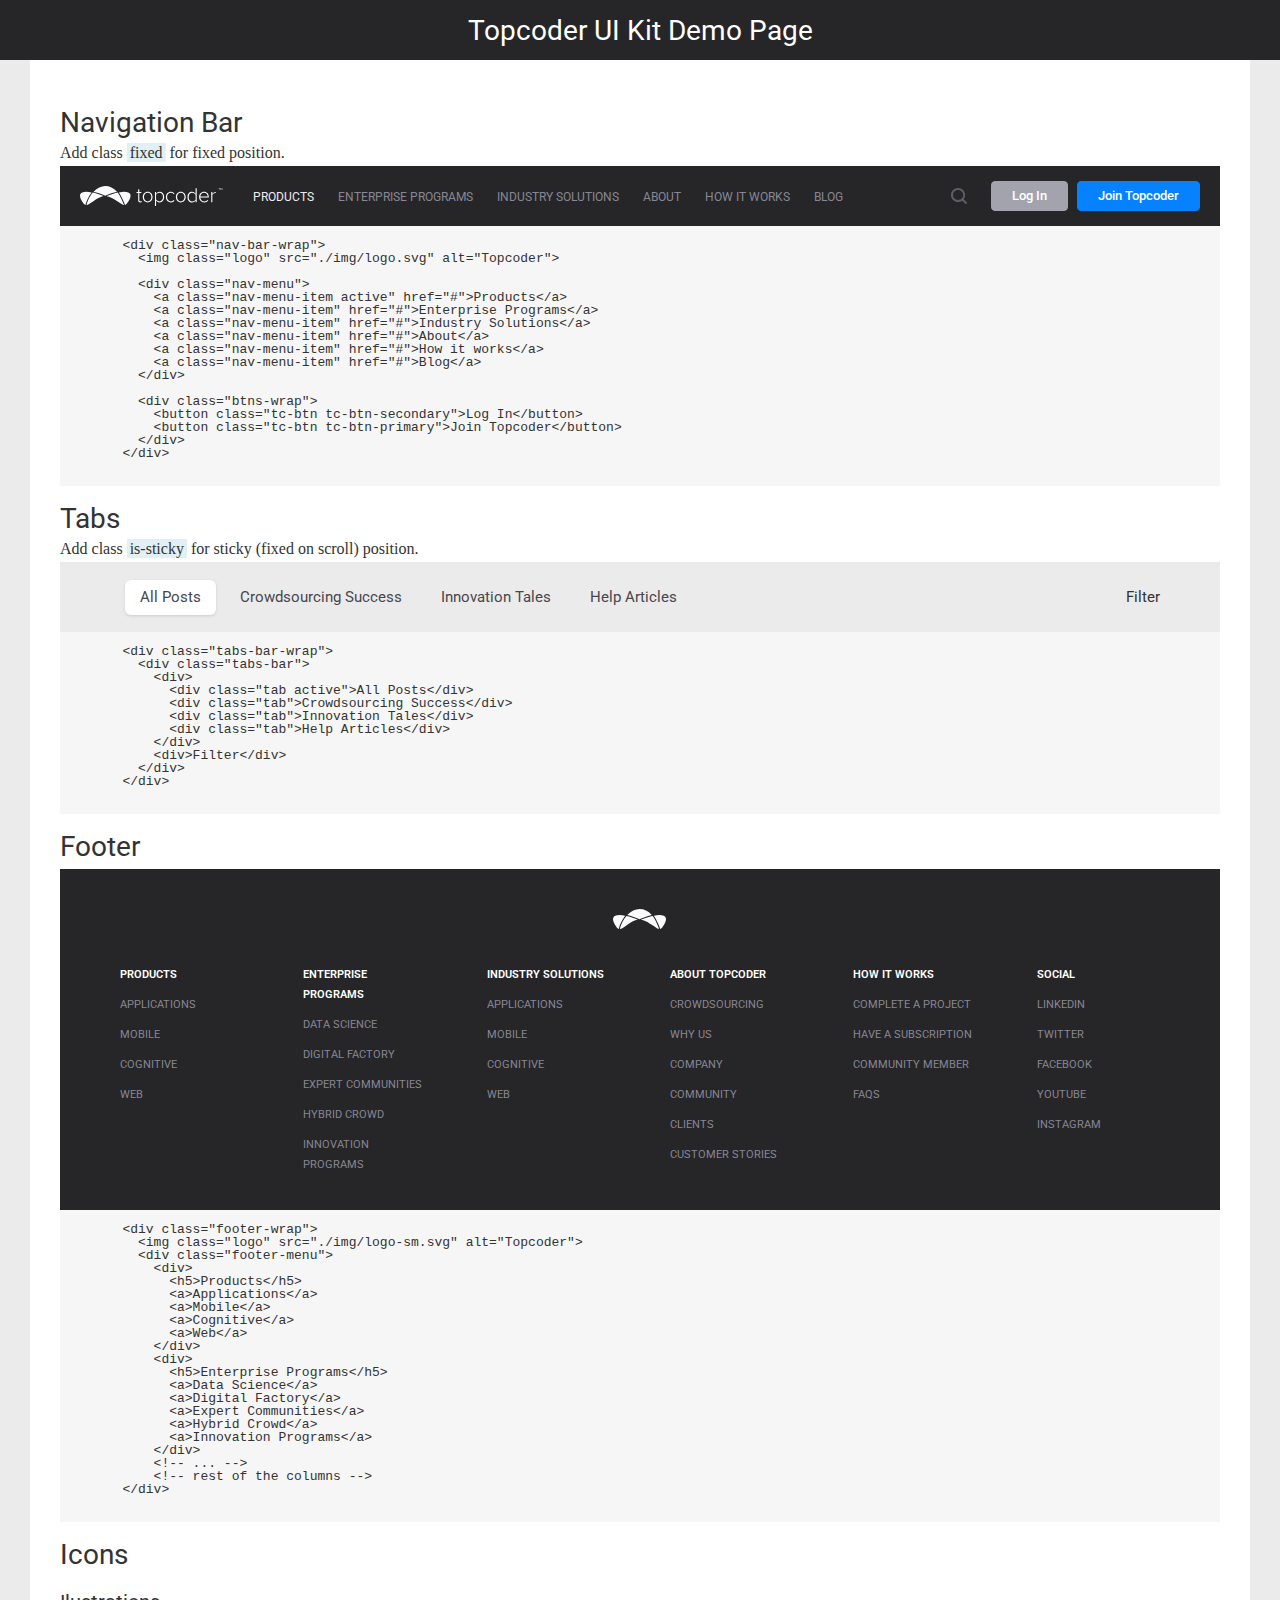
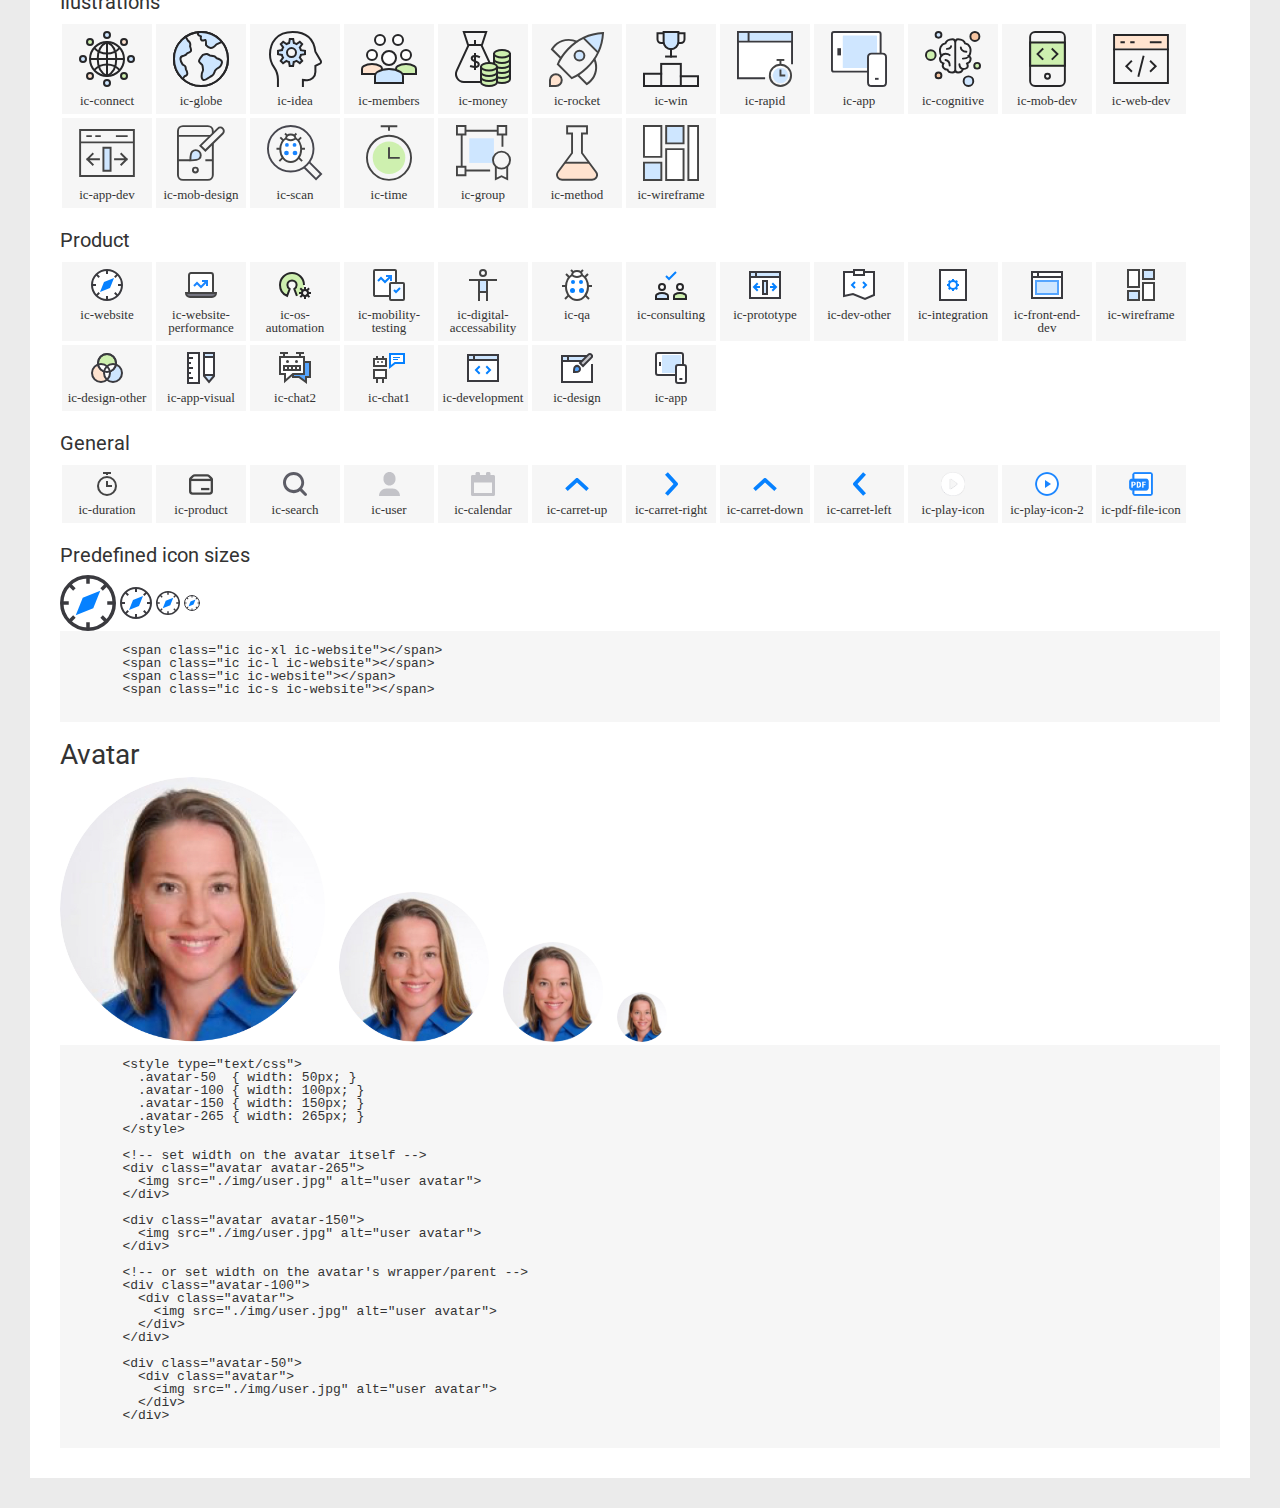
<file: index.html>
<!DOCTYPE html>
<html>
<head>
    <!-- Meta Tags -->
    <meta http-equiv="Content-Type" content="text/html; charset=utf-8"/>
    <meta name="viewport" content="initial-scale=1.0, minimum-scale=1.0, maximum-scale=1.0, user-scalable=no"/>
    <title>Topcoder 2.0</title>

    <link rel="stylesheet" href="./css/styles.css">
    <link rel="stylesheet" href="./css/demo.css">
</head>

<body>
<div class="nav-bar-wrap fixed">
    <h2>Topcoder UI Kit Demo Page</h2>
</div>

<div class="page-wrap">
    <!-- Navigation Bar component -->
    <h2>Navigation Bar</h2>
    <p>Add class <code>fixed</code> for fixed position.</p>
    <div class="nav-bar-wrap">
        <img class="logo" src="./img/logo.svg" alt="Topcoder">

        <div class="nav-menu">
            <a class="nav-menu-item active" href="#">Products</a>
            <a class="nav-menu-item" href="#">Enterprise Programs</a>
            <a class="nav-menu-item" href="#">Industry Solutions</a>
            <a class="nav-menu-item" href="#">About</a>
            <a class="nav-menu-item" href="#">How it works</a>
            <a class="nav-menu-item" href="#">Blog</a>
        </div>

        <div class="btns-wrap">
            <span class="ic ic-search ic-s"></span>
            <button class="tc-btn tc-btn-secondary">Log In</button>
            <button class="tc-btn tc-btn-primary">Join Topcoder</button>
        </div>
    </div>

    <!-- html demo wrap -->
    <script class="code-wrap" type="text/plain">
        <div class="nav-bar-wrap">
          <img class="logo" src="./img/logo.svg" alt="Topcoder">

          <div class="nav-menu">
            <a class="nav-menu-item active" href="#">Products</a>
            <a class="nav-menu-item" href="#">Enterprise Programs</a>
            <a class="nav-menu-item" href="#">Industry Solutions</a>
            <a class="nav-menu-item" href="#">About</a>
            <a class="nav-menu-item" href="#">How it works</a>
            <a class="nav-menu-item" href="#">Blog</a>
          </div>

          <div class="btns-wrap">
            <button class="tc-btn tc-btn-secondary">Log In</button>
            <button class="tc-btn tc-btn-primary">Join Topcoder</button>
          </div>
        </div>

    </script>

    <!-- Tabs component -->
    <h2>Tabs</h2>
    <p>Add class <code>is-sticky</code> for sticky (fixed on scroll) position.</p>
    <div class="tabs-bar-wrap">
        <div class="tabs-bar">
            <div>
                <div class="tab active">All Posts</div>
                <div class="tab">Crowdsourcing Success</div>
                <div class="tab">Innovation Tales</div>
                <div class="tab">Help Articles</div>
            </div>
            <div>Filter</div>
        </div>
    </div>

    <!-- html demo wrap -->
    <script class="code-wrap" type="text/plain">
        <div class="tabs-bar-wrap">
          <div class="tabs-bar">
            <div>
              <div class="tab active">All Posts</div>
              <div class="tab">Crowdsourcing Success</div>
              <div class="tab">Innovation Tales</div>
              <div class="tab">Help Articles</div>
            </div>
            <div>Filter</div>
          </div>
        </div>

    </script>

    <!-- Footer component -->
    <h2>Footer</h2>
    <div class="footer-wrap">
        <img class="logo" src="./img/logo-sm.svg" alt="Topcoder">
        <div class="footer-menu">
            <div>
                <h5>Products</h5>
                <a>Applications</a>
                <a>Mobile</a>
                <a>Cognitive</a>
                <a>Web</a>
            </div>
            <div>
                <h5>Enterprise Programs</h5>
                <a>Data Science</a>
                <a>Digital Factory</a>
                <a>Expert Communities</a>
                <a>Hybrid Crowd</a>
                <a>Innovation Programs</a>
            </div>
            <div>
                <h5>Industry Solutions</h5>
                <a>Applications</a>
                <a>Mobile</a>
                <a>Cognitive</a>
                <a>Web</a>
            </div>
            <div>
                <h5>About Topcoder</h5>
                <a>Crowdsourcing</a>
                <a>Why Us</a>
                <a>Company</a>
                <a>Community</a>
                <a>Clients</a>
                <a>Customer Stories</a>
            </div>
            <div>
                <h5>How it works</h5>
                <a>Complete a Project</a>
                <a>Have a Subscription</a>
                <a>Community Member</a>
                <a>FAQs</a>
            </div>
            <div>
                <h5>Social</h5>
                <a>LinkedIn</a>
                <a>Twitter</a>
                <a>Facebook</a>
                <a>YouTube</a>
                <a>Instagram</a>
            </div>
        </div>
    </div>
    <!-- html demo wrap -->
    <script class="code-wrap" type="text/plain">
        <div class="footer-wrap">
          <img class="logo" src="./img/logo-sm.svg" alt="Topcoder">
          <div class="footer-menu">
            <div>
              <h5>Products</h5>
              <a>Applications</a>
              <a>Mobile</a>
              <a>Cognitive</a>
              <a>Web</a>
            </div>
            <div>
              <h5>Enterprise Programs</h5>
              <a>Data Science</a>
              <a>Digital Factory</a>
              <a>Expert Communities</a>
              <a>Hybrid Crowd</a>
              <a>Innovation Programs</a>
            </div>
            <!-- ... -->
            <!-- rest of the columns -->
        </div>

    </script>

    <!-- Icons list/demos -->
    <h2>Icons</h2>
    <h3>Ilustrations</h3>
    <ul class="icons-wrap">
        <li><span class="ic ic-xl ic-connect"></span>
            <div>ic-connect</div>
        </li>
        <li><span class="ic ic-xl ic-globe"></span>
            <div>ic-globe</div>
        </li>
        <li><span class="ic ic-xl ic-idea"></span>
            <div>ic-idea</div>
        </li>
        <li><span class="ic ic-xl ic-members"></span>
            <div>ic-members</div>
        </li>
        <li><span class="ic ic-xl ic-money"></span>
            <div>ic-money</div>
        </li>
        <li><span class="ic ic-xl ic-rocket"></span>
            <div>ic-rocket</div>
        </li>
        <li><span class="ic ic-xl ic-win"></span>
            <div>ic-win</div>
        </li>
        <li><span class="ic ic-xl ic-rapid"></span>
            <div>ic-rapid</div>
        </li>
        <li><span class="ic ic-xl ic-app"></span>
            <div>ic-app</div>
        </li>
        <li><span class="ic ic-xl ic-cognitive"></span>
            <div>ic-cognitive</div>
        </li>
        <li><span class="ic ic-xl ic-mob-dev"></span>
            <div>ic-mob-dev</div>
        </li>
        <li><span class="ic ic-xl ic-web-dev"></span>
            <div>ic-web-dev</div>
        </li>
        <li><span class="ic ic-xl ic-app-dev"></span>
            <div>ic-app-dev</div>
        </li>
        <li><span class="ic ic-xl ic-mob-design"></span>
            <div>ic-mob-design</div>
        </li>
        <li><span class="ic ic-xl ic-scan"></span>
            <div>ic-scan</div>
        </li>
        <li><span class="ic ic-xl ic-time"></span>
            <div>ic-time</div>
        </li>
        <li><span class="ic ic-xl ic-group"></span>
            <div>ic-group</div>
        </li>
        <li><span class="ic ic-xl ic-method"></span>
            <div>ic-method</div>
        </li>
        <li><span class="ic ic-xl ic-wireframe"></span>
            <div>ic-wireframe</div>
        </li>
    </ul>

    <h3>Product</h3>
    <ul class="icons-wrap">
        <li><span class="ic ic-l ic-website"></span>
            <div>ic-website</div>
        </li>
        <li><span class="ic ic-l ic-website-performance"></span>
            <div>ic-website-performance</div>
        </li>
        <li><span class="ic ic-l ic-os-automation"></span>
            <div>ic-os-automation</div>
        </li>
        <li><span class="ic ic-l ic-mobility-testing"></span>
            <div>ic-mobility-testing</div>
        </li>
        <li><span class="ic ic-l ic-digital-accessability"></span>
            <div>ic-digital-accessability</div>
        </li>
        <li><span class="ic ic-l ic-qa"></span>
            <div>ic-qa</div>
        </li>
        <li><span class="ic ic-l ic-consulting"></span>
            <div>ic-consulting</div>
        </li>
        <li><span class="ic ic-l ic-prototype"></span>
            <div>ic-prototype</div>
        </li>
        <li><span class="ic ic-l ic-dev-other"></span>
            <div>ic-dev-other</div>
        </li>
        <li><span class="ic ic-l ic-integration"></span>
            <div>ic-integration</div>
        </li>
        <li><span class="ic ic-l ic-front-end-dev"></span>
            <div>ic-front-end-dev</div>
        </li>
        <li><span class="ic ic-l ic-wireframe"></span>
            <div>ic-wireframe</div>
        </li>
        <li><span class="ic ic-l ic-design-other"></span>
            <div>ic-design-other</div>
        </li>
        <li><span class="ic ic-l ic-app-visual"></span>
            <div>ic-app-visual</div>
        </li>
        <li><span class="ic ic-l ic-chat2"></span>
            <div>ic-chat2</div>
        </li>
        <li><span class="ic ic-l ic-chat1"></span>
            <div>ic-chat1</div>
        </li>
        <li><span class="ic ic-l ic-development"></span>
            <div>ic-development</div>
        </li>
        <li><span class="ic ic-l ic-design"></span>
            <div>ic-design</div>
        </li>
        <li><span class="ic ic-l ic-app"></span>
            <div>ic-app</div>
        </li>
    </ul>

    <h3>General</h3>
    <ul class="icons-wrap">
        <li><span class="ic ic-duration"></span>
            <div>ic-duration</div>
        </li>
        <li><span class="ic ic-product"></span>
            <div>ic-product</div>
        </li>
        <li><span class="ic ic-search"></span>
            <div>ic-search</div>
        </li>
        <li><span class="ic ic-user"></span>
            <div>ic-user</div>
        </li>
        <li><span class="ic ic-calendar"></span>
            <div>ic-calendar</div>
        </li>
        <li><span class="ic ic-carret-up"></span>
            <div>ic-carret-up</div>
        </li>
        <li><span class="ic ic-carret-right"></span>
            <div>ic-carret-right</div>
        </li>
        <li><span class="ic ic-carret-down"></span>
            <div>ic-carret-down</div>
        </li>
        <li><span class="ic ic-carret-left"></span>
            <div>ic-carret-left</div>
        </li>
        <li><span class="ic ic-play-icon"></span>
            <div>ic-play-icon</div>
        </li>
        <li><span class="ic ic-play-icon-2"></span>
            <div>ic-play-icon-2</div>
        </li>
        <li><span class="ic ic-pdf-file-icon"></span>
            <div>ic-pdf-file-icon</div>
        </li>
    </ul>

    <h3>Predefined icon sizes</h3>
    <span class="ic ic-xl ic-website"></span>
    <span class="ic ic-l ic-website"></span>
    <span class="ic ic-website"></span>
    <span class="ic ic-s ic-website"></span>

    <!-- html demo wrap -->
    <script class="code-wrap" type="text/plain">
        <span class="ic ic-xl ic-website"></span>
        <span class="ic ic-l ic-website"></span>
        <span class="ic ic-website"></span>
        <span class="ic ic-s ic-website"></span>

    </script>

    <!-- User avatar size demos -->
    <h2>Avatar</h2>
    <div class="avatar avatar-265">
        <img src="./img/user.jpg" alt="user avatar">
    </div>
    <div class="avatar avatar-150">
        <img src="./img/user.jpg" alt="user avatar">
    </div>
    <div class="avatar-100">
        <div class="avatar">
            <img src="./img/user.jpg" alt="user avatar">
        </div>
    </div>
    <div class="avatar-50">
        <div class="avatar">
            <img src="./img/user.jpg" alt="user avatar">
        </div>
    </div>

    <!-- html demo wrap -->
    <script class="code-wrap" type="text/plain">
        <style type="text/css">
          .avatar-50  { width: 50px; }
          .avatar-100 { width: 100px; }
          .avatar-150 { width: 150px; }
          .avatar-265 { width: 265px; }
        </style>

        <!-- set width on the avatar itself -->
        <div class="avatar avatar-265">
          <img src="./img/user.jpg" alt="user avatar">
        </div>

        <div class="avatar avatar-150">
          <img src="./img/user.jpg" alt="user avatar">
        </div>

        <!-- or set width on the avatar's wrapper/parent -->
        <div class="avatar-100">
          <div class="avatar">
            <img src="./img/user.jpg" alt="user avatar">
          </div>
        </div>

        <div class="avatar-50">
          <div class="avatar">
            <img src="./img/user.jpg" alt="user avatar">
          </div>
        </div>

    </script>

</div>

<script src="./js/tabs.js"></script>
</body>
</html>
</file>
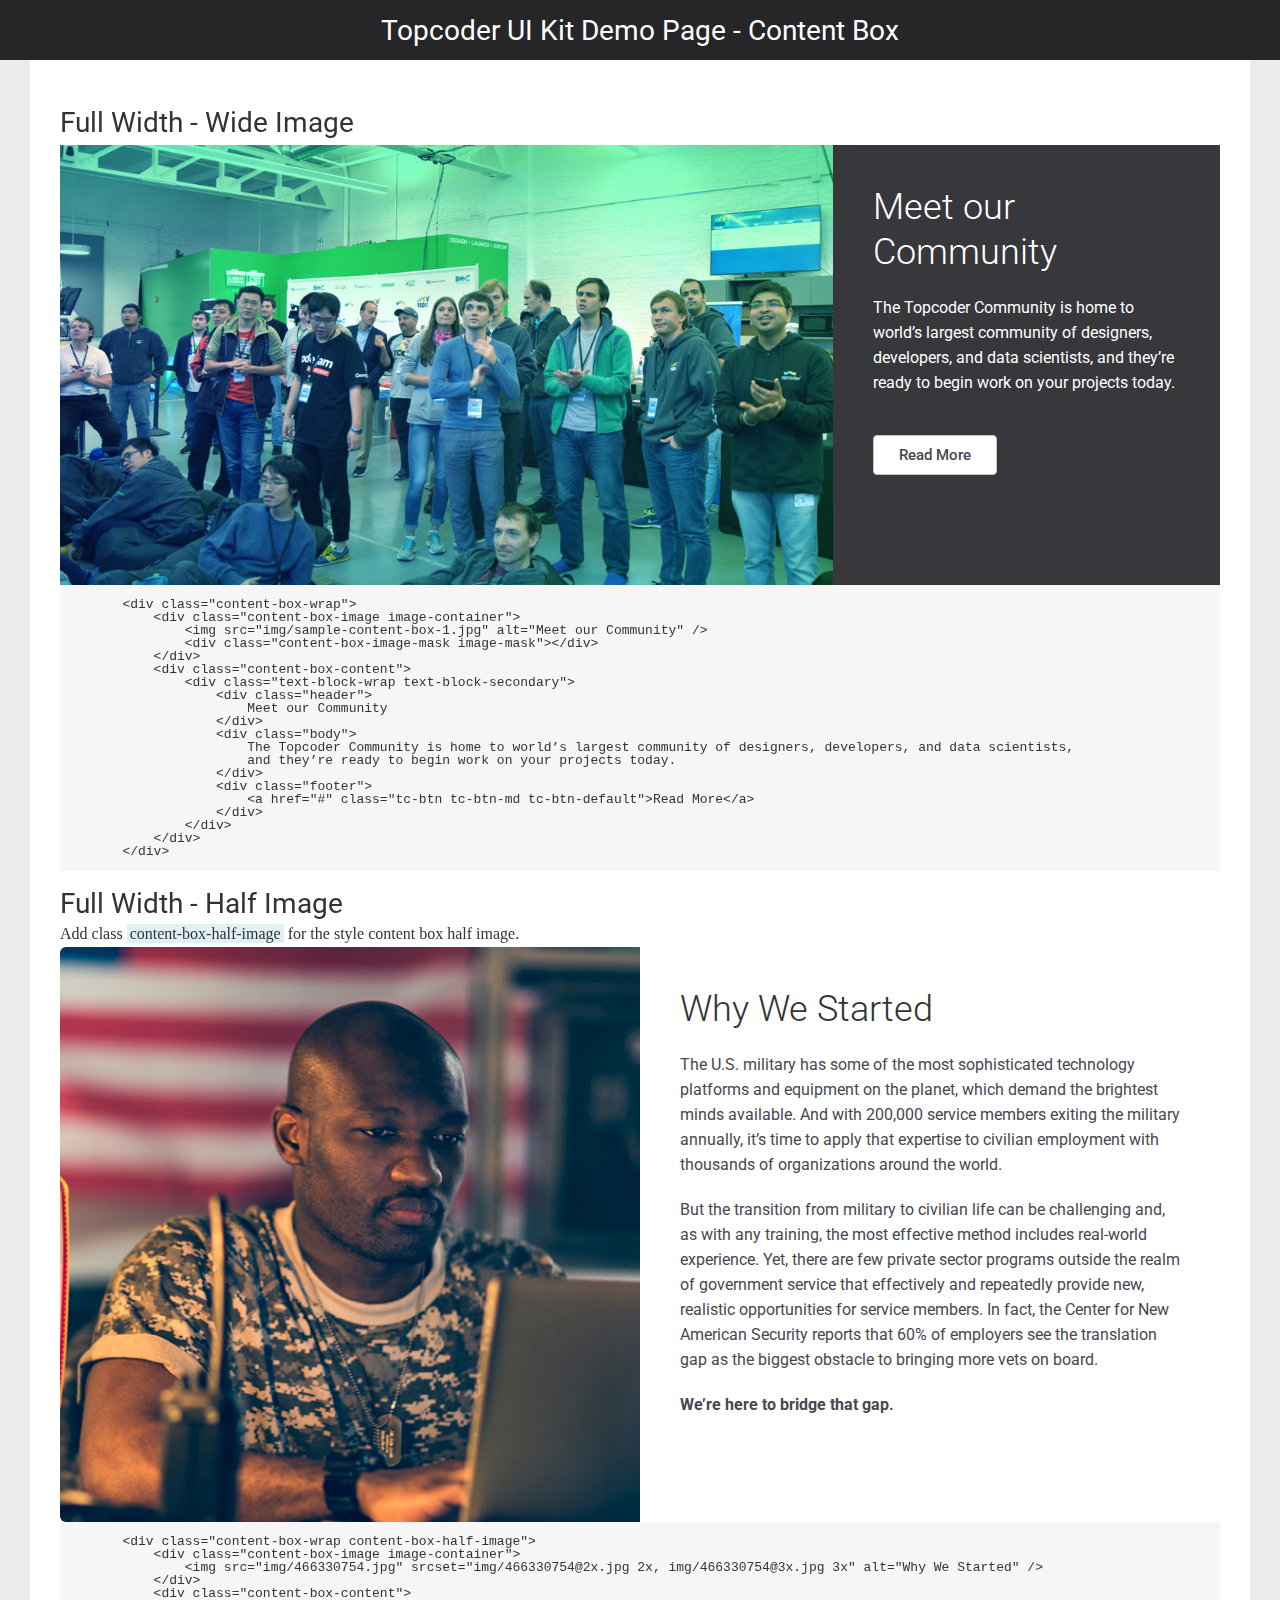
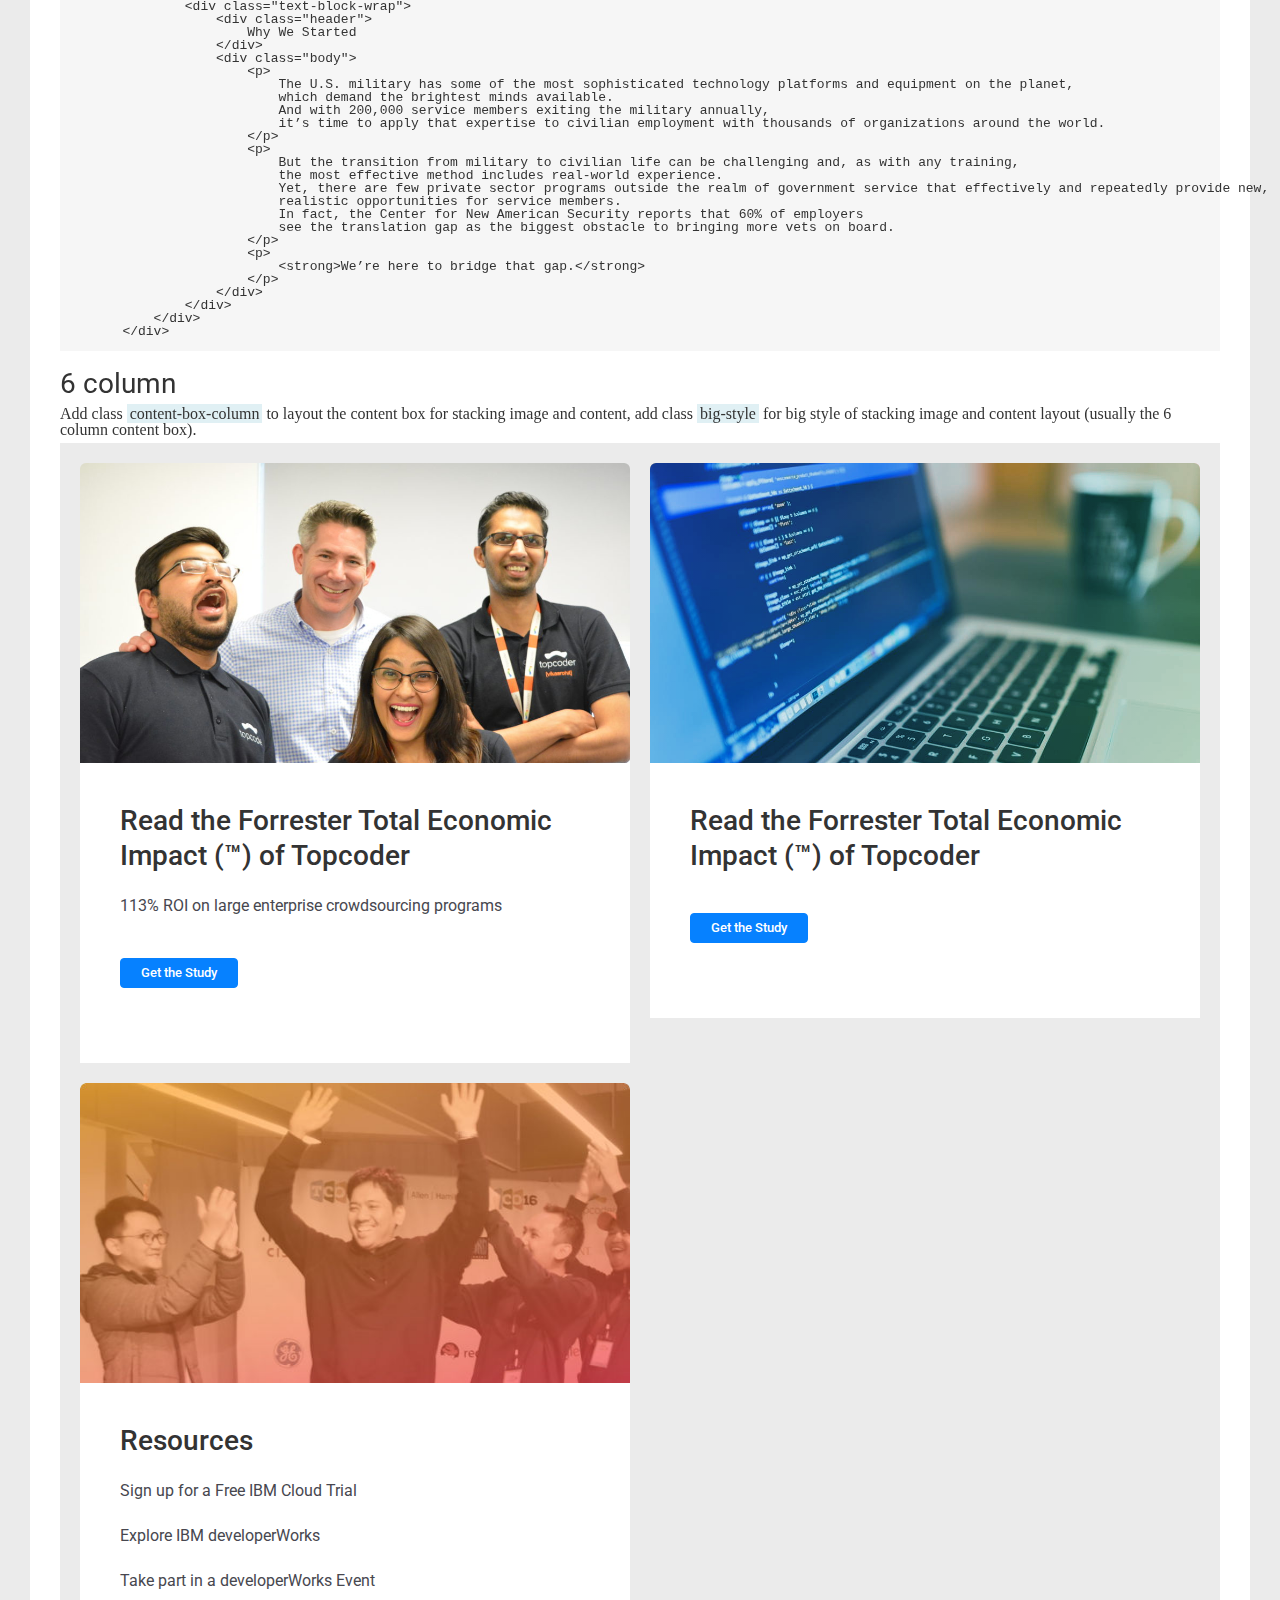
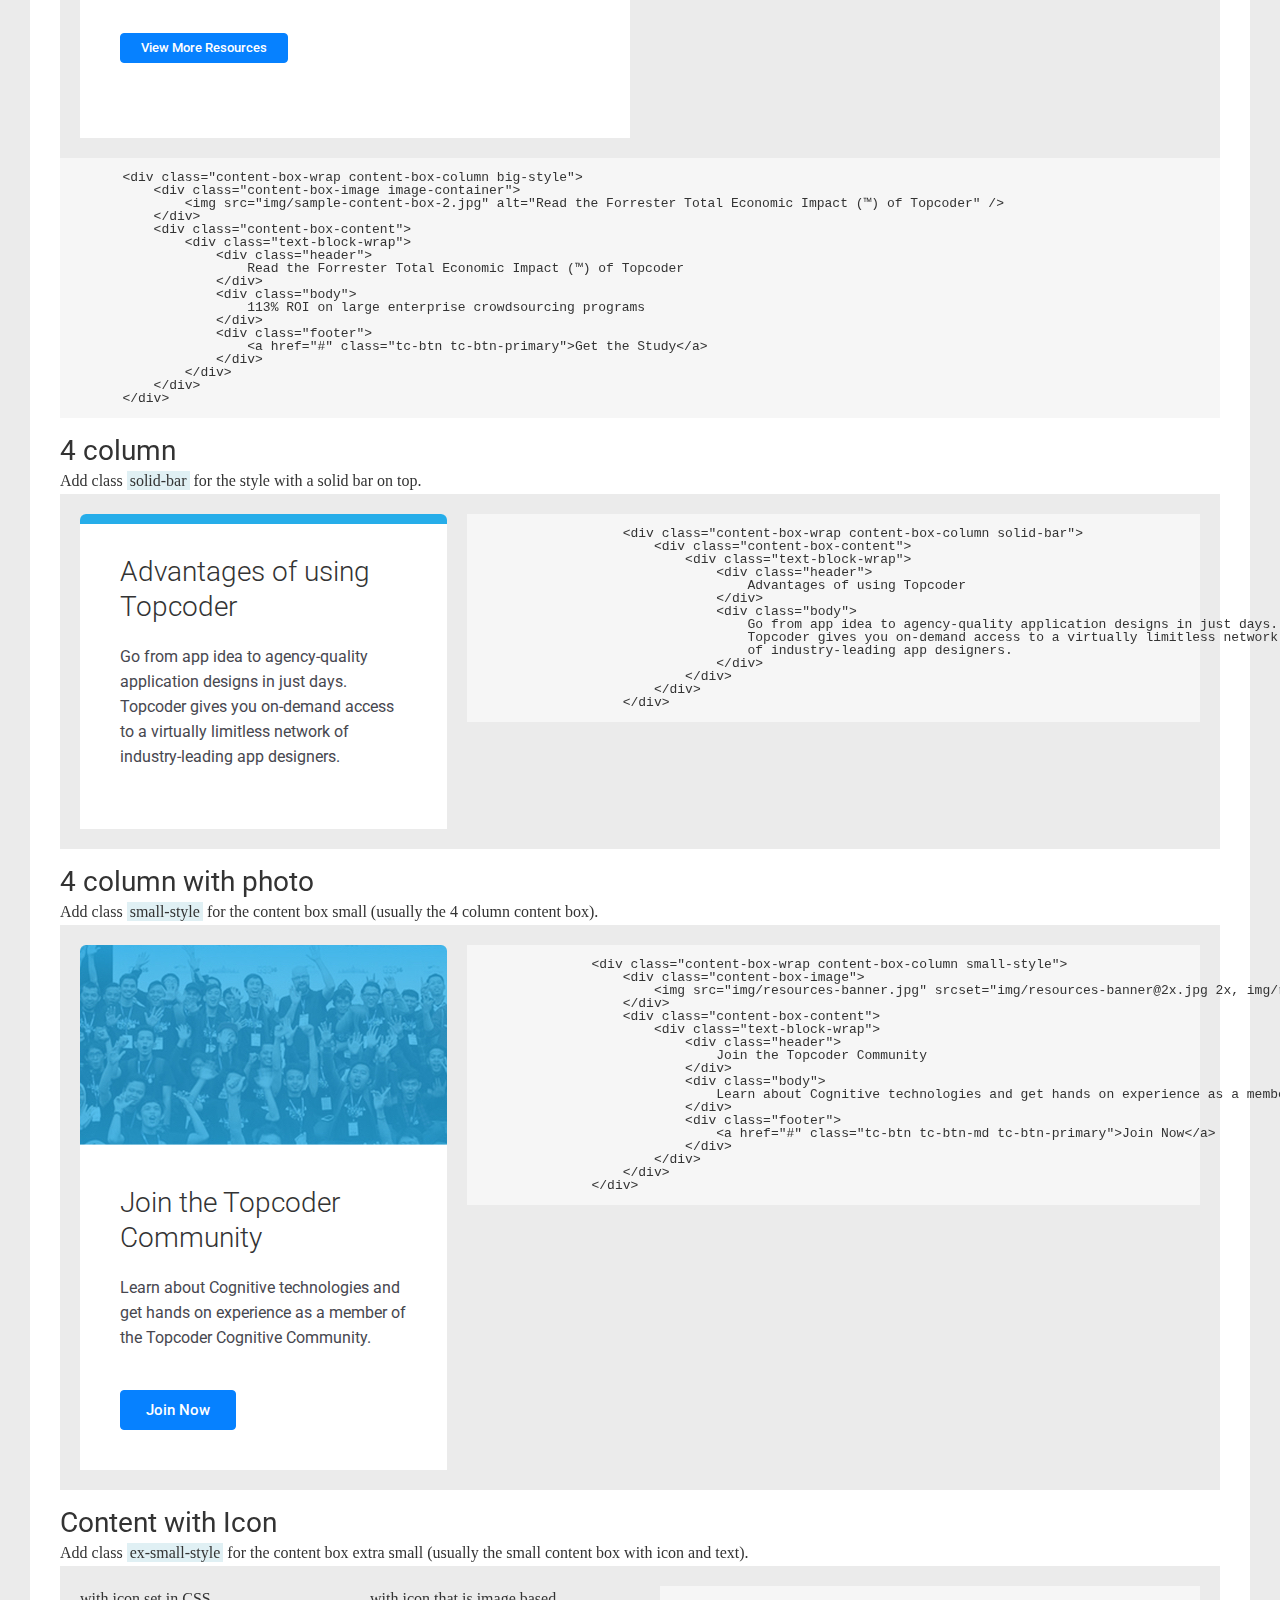
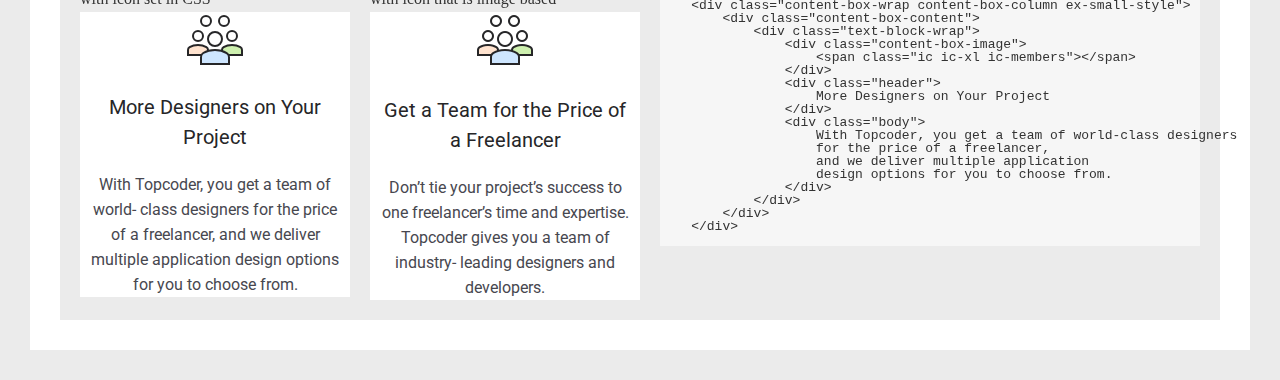
<file: content-box.html>
<!DOCTYPE html>
<html>
<head>
    <!-- Meta Tags -->
    <meta http-equiv="Content-Type" content="text/html; charset=utf-8"/>
    <meta name="viewport" content="initial-scale=1.0, minimum-scale=1.0, maximum-scale=1.0, user-scalable=no"/>
    <title>Topcoder 2.0 - Content Box</title>

    <link rel="stylesheet" href="./css/styles.css">
    <link rel="stylesheet" href="./css/demo.css">
</head>

<body>
<div class="nav-bar-wrap fixed">
    <h2>Topcoder UI Kit Demo Page - Content Box</h2>
</div>

<div class="page-wrap">
    <!-- Full Width - Wide Image component (component/content-box/full-width/v1) -->
    <h2>Full Width - Wide Image</h2>
    <div class="content-box-wrap">
        <div class="content-box-image image-container">
            <img src="img/sample-content-box-1.jpg" alt="Meet our Community" />
            <div class="content-box-image-mask image-mask"></div>
        </div>
        <div class="content-box-content">
            <div class="text-block-wrap text-block-secondary">
                <div class="header">
                    Meet our Community
                </div>
                <div class="body">
                    The Topcoder Community is home to world’s largest community of designers, developers, and data scientists,
                    and they’re ready to begin work on your projects today.
                </div>
                <div class="footer">
                    <a href="#" class="tc-btn tc-btn-md tc-btn-default">Read More</a>
                </div>
            </div>
        </div>
    </div>
    <!-- html demo wrap -->
    <script class="code-wrap" type="text/plain">
        <div class="content-box-wrap">
            <div class="content-box-image image-container">
                <img src="img/sample-content-box-1.jpg" alt="Meet our Community" />
                <div class="content-box-image-mask image-mask"></div>
            </div>
            <div class="content-box-content">
                <div class="text-block-wrap text-block-secondary">
                    <div class="header">
                        Meet our Community
                    </div>
                    <div class="body">
                        The Topcoder Community is home to world’s largest community of designers, developers, and data scientists,
                        and they’re ready to begin work on your projects today.
                    </div>
                    <div class="footer">
                        <a href="#" class="tc-btn tc-btn-md tc-btn-default">Read More</a>
                    </div>
                </div>
            </div>
        </div>
    </script>

    <!-- Full Width - Wide Image component (component/content-box/full-width/v2) -->
    <h2>Full Width - Half Image</h2>
    <p>Add class <code>content-box-half-image</code> for the style content box half image.</p>
    <div class="content-box-wrap content-box-half-image">
        <div class="content-box-image image-container">
            <img src="img/466330754.jpg" srcset="img/466330754@2x.jpg 2x, img/466330754@3x.jpg 3x" alt="Why We Started" />
        </div>
        <div class="content-box-content">
            <div class="text-block-wrap">
                <div class="header">
                    Why We Started
                </div>
                <div class="body">
                    <p>
                        The U.S. military has some of the most sophisticated technology platforms and equipment on the planet,
                        which demand the brightest minds available.
                        And with 200,000 service members exiting the military annually,
                        it’s time to apply that expertise to civilian employment with thousands of organizations around the world.
                    </p>
                    <p>
                        But the transition from military to civilian life can be challenging and, as with any training,
                        the most effective method includes real-world experience.
                        Yet, there are few private sector programs outside the realm of government service that effectively and repeatedly provide new,
                        realistic opportunities for service members.
                        In fact, the Center for New American Security reports that 60% of employers
                        see the translation gap as the biggest obstacle to bringing more vets on board.
                    </p>
                    <p>
                        <strong>We’re here to bridge that gap.</strong>
                    </p>
                </div>
            </div>
        </div>
    </div>
    <!-- html demo wrap -->
    <script class="code-wrap" type="text/plain">
        <div class="content-box-wrap content-box-half-image">
            <div class="content-box-image image-container">
                <img src="img/466330754.jpg" srcset="img/466330754@2x.jpg 2x, img/466330754@3x.jpg 3x" alt="Why We Started" />
            </div>
            <div class="content-box-content">
                <div class="text-block-wrap">
                    <div class="header">
                        Why We Started
                    </div>
                    <div class="body">
                        <p>
                            The U.S. military has some of the most sophisticated technology platforms and equipment on the planet,
                            which demand the brightest minds available.
                            And with 200,000 service members exiting the military annually,
                            it’s time to apply that expertise to civilian employment with thousands of organizations around the world.
                        </p>
                        <p>
                            But the transition from military to civilian life can be challenging and, as with any training,
                            the most effective method includes real-world experience.
                            Yet, there are few private sector programs outside the realm of government service that effectively and repeatedly provide new,
                            realistic opportunities for service members.
                            In fact, the Center for New American Security reports that 60% of employers
                            see the translation gap as the biggest obstacle to bringing more vets on board.
                        </p>
                        <p>
                            <strong>We’re here to bridge that gap.</strong>
                        </p>
                    </div>
                </div>
            </div>
        </div>
    </script>

    <!-- 6 column (component/content-box/6-column/v2, component/content-box/6-column/v3, component/content-box/6-column/v1) -->
    <h2>6 column</h2>
    <p>
        Add class <code>content-box-column</code> to layout the content box for stacking image and content,
        add class <code>big-style</code> for big style of stacking image and content layout (usually the 6 column content box).
    </p>
    <div class="container-bg">
        <div class="content-box-row">
            <div class="content-box-col">
                <div class="content-box-wrap content-box-column big-style">
                    <div class="content-box-image image-container">
                        <img src="img/sample-content-box-2.jpg"
                            alt="Read the Forrester Total Economic Impact (™) of Topcoder" />
                    </div>
                    <div class="content-box-content">
                        <div class="text-block-wrap">
                            <div class="header">
                                Read the Forrester Total Economic Impact (™) of Topcoder
                            </div>
                            <div class="body">
                                113% ROI on large enterprise crowdsourcing programs
                            </div>
                            <div class="footer">
                                <a href="#" class="tc-btn tc-btn-primary">Get the Study</a>
                            </div>
                        </div>
                    </div>
                </div>
            </div>
            <div class="content-box-col">
                <div class="content-box-wrap content-box-column big-style">
                    <div class="content-box-image image-container">
                        <img src="img/sample-content-box-3.jpg" alt="Read the Forrester Total Economic Impact (™) of Topcoder" />
                        <div class="content-box-image-mask image-mask"></div>
                    </div>
                    <div class="content-box-content">
                        <div class="text-block-wrap">
                            <div class="header">
                                Read the Forrester Total Economic Impact (™) of Topcoder
                            </div>
                            <div class="footer">
                                <a href="#" class="tc-btn tc-btn-primary">Get the Study</a>
                            </div>
                        </div>
                    </div>
                </div>
            </div>
        </div>
        <div class="content-box-row">
            <div class="content-box-col">
                <div class="content-box-wrap content-box-column big-style">
                    <div class="content-box-image image-container">
                        <img src="img/sample-content-box-5.jpg" alt="Resources" />
                    </div>
                    <div class="content-box-content">
                        <div class="text-block-wrap">
                            <div class="header">
                                Resources
                            </div>
                            <div class="body">
                                <p>
                                    <a href="#">Sign up for a Free IBM Cloud Trial</a>
                                </p>
                                <p>
                                    <a href="#">Explore IBM developerWorks</a>
                                </p>
                                <p>
                                    <a href="#">Take part in a developerWorks Event</a>
                                </p>
                            </div>
                            <div class="footer">
                                <a href="#" class="tc-btn tc-btn-primary">View More Resources</a>
                            </div>
                        </div>
                    </div>
                </div>
            </div>
            <div class="content-box-col">
            </div>
        </div>
    </div>
    <!-- html demo wrap -->
    <script class="code-wrap" type="text/plain">
        <div class="content-box-wrap content-box-column big-style">
            <div class="content-box-image image-container">
                <img src="img/sample-content-box-2.jpg" alt="Read the Forrester Total Economic Impact (™) of Topcoder" />
            </div>
            <div class="content-box-content">
                <div class="text-block-wrap">
                    <div class="header">
                        Read the Forrester Total Economic Impact (™) of Topcoder
                    </div>
                    <div class="body">
                        113% ROI on large enterprise crowdsourcing programs
                    </div>
                    <div class="footer">
                        <a href="#" class="tc-btn tc-btn-primary">Get the Study</a>
                    </div>
                </div>
            </div>
        </div>
    </script>

    <!-- 4 column (component/content-box/4-column/v2) -->
    <h2>4 column</h2>
    <p>
        Add class <code>solid-bar</code> for the style with a solid bar on top.
    </p>
    <div class="container-bg">
        <div class="content-box-row">
            <div class="content-box-col">
                <div class="content-box-wrap content-box-column solid-bar">
                    <div class="content-box-content">
                        <div class="text-block-wrap">
                            <div class="header">
                                Advantages of using Topcoder
                            </div>
                            <div class="body">
                                Go from app idea to agency-quality application designs in just days.
                                Topcoder gives you on-demand access to a virtually limitless network
                                of industry-leading app designers.
                            </div>
                        </div>
                    </div>
                </div>
            </div>
            <div class="content-box-col content-box-col-double">
                <script class="code-wrap" type="text/plain">
                    <div class="content-box-wrap content-box-column solid-bar">
                        <div class="content-box-content">
                            <div class="text-block-wrap">
                                <div class="header">
                                    Advantages of using Topcoder
                                </div>
                                <div class="body">
                                    Go from app idea to agency-quality application designs in just days.
                                    Topcoder gives you on-demand access to a virtually limitless network
                                    of industry-leading app designers.
                                </div>
                            </div>
                        </div>
                    </div>
                </script>
            </div>
        </div>
    </div>

    <h2>4 column with photo</h2>
    <p>
        Add class <code>small-style</code> for the content box small (usually the 4 column content box).
    </p>
    <div class="container-bg">
        <div class="content-box-row">
        <div class="content-box-col">
            <div class="content-box-wrap content-box-column small-style">
                <div class="content-box-image image-container">
                    <img src="img/resources-banner.jpg" srcset="img/resources-banner@2x.jpg 2x, img/resources-banner@3x.jpb 3x" />
                </div>
                <div class="content-box-content">
                    <div class="text-block-wrap">
                        <div class="header">
                            Join the Topcoder Community
                        </div>
                        <div class="body">
                            Learn about Cognitive technologies and get hands on experience as a member of the Topcoder Cognitive Community.
                        </div>
                        <div class="footer">
                            <a href="#" class="tc-btn tc-btn-md tc-btn-primary">Join Now</a>
                        </div>
                    </div>
                </div>
            </div>
        </div>
        <div class="content-box-col content-box-col-double">
            <script class="code-wrap" type="text/plain">
                <div class="content-box-wrap content-box-column small-style">
                    <div class="content-box-image">
                        <img src="img/resources-banner.jpg" srcset="img/resources-banner@2x.jpg 2x, img/resources-banner@3x.jpb 3x" />
                    </div>
                    <div class="content-box-content">
                        <div class="text-block-wrap">
                            <div class="header">
                                Join the Topcoder Community
                            </div>
                            <div class="body">
                                Learn about Cognitive technologies and get hands on experience as a member of the Topcoder Cognitive Community.
                            </div>
                            <div class="footer">
                                <a href="#" class="tc-btn tc-btn-md tc-btn-primary">Join Now</a>
                            </div>
                        </div>
                    </div>
                </div>
            </script>
        </div>
    </div>
    </div>

    <h2>Content with Icon</h2>
    <p>
        Add class <code>ex-small-style</code> for the content box extra small (usually the small content box with icon and text).
    </p>
    <div class="container-bg">
        <div class="content-box-row">
            <div class="content-box-col">
                <p>
                    with icon set in CSS
                </p>
                <div class="content-box-wrap content-box-column ex-small-style">
                    <div class="content-box-content">
                        <div class="text-block-wrap">
                            <div class="content-box-image">
                                <span class="ic ic-xl ic-members"></span>
                            </div>
                            <div class="header">
                                More Designers on Your Project
                            </div>
                            <div class="body">
                                With Topcoder, you get a team of world- class designers for the price of a freelancer, and we deliver multiple application
                                design options for you to choose from.
                            </div>
                        </div>
                    </div>
                </div>
            </div>
            <div class="content-box-col">
                <p>
                    with icon that is image based
                </p>
                <div class="content-box-wrap content-box-column ex-small-style">
                    <div class="content-box-content">
                        <div class="text-block-wrap">
                            <div class="content-box-image">
                                <img src="img/members.png" srcset="img/members@2x.png 2x, img/members@3x.png 3x" alt="More Designers on Your Project" />
                            </div>
                            <div class="header">
                                Get a Team for the Price of a Freelancer
                            </div>
                            <div class="body">
                                Don’t tie your project’s success to one freelancer’s time and expertise. Topcoder gives you a team of industry-
                                leading designers and developers.
                            </div>
                        </div>
                    </div>
                </div>
            </div>
            <div class="content-box-col content-box-col-double">
                <!-- html demo wrap -->
                <script class="code-wrap" type="text/plain">
    <div class="content-box-wrap content-box-column ex-small-style">
        <div class="content-box-content">
            <div class="text-block-wrap">
                <div class="content-box-image">
                    <span class="ic ic-xl ic-members"></span>
                </div>
                <div class="header">
                    More Designers on Your Project
                </div>
                <div class="body">
                    With Topcoder, you get a team of world-class designers
                    for the price of a freelancer,
                    and we deliver multiple application
                    design options for you to choose from.
                </div>
            </div>
        </div>
    </div>
                </script>
            </div>
    </div>
    </div>
</div>

<script src="https://code.jquery.com/jquery-3.0.0.js"></script>
<script type="text/javascript">
    if(/MSIE \d|Trident.*rv:/.test(navigator.userAgent))
        document.write('<script src="./js/ie-fix.js"><\/script>');
</script>

</body>
</html>
</file>
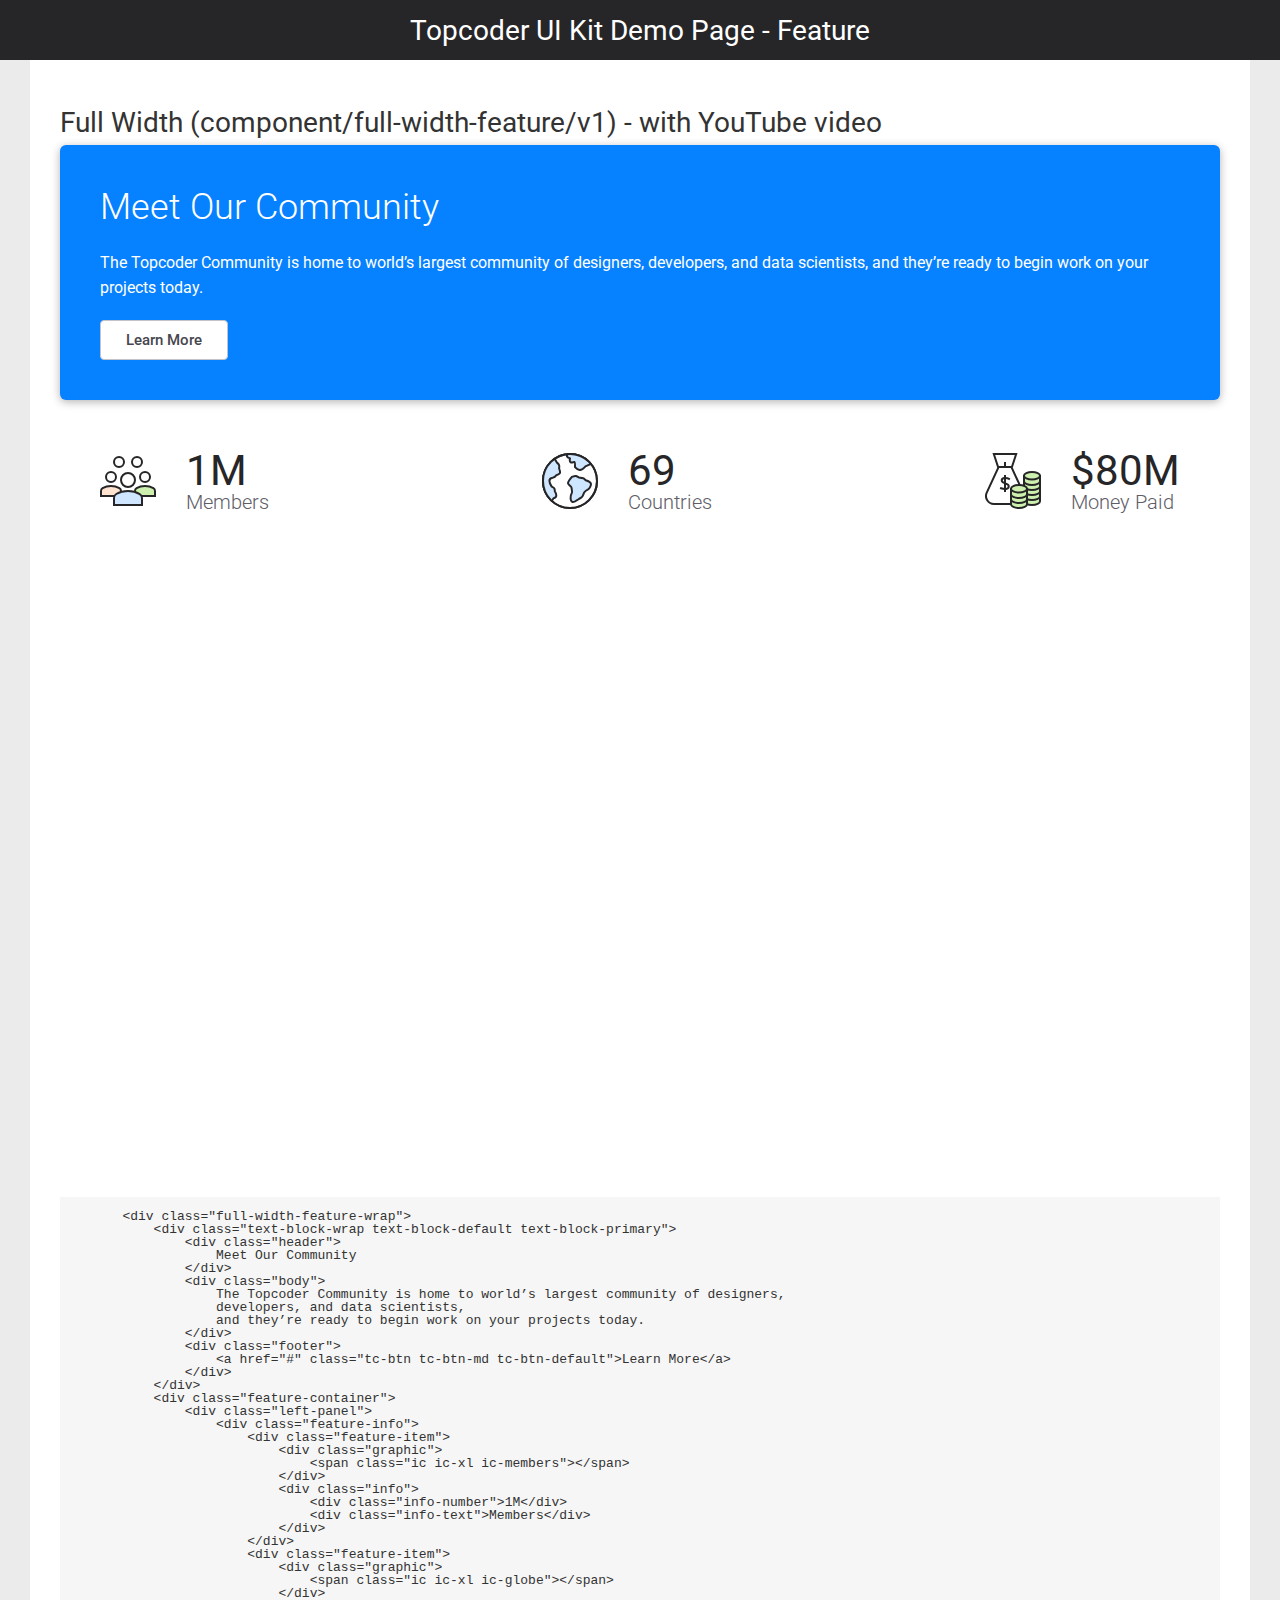
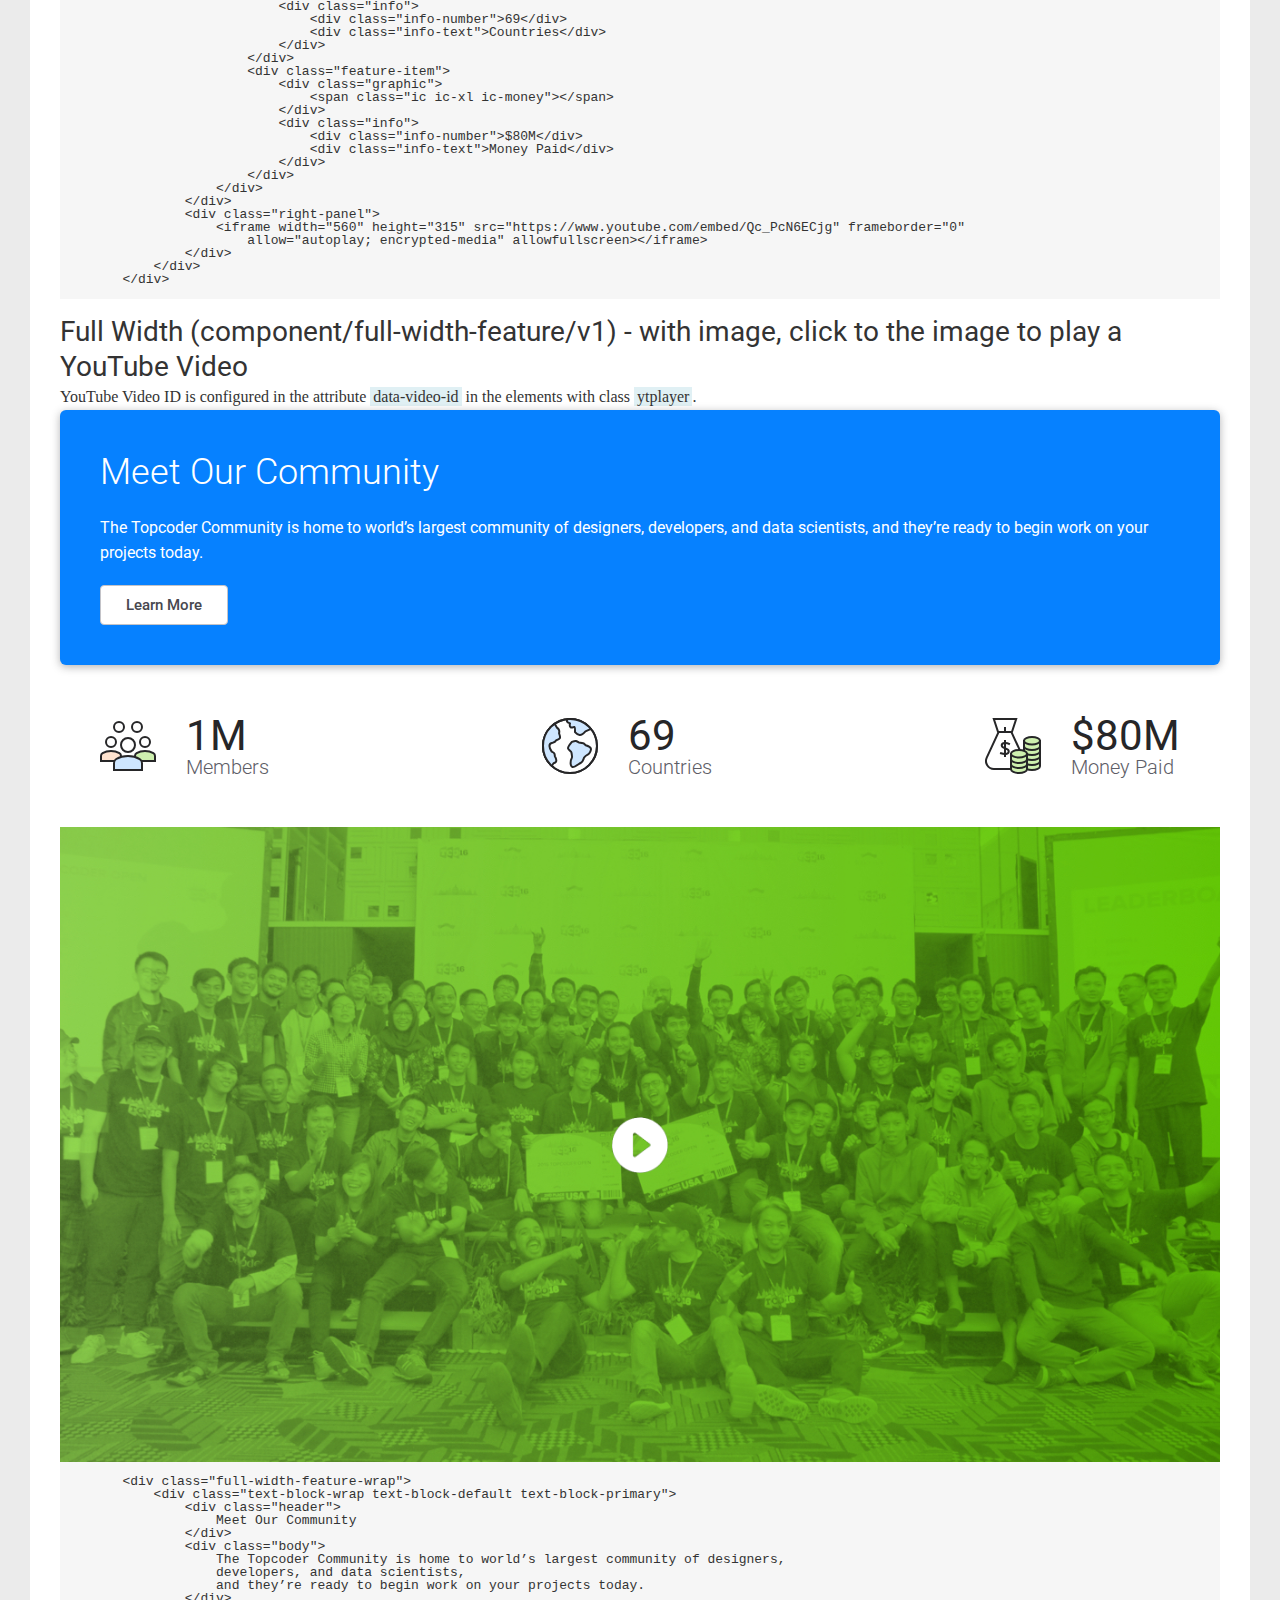
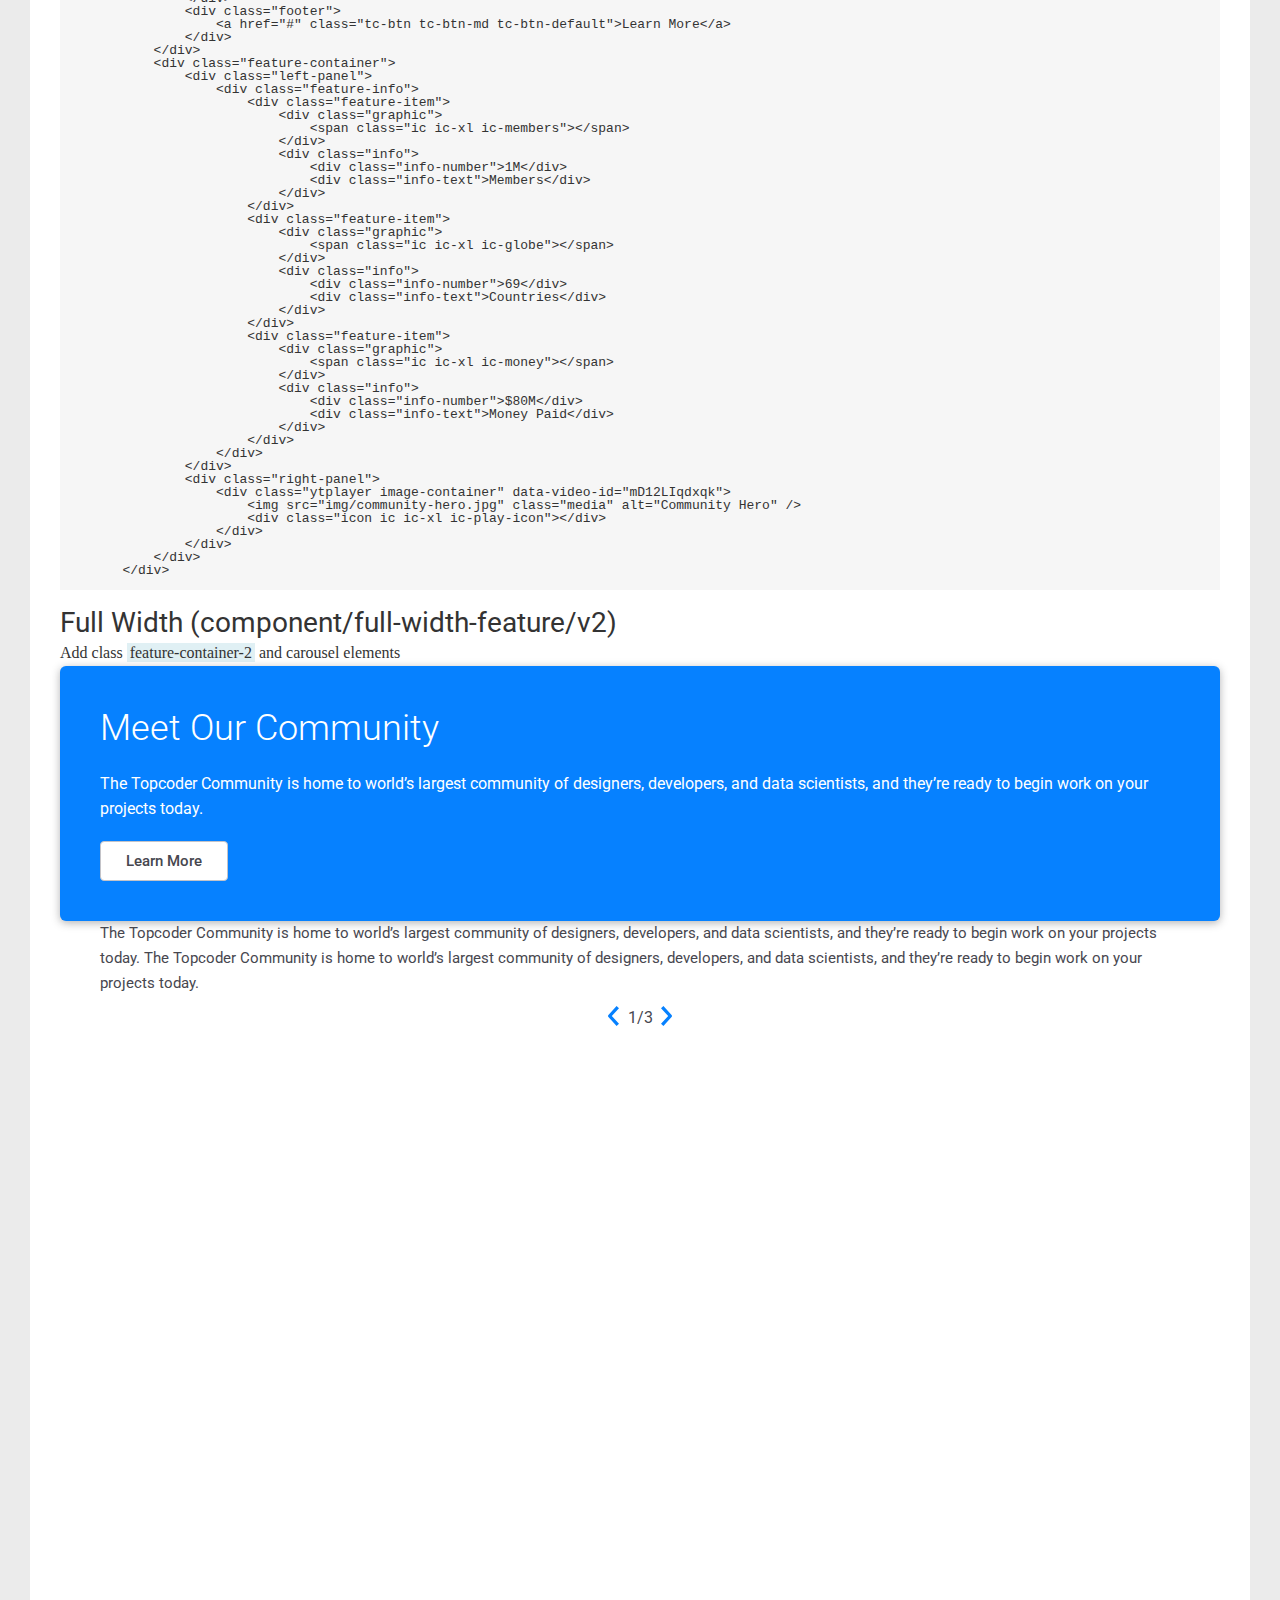
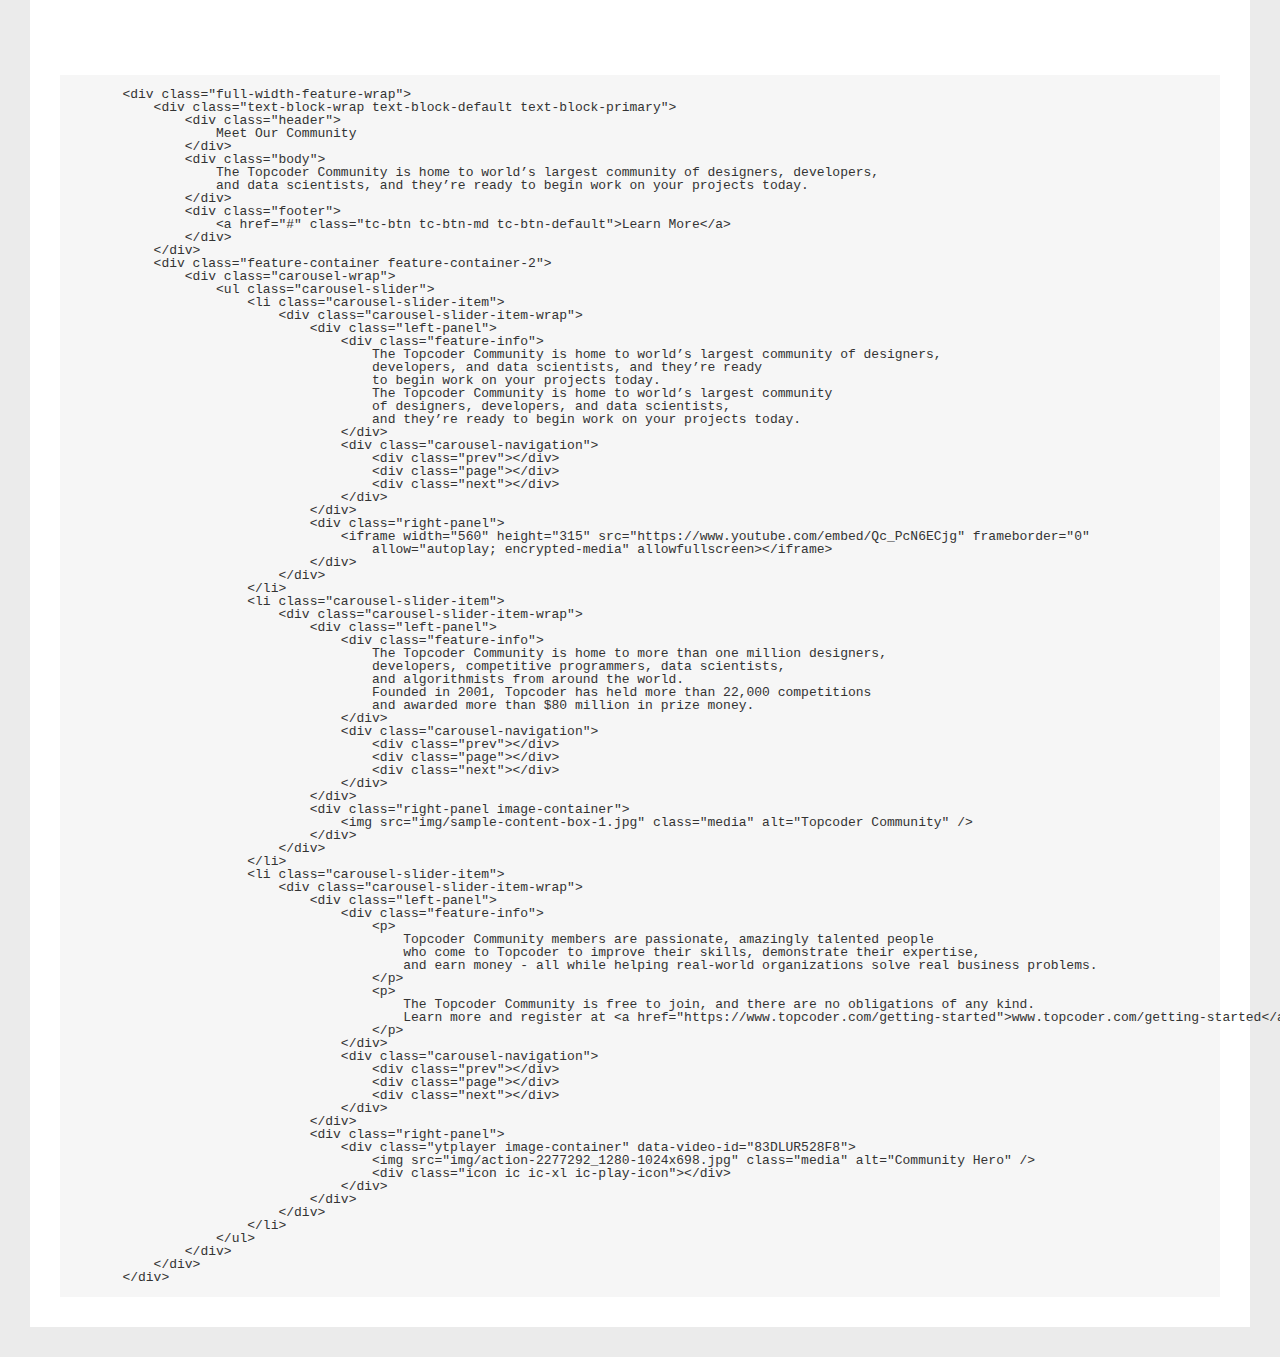
<file: feature.html>
<!DOCTYPE html>
<html>
<head>
    <!-- Meta Tags -->
    <meta http-equiv="Content-Type" content="text/html; charset=utf-8"/>
    <meta name="viewport" content="initial-scale=1.0, minimum-scale=1.0, maximum-scale=1.0, user-scalable=no"/>
    <title>Topcoder 2.0 - Feature</title>

    <link rel="stylesheet" href="./css/styles.css">
    <link rel="stylesheet" href="./css/demo.css">
</head>

<body>
<div class="nav-bar-wrap fixed">
    <h2>Topcoder UI Kit Demo Page - Feature</h2>
</div>

<div class="page-wrap">
    <!-- Feature component (component/full-width-feature/v1)-->
    <h2>Full Width (component/full-width-feature/v1) - with YouTube video</h2>
    <div class="full-width-feature-wrap">
        <div class="text-block-wrap text-block-default text-block-primary">
            <div class="header">
                Meet Our Community
            </div>
            <div class="body">
                The Topcoder Community is home to world’s largest community of designers, developers, and data scientists, and they’re ready to begin work on your projects today.
            </div>
            <div class="footer">
                <a href="#" class="tc-btn tc-btn-md tc-btn-default">Learn More</a>
            </div>
        </div>
        <div class="feature-container">
            <div class="left-panel">
                <div class="feature-info">
                    <div class="feature-item">
                        <div class="graphic">
                            <span class="ic ic-xl ic-members"></span>
                        </div>
                        <div class="info">
                            <div class="info-number">1M</div>
                            <div class="info-text">Members</div>
                        </div>
                    </div>
                    <div class="feature-item">
                        <div class="graphic">
                            <span class="ic ic-xl ic-globe"></span>
                        </div>
                        <div class="info">
                            <div class="info-number">69</div>
                            <div class="info-text">Countries</div>
                        </div>
                    </div>
                    <div class="feature-item">
                        <div class="graphic">
                            <span class="ic ic-xl ic-money"></span>
                        </div>
                        <div class="info">
                            <div class="info-number">$80M</div>
                            <div class="info-text">Money Paid</div>
                        </div>
                    </div>
                </div>
            </div>
            <div class="right-panel">
                <iframe width="560" height="315" src="https://www.youtube.com/embed/Qc_PcN6ECjg" frameborder="0"
                    allow="autoplay; encrypted-media" allowfullscreen></iframe>
            </div>
        </div>
    </div>

    <!-- html demo wrap -->
    <script class="code-wrap" type="text/plain">
        <div class="full-width-feature-wrap">
            <div class="text-block-wrap text-block-default text-block-primary">
                <div class="header">
                    Meet Our Community
                </div>
                <div class="body">
                    The Topcoder Community is home to world’s largest community of designers,
                    developers, and data scientists,
                    and they’re ready to begin work on your projects today.
                </div>
                <div class="footer">
                    <a href="#" class="tc-btn tc-btn-md tc-btn-default">Learn More</a>
                </div>
            </div>
            <div class="feature-container">
                <div class="left-panel">
                    <div class="feature-info">
                        <div class="feature-item">
                            <div class="graphic">
                                <span class="ic ic-xl ic-members"></span>
                            </div>
                            <div class="info">
                                <div class="info-number">1M</div>
                                <div class="info-text">Members</div>
                            </div>
                        </div>
                        <div class="feature-item">
                            <div class="graphic">
                                <span class="ic ic-xl ic-globe"></span>
                            </div>
                            <div class="info">
                                <div class="info-number">69</div>
                                <div class="info-text">Countries</div>
                            </div>
                        </div>
                        <div class="feature-item">
                            <div class="graphic">
                                <span class="ic ic-xl ic-money"></span>
                            </div>
                            <div class="info">
                                <div class="info-number">$80M</div>
                                <div class="info-text">Money Paid</div>
                            </div>
                        </div>
                    </div>
                </div>
                <div class="right-panel">
                    <iframe width="560" height="315" src="https://www.youtube.com/embed/Qc_PcN6ECjg" frameborder="0"
                        allow="autoplay; encrypted-media" allowfullscreen></iframe>
                </div>
            </div>
        </div>
    </script>

    <!-- Feature component (component/full-width-feature/v1)-->
    <h2>Full Width (component/full-width-feature/v1) - with image, click to the image to play a YouTube Video</h2>
    <p>YouTube Video ID is configured in the attribute <code>data-video-id</code> in the elements with class <code>ytplayer</code>.</p>
    <div class="full-width-feature-wrap">
        <div class="text-block-wrap text-block-default text-block-primary">
            <div class="header">
                Meet Our Community
            </div>
            <div class="body">
                The Topcoder Community is home to world’s largest community of designers, developers, and data scientists, and they’re ready to begin work on your projects today.
            </div>
            <div class="footer">
                <a href="#" class="tc-btn tc-btn-md tc-btn-default">Learn More</a>
            </div>
        </div>
        <div class="feature-container">
            <div class="left-panel">
                <div class="feature-info">
                    <div class="feature-item">
                        <div class="graphic">
                            <span class="ic ic-xl ic-members"></span>
                        </div>
                        <div class="info">
                            <div class="info-number">1M</div>
                            <div class="info-text">Members</div>
                        </div>
                    </div>
                    <div class="feature-item">
                        <div class="graphic">
                            <span class="ic ic-xl ic-globe"></span>
                        </div>
                        <div class="info">
                            <div class="info-number">69</div>
                            <div class="info-text">Countries</div>
                        </div>
                    </div>
                    <div class="feature-item">
                        <div class="graphic">
                            <span class="ic ic-xl ic-money"></span>
                        </div>
                        <div class="info">
                            <div class="info-number">$80M</div>
                            <div class="info-text">Money Paid</div>
                        </div>
                    </div>
                </div>
            </div>
            <div class="right-panel">
                <div class="ytplayer image-container" data-video-id="mD12LIqdxqk">
                    <img src="img/community-hero.jpg" class="media" alt="Community Hero" />
                    <div class="icon ic ic-xl ic-play-icon"></div>
                </div>
            </div>
        </div>
    </div>

    <!-- html demo wrap -->
    <script class="code-wrap" type="text/plain">
        <div class="full-width-feature-wrap">
            <div class="text-block-wrap text-block-default text-block-primary">
                <div class="header">
                    Meet Our Community
                </div>
                <div class="body">
                    The Topcoder Community is home to world’s largest community of designers,
                    developers, and data scientists,
                    and they’re ready to begin work on your projects today.
                </div>
                <div class="footer">
                    <a href="#" class="tc-btn tc-btn-md tc-btn-default">Learn More</a>
                </div>
            </div>
            <div class="feature-container">
                <div class="left-panel">
                    <div class="feature-info">
                        <div class="feature-item">
                            <div class="graphic">
                                <span class="ic ic-xl ic-members"></span>
                            </div>
                            <div class="info">
                                <div class="info-number">1M</div>
                                <div class="info-text">Members</div>
                            </div>
                        </div>
                        <div class="feature-item">
                            <div class="graphic">
                                <span class="ic ic-xl ic-globe"></span>
                            </div>
                            <div class="info">
                                <div class="info-number">69</div>
                                <div class="info-text">Countries</div>
                            </div>
                        </div>
                        <div class="feature-item">
                            <div class="graphic">
                                <span class="ic ic-xl ic-money"></span>
                            </div>
                            <div class="info">
                                <div class="info-number">$80M</div>
                                <div class="info-text">Money Paid</div>
                            </div>
                        </div>
                    </div>
                </div>
                <div class="right-panel">
                    <div class="ytplayer image-container" data-video-id="mD12LIqdxqk">
                        <img src="img/community-hero.jpg" class="media" alt="Community Hero" />
                        <div class="icon ic ic-xl ic-play-icon"></div>
                    </div>
                </div>
            </div>
        </div>
    </script>

    <!-- Feature component (component/full-width-feature/v2)-->
    <h2>Full Width (component/full-width-feature/v2)</h2>
    <p>Add class <code>feature-container-2</code> and carousel elements</p>
    <div class="full-width-feature-wrap">
        <div class="text-block-wrap text-block-default text-block-primary">
            <div class="header">
                Meet Our Community
            </div>
            <div class="body">
                The Topcoder Community is home to world’s largest community of designers, developers,
                and data scientists, and they’re ready to begin work on your projects today.
            </div>
            <div class="footer">
                <a href="#" class="tc-btn tc-btn-md tc-btn-default">Learn More</a>
            </div>
        </div>
        <div class="feature-container feature-container-2">
            <div class="carousel-wrap">
                <ul class="carousel-slider">
                    <li class="carousel-slider-item">
                        <div class="carousel-slider-item-wrap">
                            <div class="left-panel">
                                <div class="feature-info">
                                    The Topcoder Community is home to world’s largest community of designers, developers,
                                    and data scientists, and they’re ready to begin work on your projects today.
                                    The Topcoder Community is home to world’s largest community of designers, developers,
                                    and data scientists, and they’re ready to begin work on your projects today.
                                </div>
                                <div class="carousel-navigation">
                                    <div class="prev"></div>
                                    <div class="page"></div>
                                    <div class="next"></div>
                                </div>
                            </div>
                            <div class="right-panel">
                                <iframe width="560" height="315" src="https://www.youtube.com/embed/Qc_PcN6ECjg" frameborder="0"
                                    allow="autoplay; encrypted-media" allowfullscreen></iframe>
                            </div>
                        </div>
                    </li>
                    <li class="carousel-slider-item">
                        <div class="carousel-slider-item-wrap">
                            <div class="left-panel">
                                <div class="feature-info">
                                    The Topcoder Community is home to more than one million designers,
                                    developers, competitive programmers, data scientists,
                                    and algorithmists from around the world.
                                    Founded in 2001, Topcoder has held more than 22,000 competitions
                                    and awarded more than $80 million in prize money.
                                </div>
                                <div class="carousel-navigation">
                                    <div class="prev"></div>
                                    <div class="page"></div>
                                    <div class="next"></div>
                                </div>
                            </div>
                            <div class="right-panel image-container">
                                <img src="img/sample-content-box-1.jpg" class="media" alt="Topcoder Community" />
                            </div>
                        </div>
                    </li>
                    <li class="carousel-slider-item">
                        <div class="carousel-slider-item-wrap">
                            <div class="left-panel">
                                <div class="feature-info">
                                    <p>
                                        Topcoder Community members are passionate, amazingly talented people
                                        who come to Topcoder to improve their skills, demonstrate their expertise,
                                        and earn money - all while helping real-world organizations solve real business problems.
                                    </p>
                                    <p>
                                        The Topcoder Community is free to join, and there are no obligations of any kind.
                                        Learn more and register at <a href="https://www.topcoder.com/getting-started">www.topcoder.com/getting-started</a>.
                                    </p>
                                </div>
                                <div class="carousel-navigation">
                                    <div class="prev"></div>
                                    <div class="page"></div>
                                    <div class="next"></div>
                                </div>
                            </div>
                            <div class="right-panel">
                                <div class="ytplayer image-container" data-video-id="83DLUR528F8">
                                    <img src="img/action-2277292_1280-1024x698.jpg" class="media" alt="Community Hero" />
                                    <div class="icon ic ic-xl ic-play-icon"></div>
                                </div>
                            </div>
                        </div>
                    </li>
                </ul>
            </div>
        </div>
    </div>

    <!-- html demo wrap -->
    <script class="code-wrap" type="text/plain">
        <div class="full-width-feature-wrap">
            <div class="text-block-wrap text-block-default text-block-primary">
                <div class="header">
                    Meet Our Community
                </div>
                <div class="body">
                    The Topcoder Community is home to world’s largest community of designers, developers,
                    and data scientists, and they’re ready to begin work on your projects today.
                </div>
                <div class="footer">
                    <a href="#" class="tc-btn tc-btn-md tc-btn-default">Learn More</a>
                </div>
            </div>
            <div class="feature-container feature-container-2">
                <div class="carousel-wrap">
                    <ul class="carousel-slider">
                        <li class="carousel-slider-item">
                            <div class="carousel-slider-item-wrap">
                                <div class="left-panel">
                                    <div class="feature-info">
                                        The Topcoder Community is home to world’s largest community of designers,
                                        developers, and data scientists, and they’re ready
                                        to begin work on your projects today.
                                        The Topcoder Community is home to world’s largest community
                                        of designers, developers, and data scientists,
                                        and they’re ready to begin work on your projects today.
                                    </div>
                                    <div class="carousel-navigation">
                                        <div class="prev"></div>
                                        <div class="page"></div>
                                        <div class="next"></div>
                                    </div>
                                </div>
                                <div class="right-panel">
                                    <iframe width="560" height="315" src="https://www.youtube.com/embed/Qc_PcN6ECjg" frameborder="0"
                                        allow="autoplay; encrypted-media" allowfullscreen></iframe>
                                </div>
                            </div>
                        </li>
                        <li class="carousel-slider-item">
                            <div class="carousel-slider-item-wrap">
                                <div class="left-panel">
                                    <div class="feature-info">
                                        The Topcoder Community is home to more than one million designers,
                                        developers, competitive programmers, data scientists,
                                        and algorithmists from around the world.
                                        Founded in 2001, Topcoder has held more than 22,000 competitions
                                        and awarded more than $80 million in prize money.
                                    </div>
                                    <div class="carousel-navigation">
                                        <div class="prev"></div>
                                        <div class="page"></div>
                                        <div class="next"></div>
                                    </div>
                                </div>
                                <div class="right-panel image-container">
                                    <img src="img/sample-content-box-1.jpg" class="media" alt="Topcoder Community" />
                                </div>
                            </div>
                        </li>
                        <li class="carousel-slider-item">
                            <div class="carousel-slider-item-wrap">
                                <div class="left-panel">
                                    <div class="feature-info">
                                        <p>
                                            Topcoder Community members are passionate, amazingly talented people
                                            who come to Topcoder to improve their skills, demonstrate their expertise,
                                            and earn money - all while helping real-world organizations solve real business problems.
                                        </p>
                                        <p>
                                            The Topcoder Community is free to join, and there are no obligations of any kind.
                                            Learn more and register at <a href="https://www.topcoder.com/getting-started">www.topcoder.com/getting-started</a>.
                                        </p>
                                    </div>
                                    <div class="carousel-navigation">
                                        <div class="prev"></div>
                                        <div class="page"></div>
                                        <div class="next"></div>
                                    </div>
                                </div>
                                <div class="right-panel">
                                    <div class="ytplayer image-container" data-video-id="83DLUR528F8">
                                        <img src="img/action-2277292_1280-1024x698.jpg" class="media" alt="Community Hero" />
                                        <div class="icon ic ic-xl ic-play-icon"></div>
                                    </div>
                                </div>
                            </div>
                        </li>
                    </ul>
                </div>
            </div>
        </div>
    </script>
</div>

<!-- Carousel -->
<script src="./js/carousel.js"></script>

<!-- jQuery -->
<script src="https://code.jquery.com/jquery-3.0.0.js"></script>

<!-- Script for IE only -->
<script type="text/javascript">
    if(/MSIE \d|Trident.*rv:/.test(navigator.userAgent))
        document.write('<script src="./js/ie-fix.js"><\/script>');
</script>

<!-- JS to attach YouTube iFrame API -->
<script language="javascript">
    // Load the IFrame Player API code asynchronously.
    var tag = document.createElement('script');
    tag.src = "https://www.youtube.com/player_api";
    var firstScriptTag = document.getElementsByTagName('script')[0];
    firstScriptTag.parentNode.insertBefore(tag, firstScriptTag);

    // attach youtube player
    var player;
    function onYouTubePlayerAPIReady() {
        var ytPlayerEles = document.getElementsByClassName('ytplayer');
        for (var i = 0; i < ytPlayerEles.length; i++) {
            var ele = ytPlayerEles[i];
            if (ele.hasAttribute('data-video-id')) {
                ele.addEventListener('click', function () {
                    var videoId = this.getAttribute('data-video-id');
                    if (videoId) {
                        player = new YT.Player(this, {
                            height: '360',
                            width: '640',
                            videoId: videoId,
                            playerVars: {'autoplay': 1}
                        });
                    }
                });
            }
        }
    }
</script>
</body>
</html>
</file>
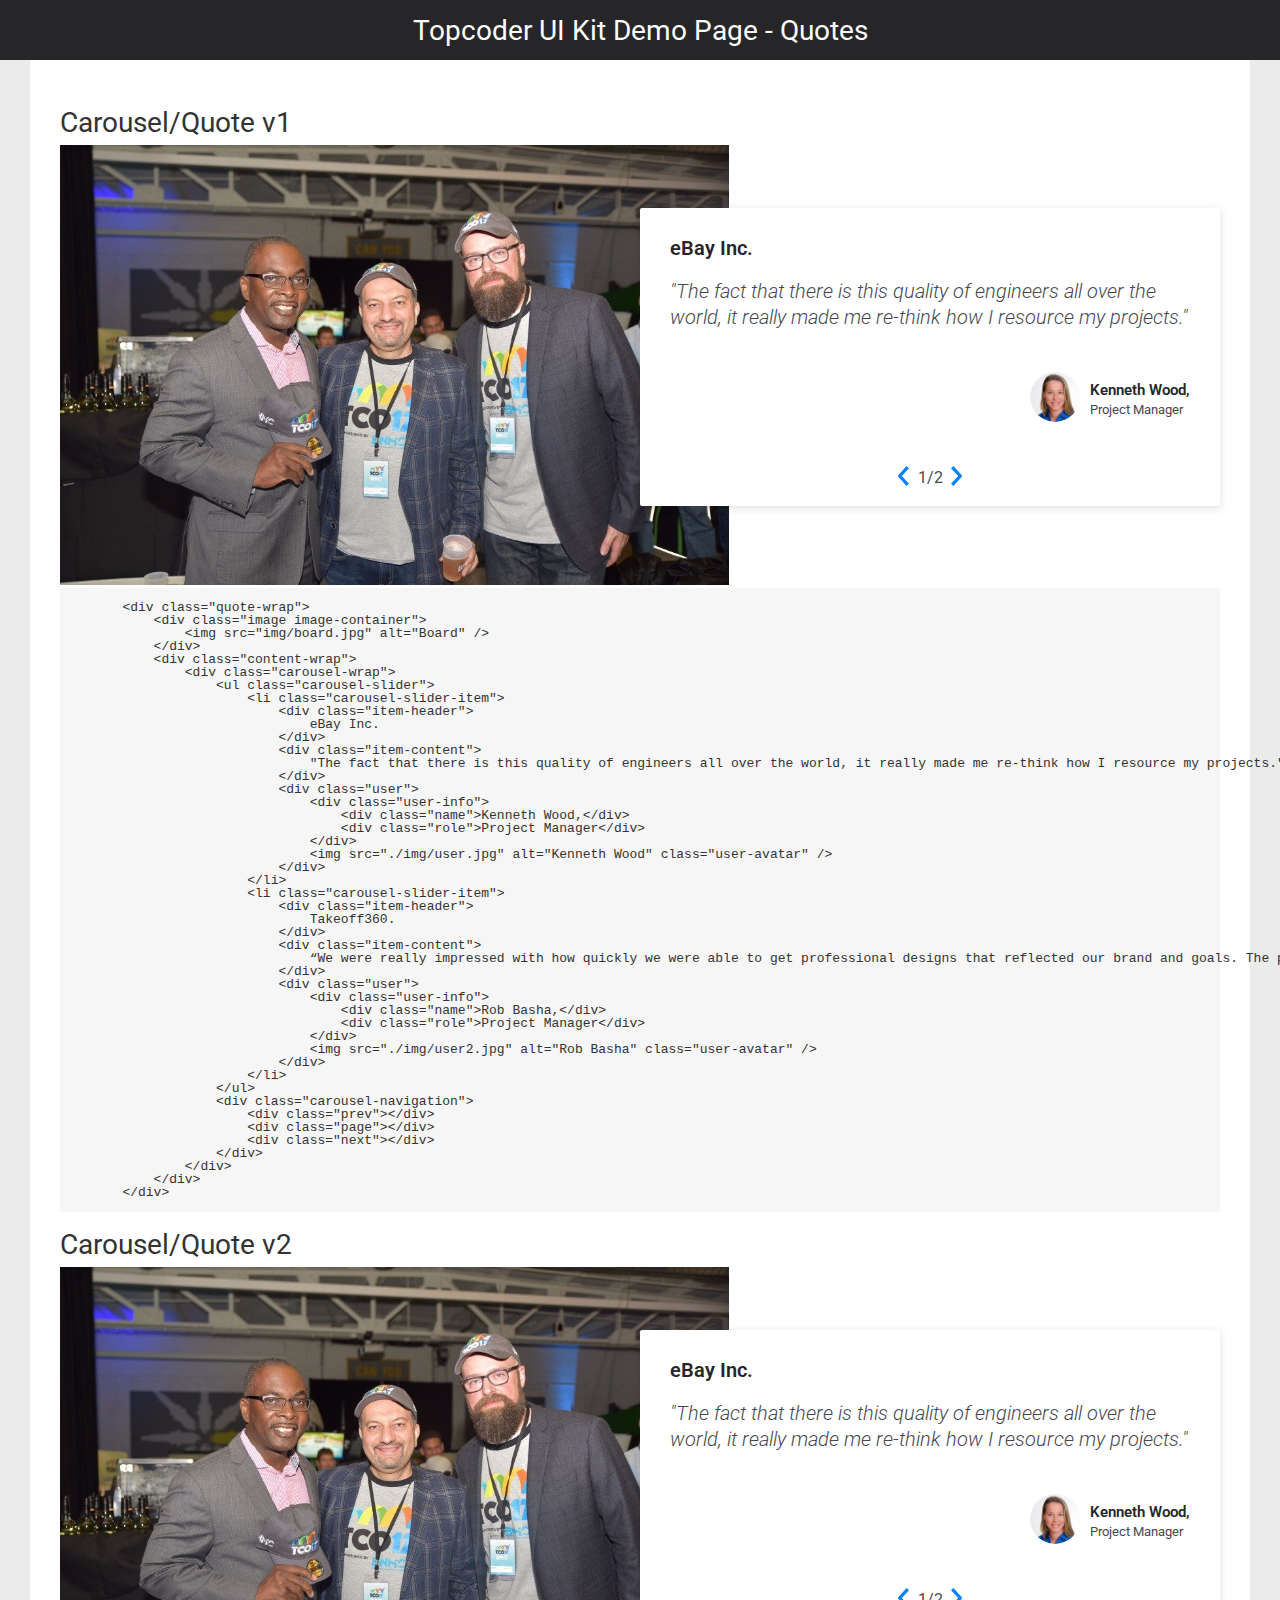
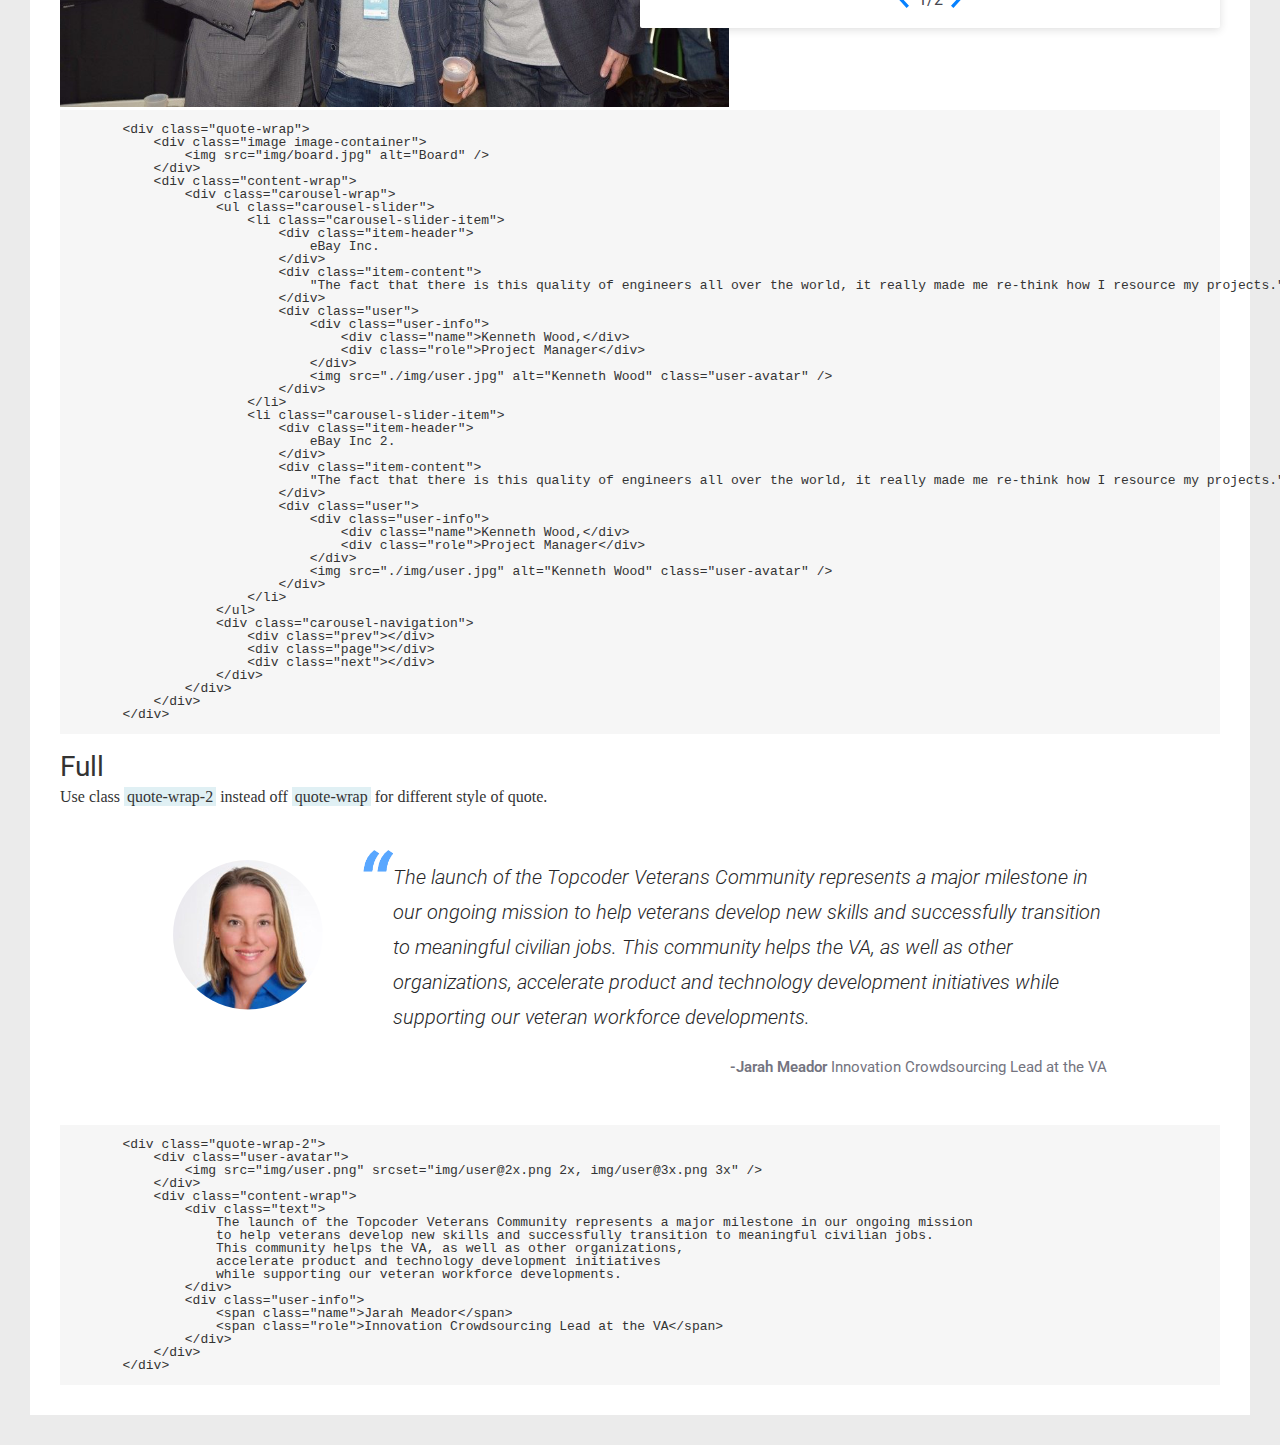
<file: quotes.html>
<!DOCTYPE html>
<html>
<head>
    <!-- Meta Tags -->
    <meta http-equiv="Content-Type" content="text/html; charset=utf-8"/>
    <meta name="viewport" content="initial-scale=1.0, minimum-scale=1.0, maximum-scale=1.0, user-scalable=no"/>
    <title>Topcoder 2.0 - Quotes</title>
    <link rel="stylesheet" href="./css/styles.css">
    <link rel="stylesheet" href="./css/demo.css">
</head>

<body>
<div class="nav-bar-wrap fixed">
    <h2>Topcoder UI Kit Demo Page - Quotes</h2>
</div>

<div class="page-wrap">
    <!-- Quote component -->
    <h2>Carousel/Quote v1</h2>
    <div class="quote-wrap">
        <div class="image image-container">
            <img src="img/board.jpg" alt="Board" />
        </div>
        <div class="content-wrap">
            <div class="carousel-wrap">
                <ul class="carousel-slider">
                    <li class="carousel-slider-item">
                        <div class="item-header">
                            eBay Inc.
                        </div>
                        <div class="item-content">
                            "The fact that there is this quality of engineers all over the world, it really made me re-think how I resource my projects."
                        </div>
                        <div class="user">
                            <div class="user-info">
                                <div class="name">Kenneth Wood,</div>
                                <div class="role">Project Manager</div>
                            </div>
                            <img src="./img/user.jpg" alt="Kenneth Wood" class="user-avatar" />
                        </div>
                    </li>
                    <li class="carousel-slider-item">
                        <div class="item-header">
                            Takeoff360.
                        </div>
                        <div class="item-content">
                            “We were really impressed with how quickly we were able to get professional designs that reflected our brand and goals. The process was seamless from the beginning to the end.”
                        </div>
                        <div class="user">
                            <div class="user-info">
                                <div class="name">Rob Basha,</div>
                                <div class="role">Project Manager</div>
                            </div>
                            <img src="./img/user2.jpg" alt="Rob Basha" class="user-avatar" />
                        </div>
                    </li>
                </ul>
                <div class="carousel-navigation">
                    <div class="prev"></div>
                    <div class="page"></div>
                    <div class="next"></div>
                </div>
            </div>
        </div>
    </div>

    <!-- html demo wrap -->
    <script class="code-wrap" type="text/plain">
        <div class="quote-wrap">
            <div class="image image-container">
                <img src="img/board.jpg" alt="Board" />
            </div>
            <div class="content-wrap">
                <div class="carousel-wrap">
                    <ul class="carousel-slider">
                        <li class="carousel-slider-item">
                            <div class="item-header">
                                eBay Inc.
                            </div>
                            <div class="item-content">
                                "The fact that there is this quality of engineers all over the world, it really made me re-think how I resource my projects."
                            </div>
                            <div class="user">
                                <div class="user-info">
                                    <div class="name">Kenneth Wood,</div>
                                    <div class="role">Project Manager</div>
                                </div>
                                <img src="./img/user.jpg" alt="Kenneth Wood" class="user-avatar" />
                            </div>
                        </li>
                        <li class="carousel-slider-item">
                            <div class="item-header">
                                Takeoff360.
                            </div>
                            <div class="item-content">
                                “We were really impressed with how quickly we were able to get professional designs that reflected our brand and goals. The process was seamless from the beginning to the end.”
                            </div>
                            <div class="user">
                                <div class="user-info">
                                    <div class="name">Rob Basha,</div>
                                    <div class="role">Project Manager</div>
                                </div>
                                <img src="./img/user2.jpg" alt="Rob Basha" class="user-avatar" />
                            </div>
                        </li>
                    </ul>
                    <div class="carousel-navigation">
                        <div class="prev"></div>
                        <div class="page"></div>
                        <div class="next"></div>
                    </div>
                </div>
            </div>
        </div>
    </script>

    <!-- Quote component -->
    <h2>Carousel/Quote v2</h2>
    <div class="quote-wrap">
        <div class="image image-container">
            <img src="img/board.jpg" alt="Board" />
        </div>
        <div class="content-wrap">
            <div class="carousel-wrap">
                <ul class="carousel-slider">
                    <li class="carousel-slider-item">
                        <div class="item-header">
                            eBay Inc.
                        </div>
                        <div class="item-content">
                            "The fact that there is this quality of engineers all over the world, it really made me re-think how I resource my projects."
                        </div>
                        <div class="user">
                            <div class="user-info">
                                <div class="name">Kenneth Wood,</div>
                                <div class="role">Project Manager</div>
                            </div>
                            <img src="./img/user.jpg" alt="Kenneth Wood" class="user-avatar" />
                        </div>
                    </li>
                    <li class="carousel-slider-item">
                        <div class="item-header">
                            eBay Inc 2.
                        </div>
                        <div class="item-content">
                            "The fact that there is this quality of engineers all over the world, it really made me re-think how I resource my projects."
                        </div>
                        <div class="user">
                            <div class="user-info">
                                <div class="name">Kenneth Wood,</div>
                                <div class="role">Project Manager</div>
                            </div>
                            <img src="./img/user.jpg" alt="Kenneth Wood" class="user-avatar" />
                        </div>
                    </li>
                </ul>
                <div class="carousel-navigation">
                    <div class="prev"></div>
                    <div class="page"></div>
                    <div class="next"></div>
                </div>
            </div>
        </div>
    </div>

    <!-- html demo wrap -->
    <script class="code-wrap" type="text/plain">
        <div class="quote-wrap">
            <div class="image image-container">
                <img src="img/board.jpg" alt="Board" />
            </div>
            <div class="content-wrap">
                <div class="carousel-wrap">
                    <ul class="carousel-slider">
                        <li class="carousel-slider-item">
                            <div class="item-header">
                                eBay Inc.
                            </div>
                            <div class="item-content">
                                "The fact that there is this quality of engineers all over the world, it really made me re-think how I resource my projects."
                            </div>
                            <div class="user">
                                <div class="user-info">
                                    <div class="name">Kenneth Wood,</div>
                                    <div class="role">Project Manager</div>
                                </div>
                                <img src="./img/user.jpg" alt="Kenneth Wood" class="user-avatar" />
                            </div>
                        </li>
                        <li class="carousel-slider-item">
                            <div class="item-header">
                                eBay Inc 2.
                            </div>
                            <div class="item-content">
                                "The fact that there is this quality of engineers all over the world, it really made me re-think how I resource my projects."
                            </div>
                            <div class="user">
                                <div class="user-info">
                                    <div class="name">Kenneth Wood,</div>
                                    <div class="role">Project Manager</div>
                                </div>
                                <img src="./img/user.jpg" alt="Kenneth Wood" class="user-avatar" />
                            </div>
                        </li>
                    </ul>
                    <div class="carousel-navigation">
                        <div class="prev"></div>
                        <div class="page"></div>
                        <div class="next"></div>
                    </div>
                </div>
            </div>
        </div>
    </script>

    <!-- Quote component -->
    <h2>Full</h2>
    <p>Use class <code>quote-wrap-2</code> instead off <code>quote-wrap</code> for different style of quote.</p>
    <div class="quote-wrap-2">
        <div class="user-avatar">
            <img src="img/user.png" srcset="img/user@2x.png 2x, img/user@3x.png 3x" />
        </div>
        <div class="content-wrap">
            <div class="text">
                The launch of the Topcoder Veterans Community represents a major milestone in our ongoing mission to help veterans develop new skills and successfully transition to meaningful civilian jobs. This community helps the VA, as well as other organizations, accelerate product and technology development initiatives while supporting our veteran workforce developments.
            </div>
            <div class="user-info">
                <span class="name">Jarah Meador</span>
                <span class="role">Innovation Crowdsourcing Lead at the VA</span>
            </div>
        </div>
    </div>
    <!-- html demo wrap -->
    <script class="code-wrap" type="text/plain">
        <div class="quote-wrap-2">
            <div class="user-avatar">
                <img src="img/user.png" srcset="img/user@2x.png 2x, img/user@3x.png 3x" />
            </div>
            <div class="content-wrap">
                <div class="text">
                    The launch of the Topcoder Veterans Community represents a major milestone in our ongoing mission
                    to help veterans develop new skills and successfully transition to meaningful civilian jobs.
                    This community helps the VA, as well as other organizations,
                    accelerate product and technology development initiatives
                    while supporting our veteran workforce developments.
                </div>
                <div class="user-info">
                    <span class="name">Jarah Meador</span>
                    <span class="role">Innovation Crowdsourcing Lead at the VA</span>
                </div>
            </div>
        </div>
    </script>
</div>

<!-- jQuery -->
<script src="https://code.jquery.com/jquery-3.0.0.js"></script>

<!-- Carousel -->
<script src="./js/carousel.js"></script>

<!-- Script for IE only -->
<script type="text/javascript">
    if(/MSIE \d|Trident.*rv:/.test(navigator.userAgent))
        document.write('<script src="./js/ie-fix.js"><\/script>');
</script>
</body>
</html>
</file>
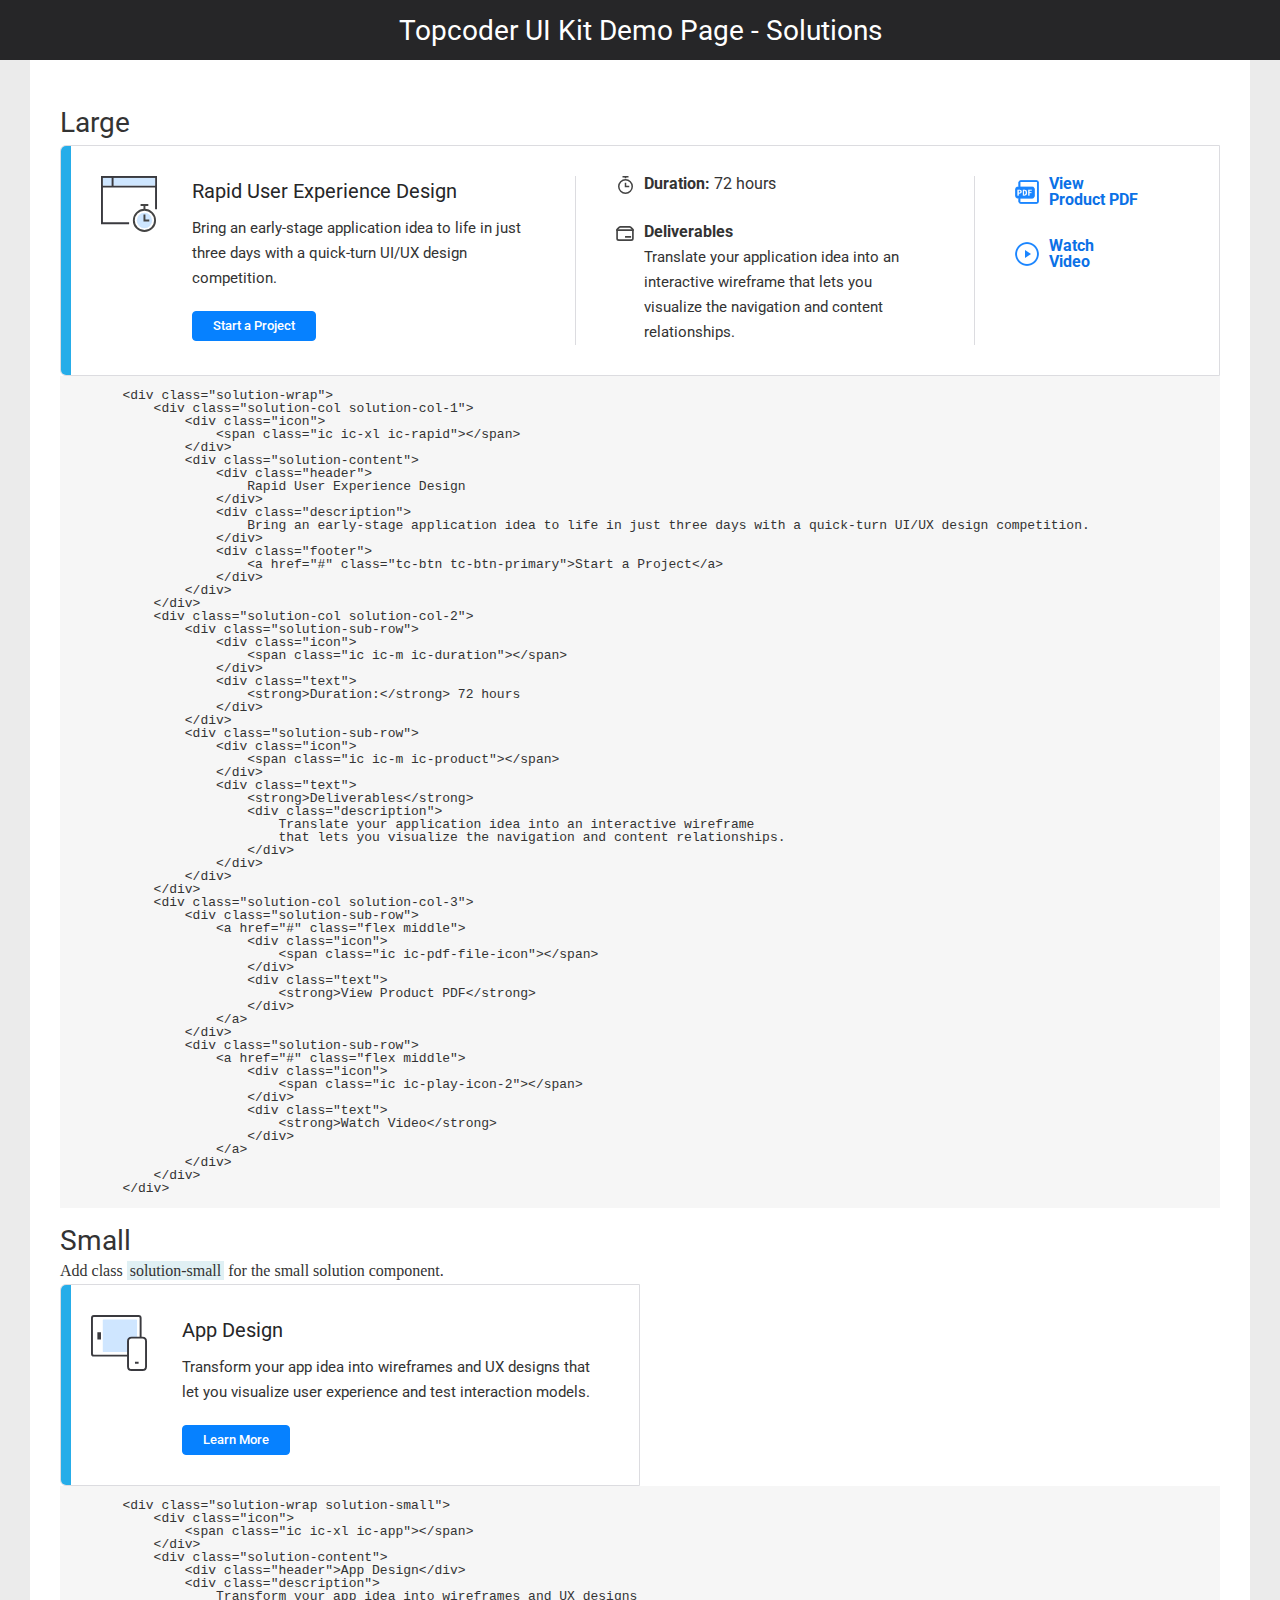
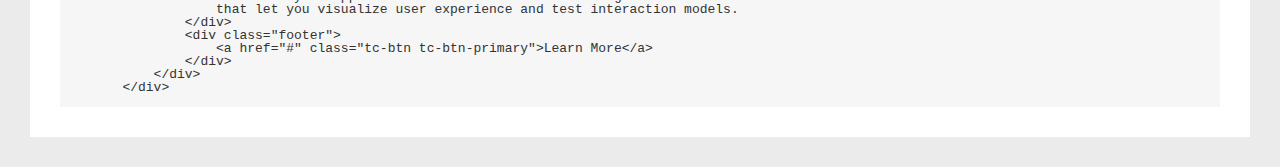
<file: solutions.html>
<!DOCTYPE html>
<html>
<head>
    <!-- Meta Tags -->
    <meta http-equiv="Content-Type" content="text/html; charset=utf-8"/>
    <meta name="viewport" content="initial-scale=1.0, minimum-scale=1.0, maximum-scale=1.0, user-scalable=no"/>
    <title>Topcoder 2.0 - Solutions Page</title>

    <link rel="stylesheet" href="./css/styles.css">
    <link rel="stylesheet" href="./css/demo.css">
</head>

<body>
<div class="nav-bar-wrap fixed">
    <h2>Topcoder UI Kit Demo Page - Solutions</h2>
</div>

<div class="page-wrap">
    <!-- Solution Large component (component/solutions/large)-->
    <h2>Large</h2>
    <div class="solution-wrap">
        <div class="solution-col solution-col-1">
            <div class="icon">
                <span class="ic ic-xl ic-rapid"></span>
            </div>
            <div class="solution-content">
                <div class="header">
                    Rapid User Experience Design
                </div>
                <div class="description">
                    Bring an early-stage application idea to life in just three days with a quick-turn UI/UX design competition.
                </div>
                <div class="footer">
                    <a href="#" class="tc-btn tc-btn-primary">Start a Project</a>
                </div>
            </div>
        </div>
        <div class="solution-col solution-col-2">
            <div class="solution-sub-row">
                <div class="icon">
                    <span class="ic ic-m ic-duration"></span>
                </div>
                <div class="text">
                    <strong>Duration:</strong> 72 hours
                </div>
            </div>
            <div class="solution-sub-row">
                <div class="icon">
                    <span class="ic ic-m ic-product"></span>
                </div>
                <div class="text">
                    <strong>Deliverables</strong>
                    <div class="description">
                        Translate your application idea into an interactive wireframe
                        that lets you visualize the navigation and content relationships.
                    </div>
                </div>
            </div>
        </div>
        <div class="solution-col solution-col-3">
            <div class="solution-sub-row">
                <a href="#" class="flex middle">
                    <div class="icon">
                        <span class="ic ic-pdf-file-icon"></span>
                    </div>
                    <div class="text">
                        <strong>View Product PDF</strong>
                    </div>
                </a>
            </div>
            <div class="solution-sub-row">
                <a href="#" class="flex middle">
                    <div class="icon">
                        <span class="ic ic-play-icon-2"></span>
                    </div>
                    <div class="text">
                        <strong>Watch Video</strong>
                    </div>
                </a>
            </div>
        </div>
    </div>

    <!-- html demo wrap -->
    <script class="code-wrap" type="text/plain">
        <div class="solution-wrap">
            <div class="solution-col solution-col-1">
                <div class="icon">
                    <span class="ic ic-xl ic-rapid"></span>
                </div>
                <div class="solution-content">
                    <div class="header">
                        Rapid User Experience Design
                    </div>
                    <div class="description">
                        Bring an early-stage application idea to life in just three days with a quick-turn UI/UX design competition.
                    </div>
                    <div class="footer">
                        <a href="#" class="tc-btn tc-btn-primary">Start a Project</a>
                    </div>
                </div>
            </div>
            <div class="solution-col solution-col-2">
                <div class="solution-sub-row">
                    <div class="icon">
                        <span class="ic ic-m ic-duration"></span>
                    </div>
                    <div class="text">
                        <strong>Duration:</strong> 72 hours
                    </div>
                </div>
                <div class="solution-sub-row">
                    <div class="icon">
                        <span class="ic ic-m ic-product"></span>
                    </div>
                    <div class="text">
                        <strong>Deliverables</strong>
                        <div class="description">
                            Translate your application idea into an interactive wireframe
                            that lets you visualize the navigation and content relationships.
                        </div>
                    </div>
                </div>
            </div>
            <div class="solution-col solution-col-3">
                <div class="solution-sub-row">
                    <a href="#" class="flex middle">
                        <div class="icon">
                            <span class="ic ic-pdf-file-icon"></span>
                        </div>
                        <div class="text">
                            <strong>View Product PDF</strong>
                        </div>
                    </a>
                </div>
                <div class="solution-sub-row">
                    <a href="#" class="flex middle">
                        <div class="icon">
                            <span class="ic ic-play-icon-2"></span>
                        </div>
                        <div class="text">
                            <strong>Watch Video</strong>
                        </div>
                    </a>
                </div>
            </div>
        </div>
    </script>

    <h2>Small</h2>
    <p>Add class <code>solution-small</code> for the small solution component.</p>
    <div class="solutions-row">
        <div class="solution-col">
            <div class="solution-wrap solution-small">
                <div class="icon">
                    <span class="ic ic-xl ic-app"></span>
                </div>
                <div class="solution-content">
                    <div class="header">App Design</div>
                    <div class="description">
                        Transform your app idea into wireframes and UX designs
                        that let you visualize user experience and test interaction models.
                    </div>
                    <div class="footer">
                        <a href="#" class="tc-btn tc-btn-primary">Learn More</a>
                    </div>
                </div>
            </div>
        </div>
        <div class="solution-col"></div>
    </div>
    <!-- html demo wrap -->
    <script class="code-wrap" type="text/plain">
        <div class="solution-wrap solution-small">
            <div class="icon">
                <span class="ic ic-xl ic-app"></span>
            </div>
            <div class="solution-content">
                <div class="header">App Design</div>
                <div class="description">
                    Transform your app idea into wireframes and UX designs
                    that let you visualize user experience and test interaction models.
                </div>
                <div class="footer">
                    <a href="#" class="tc-btn tc-btn-primary">Learn More</a>
                </div>
            </div>
        </div>
    </script>
</div>
</body>
</html>
</file>
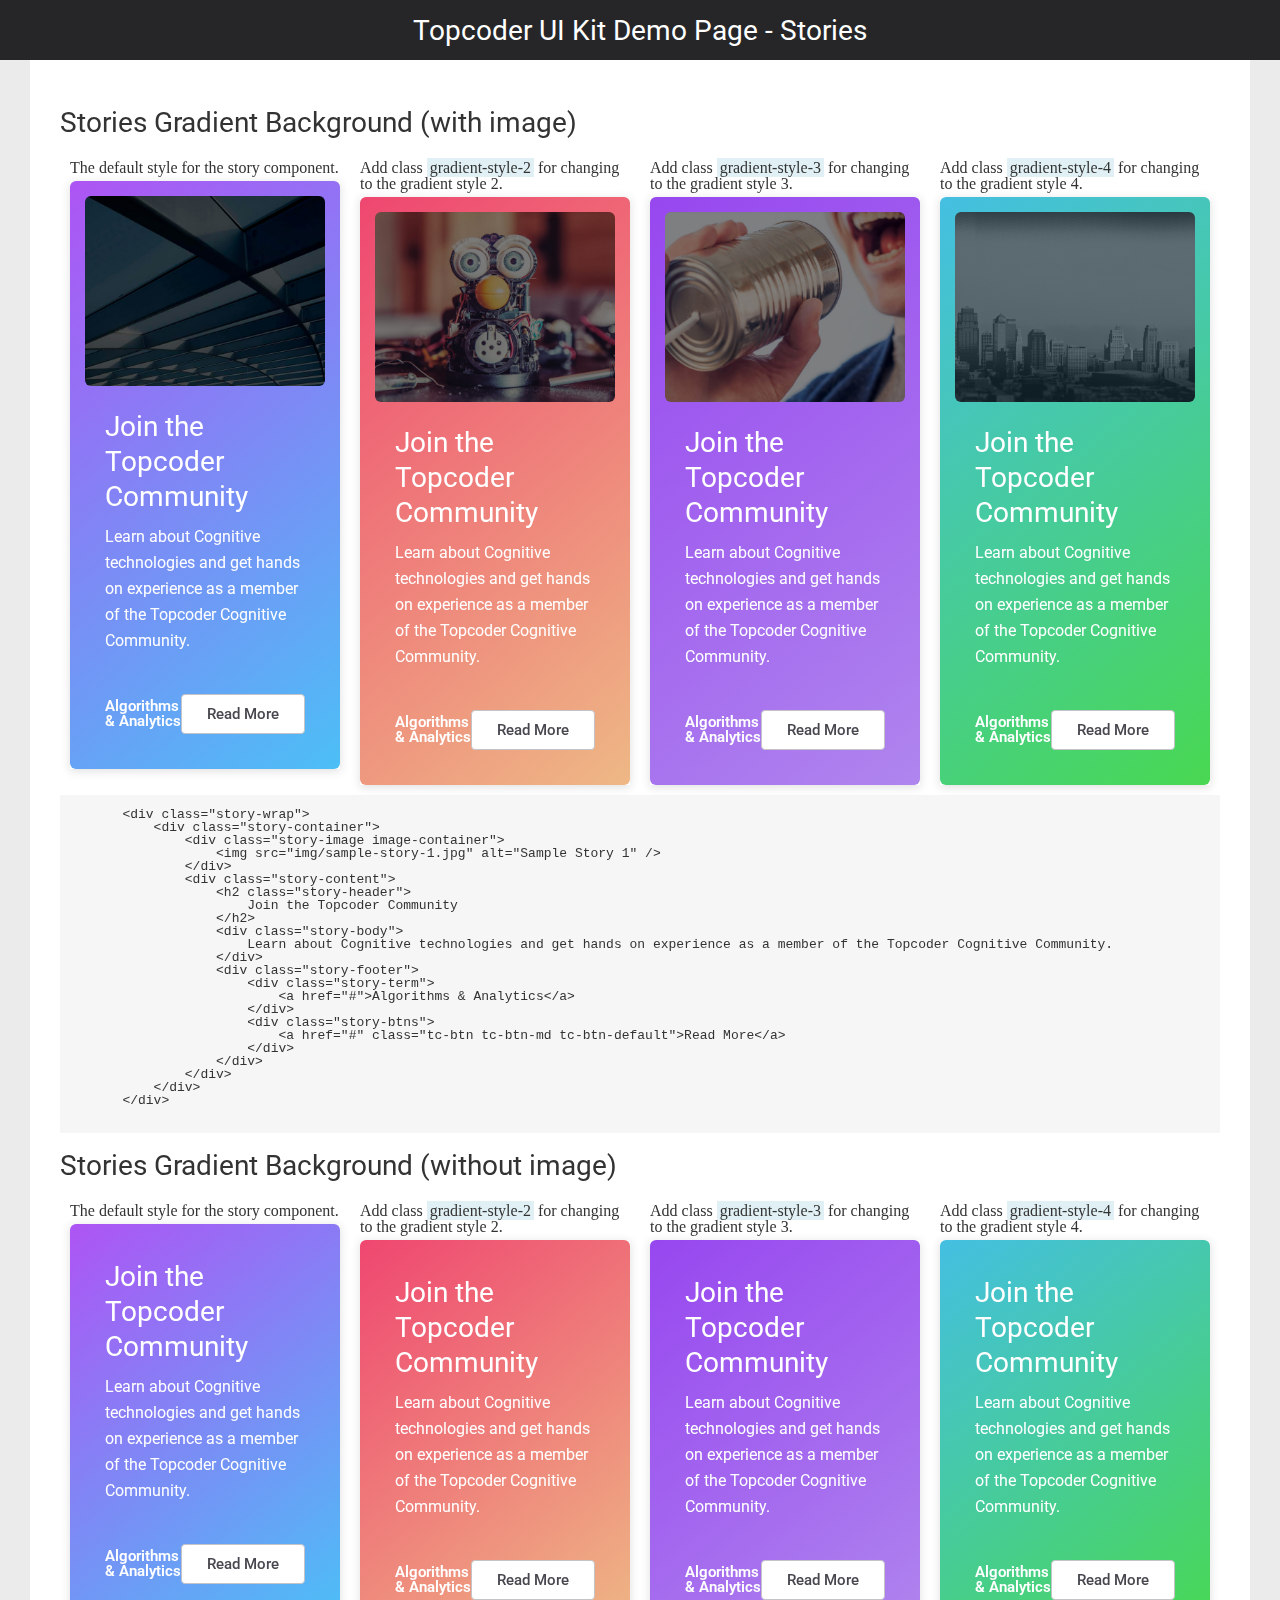
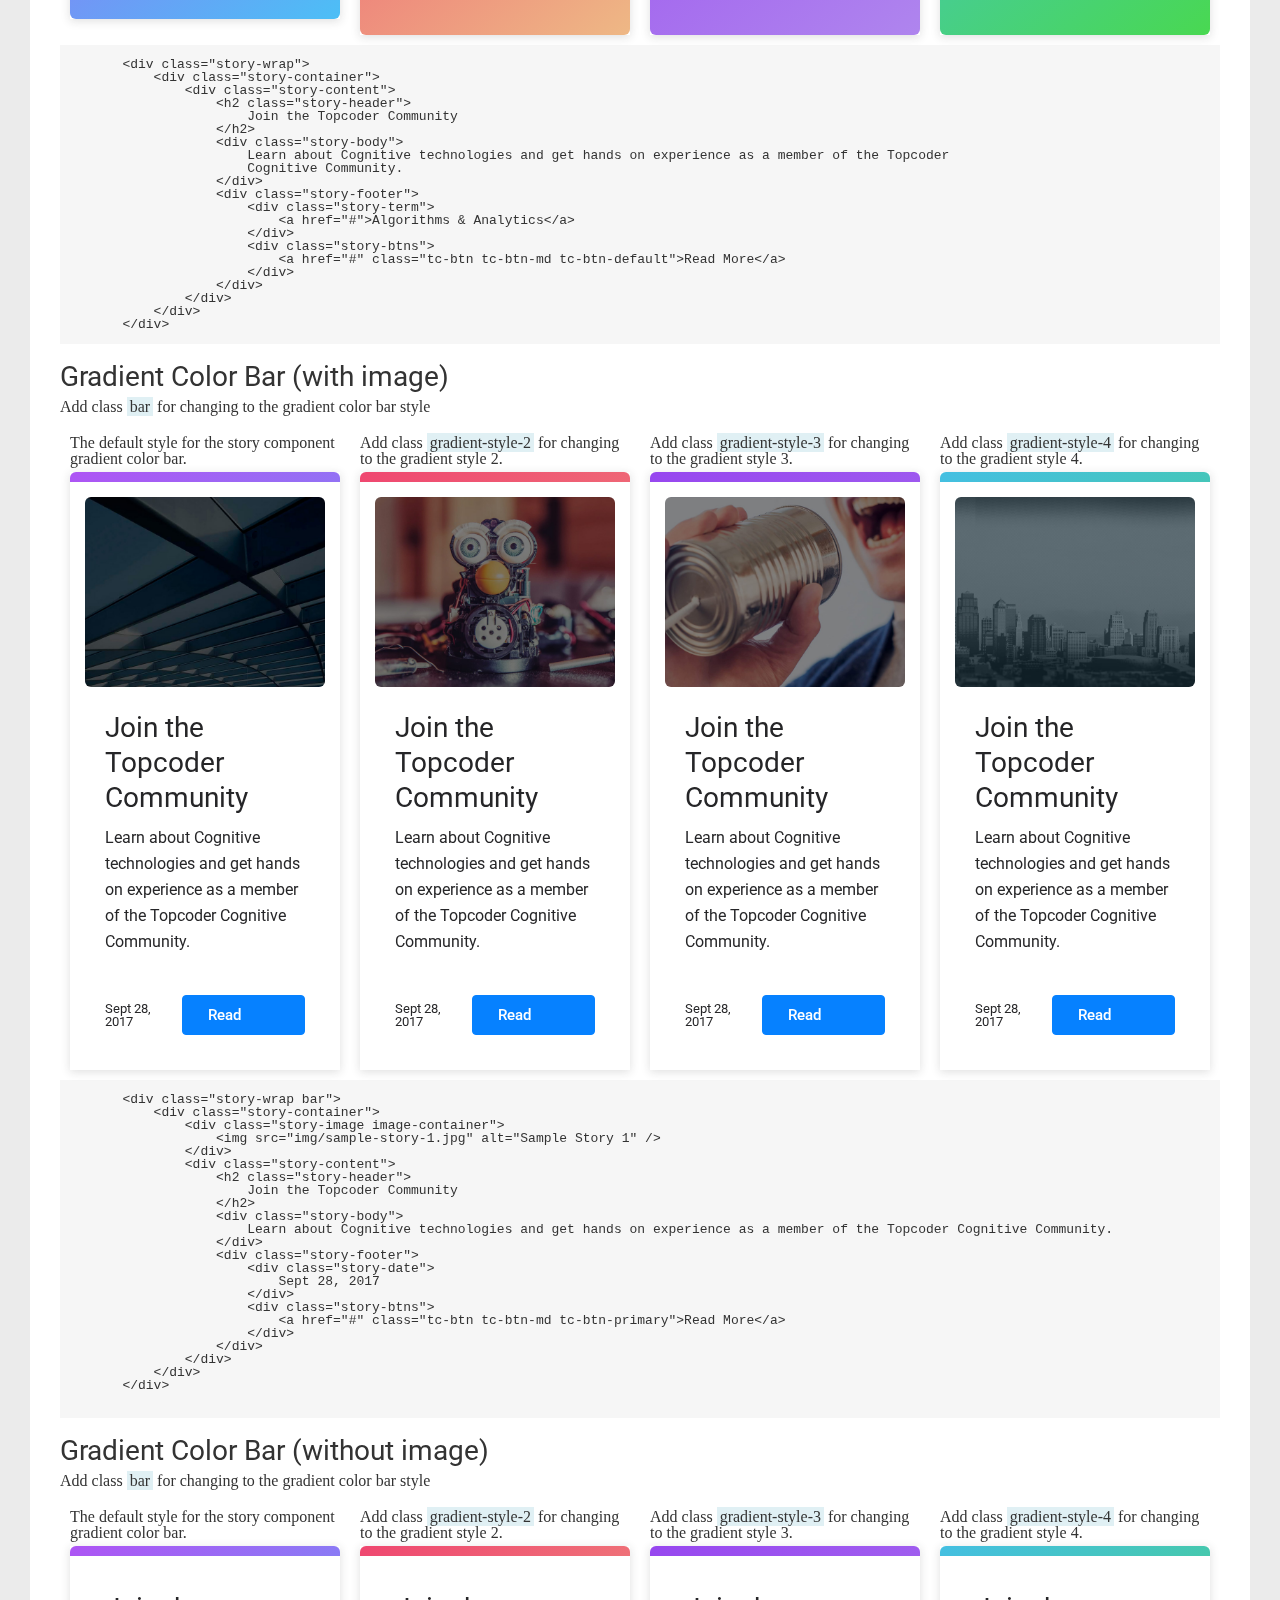
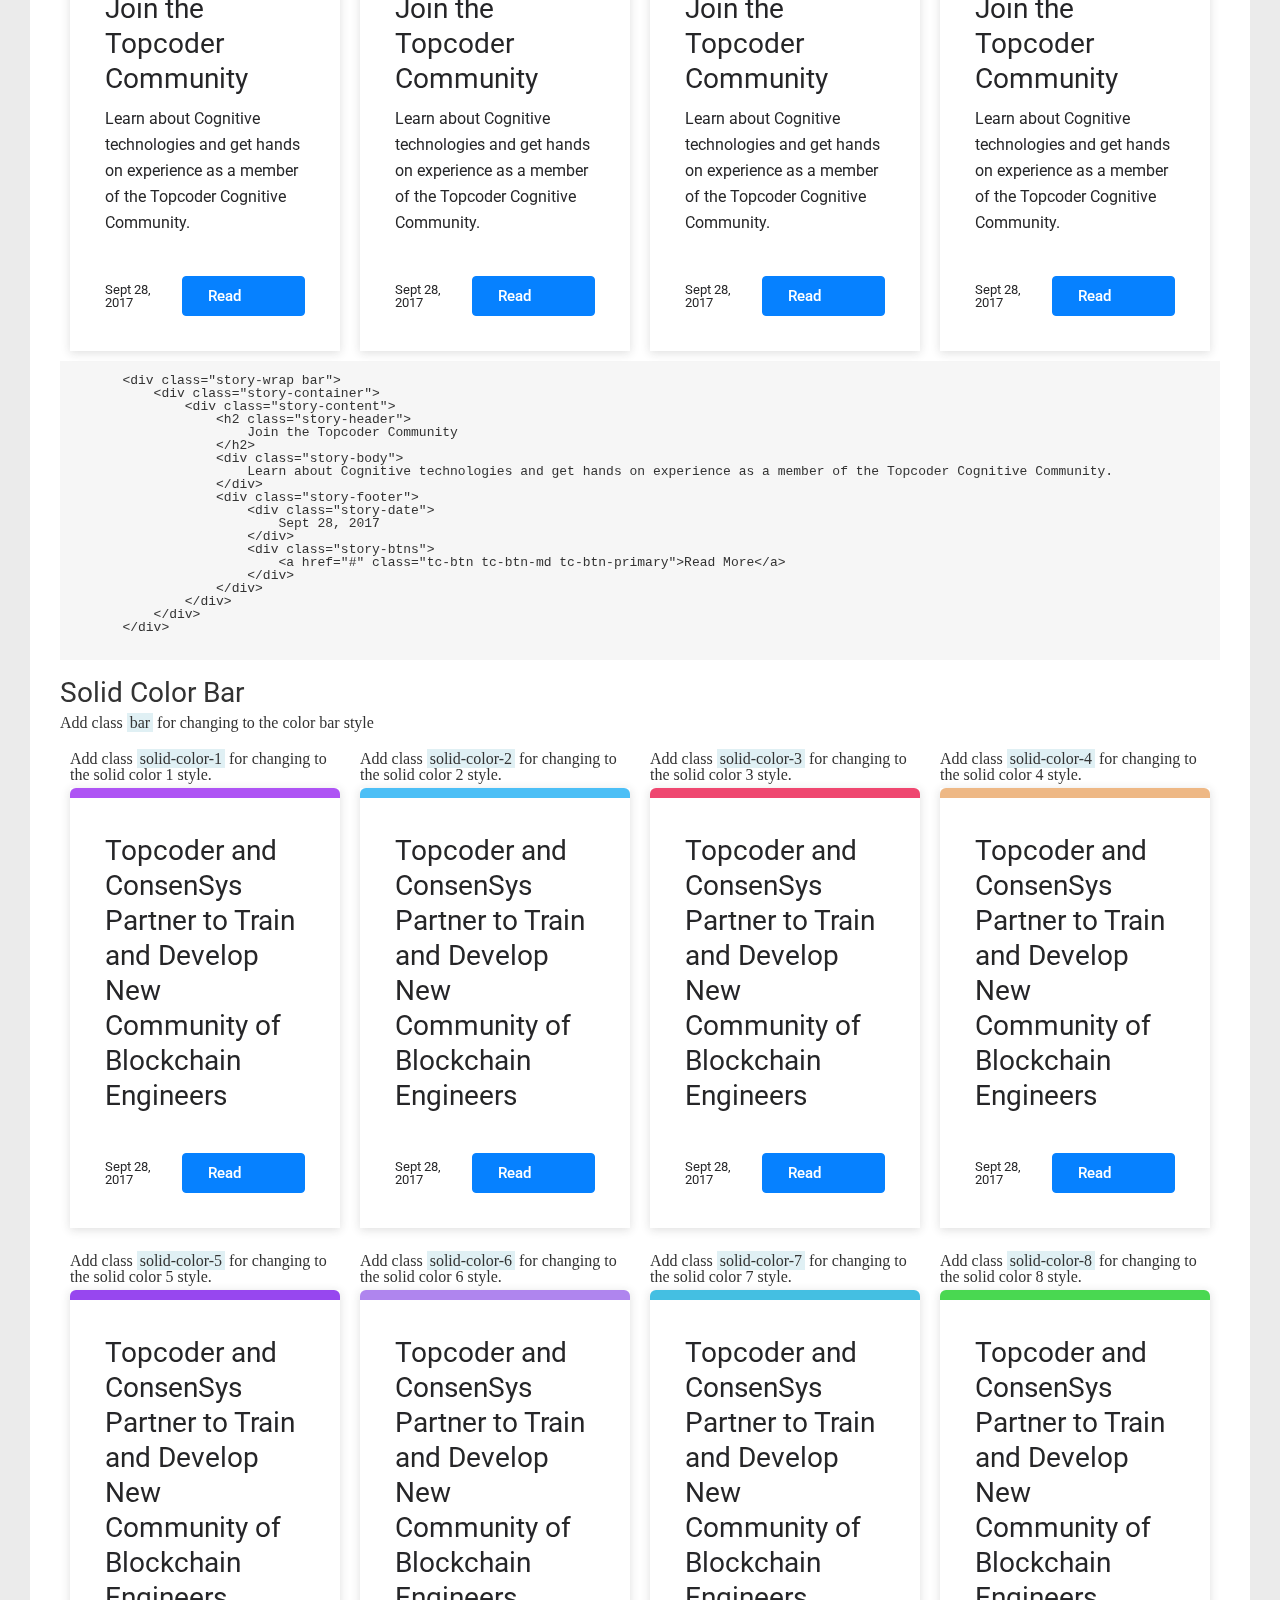
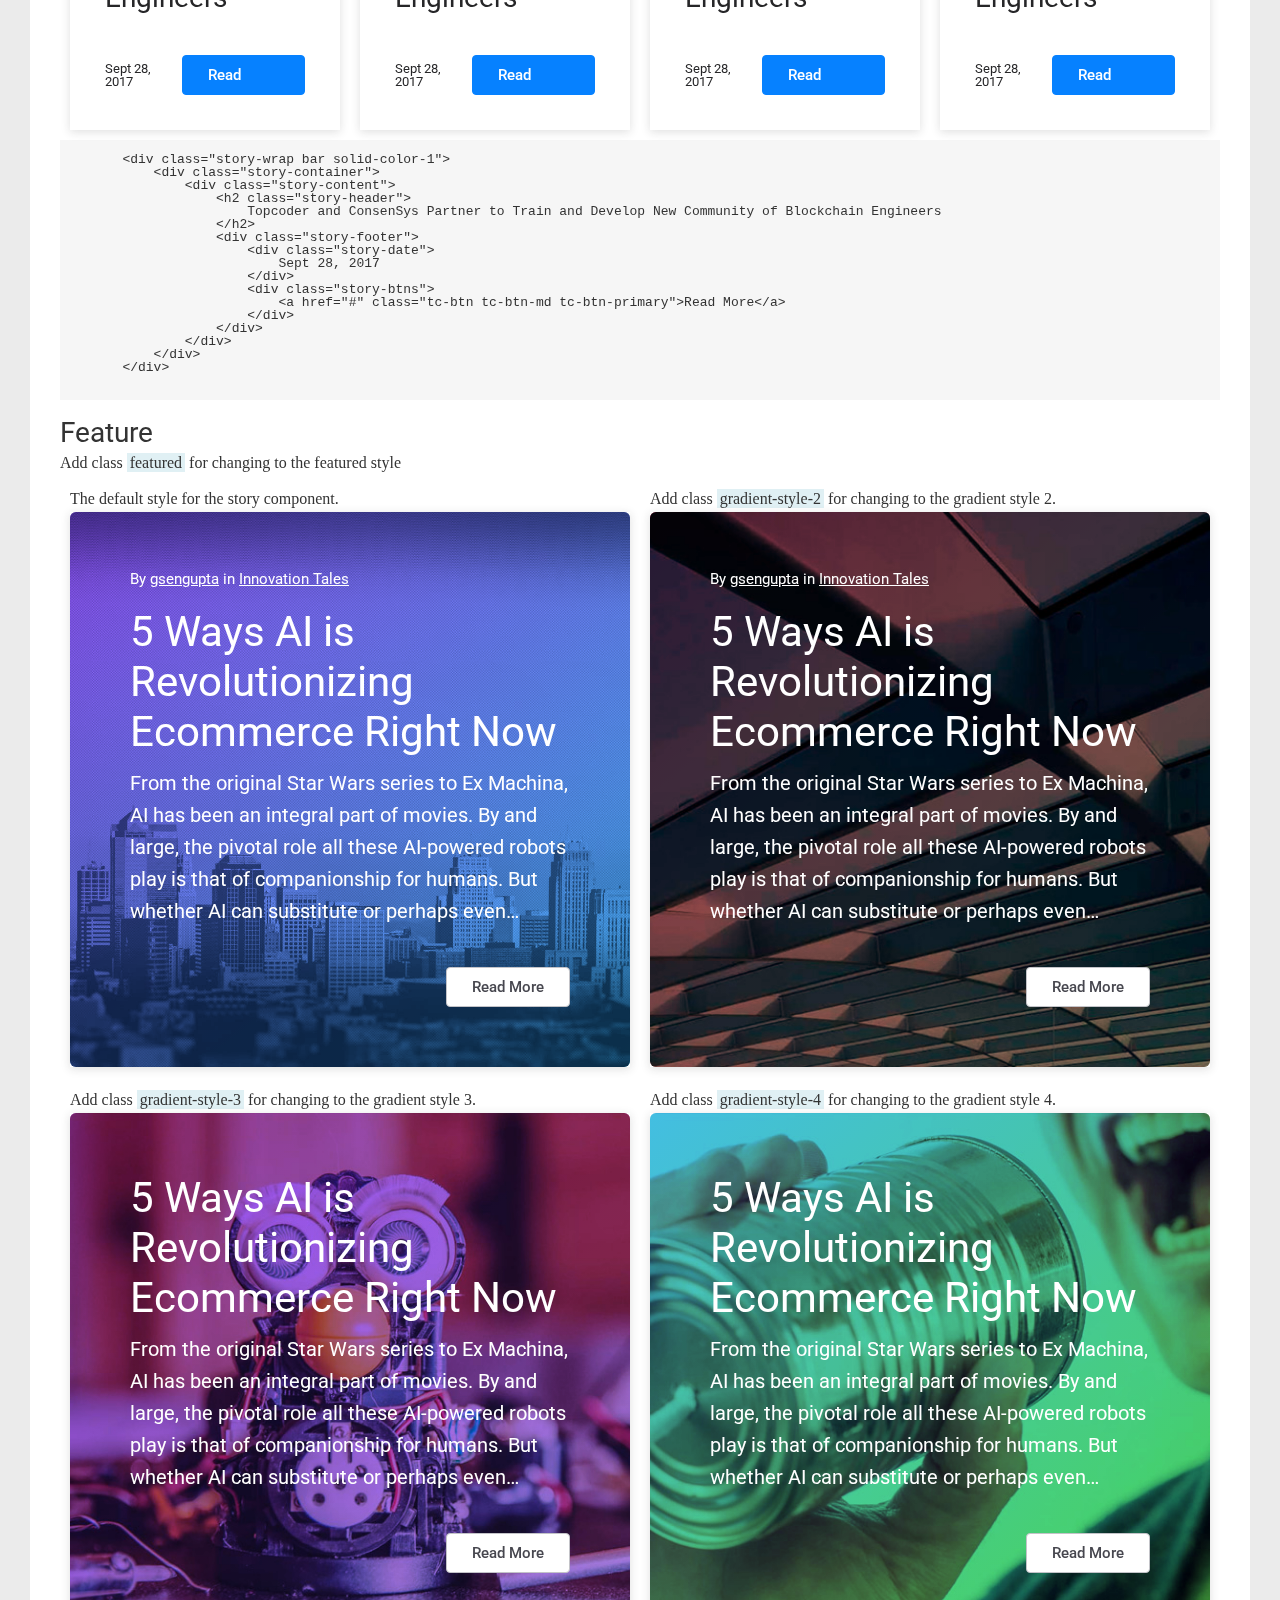
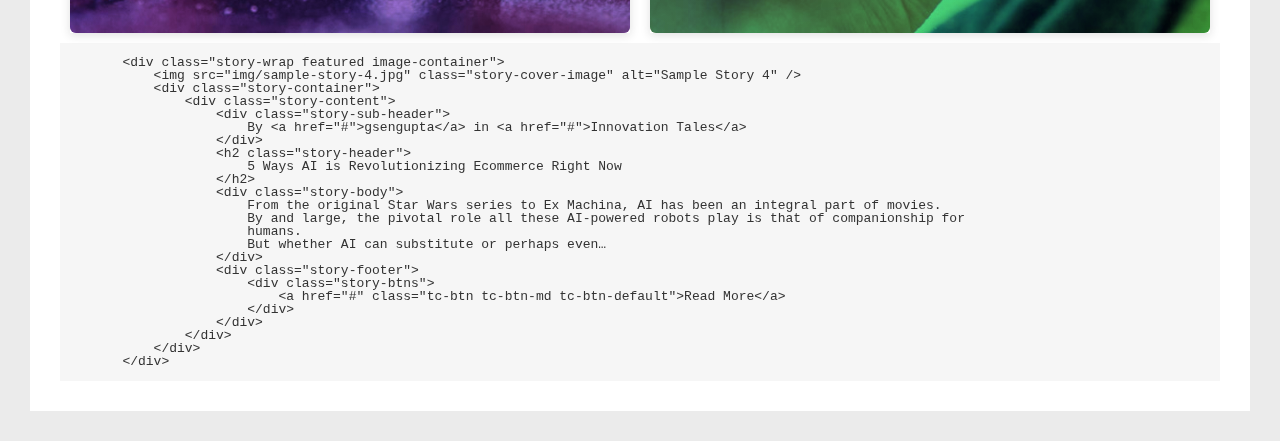
<file: stories.html>
<!DOCTYPE html>
<html>
<head>
    <!-- Meta Tags -->
    <meta http-equiv="Content-Type" content="text/html; charset=utf-8"/>
    <meta name="viewport" content="initial-scale=1.0, minimum-scale=1.0, maximum-scale=1.0, user-scalable=no"/>
    <title>Topcoder 2.0 - Stories</title>

    <link rel="stylesheet" href="./css/styles.css">
    <link rel="stylesheet" href="./css/demo.css">
</head>

<body>
<div class="nav-bar-wrap fixed">
    <h2>Topcoder UI Kit Demo Page - Stories</h2>
</div>

<div class="page-wrap">
    <!-- Stories component (component/stories/v1) -->
    <h2>Stories Gradient Background (with image)</h2>
    <div class="stories-row">
        <div class="story-col">
            <p>The default style for the story component.</p>
            <div class="story-wrap">
                <div class="story-container">
                    <div class="story-image image-container">
                        <img src="img/sample-story-1.jpg" alt="Sample Story 1" />
                    </div>
                    <div class="story-content">
                        <h2 class="story-header">
                            Join the Topcoder Community
                        </h2>
                        <div class="story-body">
                            Learn about Cognitive technologies and get hands on experience as a member of the Topcoder
                            Cognitive Community.
                        </div>
                        <div class="story-footer">
                            <div class="story-term">
                                <a href="#">Algorithms & Analytics</a>
                            </div>
                            <div class="story-btns">
                                <a href="#" class="tc-btn tc-btn-md tc-btn-default">Read More</a>
                            </div>
                        </div>
                    </div>
                </div>
            </div>
        </div>

        <div class="story-col">
            <p>Add class <code>gradient-style-2</code> for changing to the gradient style 2.</p>
            <div class="story-wrap gradient-style-2">
                <div class="story-container">
                    <div class="story-image image-container">
                        <img src="img/sample-story-2.jpg" alt="Sample Story 2"/>
                    </div>
                    <div class="story-content">
                        <h2 class="story-header">
                            Join the Topcoder Community
                        </h2>
                        <div class="story-body">
                            Learn about Cognitive technologies and get hands on experience as a member of the Topcoder
                            Cognitive Community.
                        </div>
                        <div class="story-footer">
                            <div class="story-term">
                                <a href="#">Algorithms & Analytics</a>
                            </div>
                            <div class="story-btns">
                                <a href="#" class="tc-btn tc-btn-md tc-btn-default">Read More</a>
                            </div>
                        </div>
                    </div>
                </div>
            </div>
        </div>

        <div class="story-col">
            <p>Add class <code>gradient-style-3</code> for changing to the gradient style 3.</p>
            <div class="story-wrap gradient-style-3">
                <div class="story-container">
                    <div class="story-image image-container">
                        <img src="img/sample-story-3.jpg" alt="Sample Story 3"/>
                    </div>
                    <div class="story-content">
                        <h2 class="story-header">
                            Join the Topcoder Community
                        </h2>
                        <div class="story-body">
                            Learn about Cognitive technologies and get hands on experience as a member of the Topcoder
                            Cognitive Community.
                        </div>
                        <div class="story-footer">
                            <div class="story-term">
                                <a href="#">Algorithms & Analytics</a>
                            </div>
                            <div class="story-btns">
                                <a href="#" class="tc-btn tc-btn-md tc-btn-default">Read More</a>
                            </div>
                        </div>
                    </div>
                </div>
            </div>
        </div>

        <div class="story-col">
            <p>Add class <code>gradient-style-4</code> for changing to the gradient style 4.</p>
            <div class="story-wrap gradient-style-4">
                <div class="story-container">
                    <div class="story-image image-container">
                        <img src="img/sample-story-4.jpg" alt="Sample Story 4"/>
                    </div>
                    <div class="story-content">
                        <h2 class="story-header">
                            Join the Topcoder Community
                        </h2>
                        <div class="story-body">
                            Learn about Cognitive technologies and get hands on experience as a member of the Topcoder
                            Cognitive Community.
                        </div>
                        <div class="story-footer">
                            <div class="story-term">
                                <a href="#">Algorithms & Analytics</a>
                            </div>
                            <div class="story-btns">
                                <a href="#" class="tc-btn tc-btn-md tc-btn-default">Read More</a>
                            </div>
                        </div>
                    </div>
                </div>
            </div>
        </div>
    </div>
    <!-- html demo wrap -->
    <script class="code-wrap" type="text/plain">
        <div class="story-wrap">
            <div class="story-container">
                <div class="story-image image-container">
                    <img src="img/sample-story-1.jpg" alt="Sample Story 1" />
                </div>
                <div class="story-content">
                    <h2 class="story-header">
                        Join the Topcoder Community
                    </h2>
                    <div class="story-body">
                        Learn about Cognitive technologies and get hands on experience as a member of the Topcoder Cognitive Community.
                    </div>
                    <div class="story-footer">
                        <div class="story-term">
                            <a href="#">Algorithms & Analytics</a>
                        </div>
                        <div class="story-btns">
                            <a href="#" class="tc-btn tc-btn-md tc-btn-default">Read More</a>
                        </div>
                    </div>
                </div>
            </div>
        </div>

    </script>

    <!-- Stories component (component/stories/v1) -->
    <h2>Stories Gradient Background (without image)</h2>
    <div class="stories-row">
        <div class="story-col">
            <p>The default style for the story component.</p>
            <div class="story-wrap">
                <div class="story-container">
                    <div class="story-content">
                        <h2 class="story-header">
                            Join the Topcoder Community
                        </h2>
                        <div class="story-body">
                            Learn about Cognitive technologies and get hands on experience as a member of the Topcoder
                            Cognitive Community.
                        </div>
                        <div class="story-footer">
                            <div class="story-term">
                                <a href="#">Algorithms & Analytics</a>
                            </div>
                            <div class="story-btns">
                                <a href="#" class="tc-btn tc-btn-md tc-btn-default">Read More</a>
                            </div>
                        </div>
                    </div>
                </div>
            </div>
        </div>

        <div class="story-col">
            <p>Add class <code>gradient-style-2</code> for changing to the gradient style 2.</p>
            <div class="story-wrap gradient-style-2">
                <div class="story-container">
                    <div class="story-content">
                        <h2 class="story-header">
                            Join the Topcoder Community
                        </h2>
                        <div class="story-body">
                            Learn about Cognitive technologies and get hands on experience as a member of the Topcoder
                            Cognitive Community.
                        </div>
                        <div class="story-footer">
                            <div class="story-term">
                                <a href="#">Algorithms & Analytics</a>
                            </div>
                            <div class="story-btns">
                                <a href="#" class="tc-btn tc-btn-md tc-btn-default">Read More</a>
                            </div>
                        </div>
                    </div>
                </div>
            </div>
        </div>

        <div class="story-col">
            <p>Add class <code>gradient-style-3</code> for changing to the gradient style 3.</p>
            <div class="story-wrap gradient-style-3">
                <div class="story-container">
                    <div class="story-content">
                        <h2 class="story-header">
                            Join the Topcoder Community
                        </h2>
                        <div class="story-body">
                            Learn about Cognitive technologies and get hands on experience as a member of the Topcoder
                            Cognitive Community.
                        </div>
                        <div class="story-footer">
                            <div class="story-term">
                                <a href="#">Algorithms & Analytics</a>
                            </div>
                            <div class="story-btns">
                                <a href="#" class="tc-btn tc-btn-md tc-btn-default">Read More</a>
                            </div>
                        </div>
                    </div>
                </div>
            </div>
        </div>

        <div class="story-col">
            <p>Add class <code>gradient-style-4</code> for changing to the gradient style 4.</p>
            <div class="story-wrap gradient-style-4">
                <div class="story-container">
                    <div class="story-content">
                        <h2 class="story-header">
                            Join the Topcoder Community
                        </h2>
                        <div class="story-body">
                            Learn about Cognitive technologies and get hands on experience as a member of the Topcoder
                            Cognitive Community.
                        </div>
                        <div class="story-footer">
                            <div class="story-term">
                                <a href="#">Algorithms & Analytics</a>
                            </div>
                            <div class="story-btns">
                                <a href="#" class="tc-btn tc-btn-md tc-btn-default">Read More</a>
                            </div>
                        </div>
                    </div>
                </div>
            </div>
        </div>
    </div>
    <!-- html demo wrap -->
    <script class="code-wrap" type="text/plain">
        <div class="story-wrap">
            <div class="story-container">
                <div class="story-content">
                    <h2 class="story-header">
                        Join the Topcoder Community
                    </h2>
                    <div class="story-body">
                        Learn about Cognitive technologies and get hands on experience as a member of the Topcoder
                        Cognitive Community.
                    </div>
                    <div class="story-footer">
                        <div class="story-term">
                            <a href="#">Algorithms & Analytics</a>
                        </div>
                        <div class="story-btns">
                            <a href="#" class="tc-btn tc-btn-md tc-btn-default">Read More</a>
                        </div>
                    </div>
                </div>
            </div>
        </div>
    </script>

    <!-- Stories component (component/stories/v2) -->
    <h2>Gradient Color Bar (with image)</h2>
    <p>Add class <code>bar</code> for changing to the gradient color bar style</p>
    <div class="stories-row">
        <div class="story-col">
            <p>
                The default style for the story component gradient color bar.
            </p>
            <div class="story-wrap bar">
                <div class="story-container">
                    <div class="story-image image-container">
                        <img src="img/sample-story-1.jpg" alt="Sample Story 1" />
                    </div>
                    <div class="story-content">
                        <h2 class="story-header">
                            Join the Topcoder Community
                        </h2>
                        <div class="story-body">
                            Learn about Cognitive technologies and get hands on experience as a member of the Topcoder
                            Cognitive Community.
                        </div>
                        <div class="story-footer">
                            <div class="story-date">
                                Sept 28, 2017
                            </div>
                            <div class="story-btns">
                                <a href="#" class="tc-btn tc-btn-md tc-btn-primary">Read More</a>
                            </div>
                        </div>
                    </div>
                </div>
            </div>
        </div>

        <div class="story-col">
            <p>
                Add class <code>gradient-style-2</code> for changing to the gradient style 2.
            </p>
            <div class="story-wrap bar gradient-style-2">
                <div class="story-container">
                    <div class="story-image image-container">
                        <img src="img/sample-story-2.jpg" alt="Sample Story 2" />
                    </div>
                    <div class="story-content">
                        <h2 class="story-header">
                            Join the Topcoder Community
                        </h2>
                        <div class="story-body">
                            Learn about Cognitive technologies and get hands on experience as a member of the Topcoder
                            Cognitive Community.
                        </div>
                        <div class="story-footer">
                            <div class="story-date">
                                Sept 28, 2017
                            </div>
                            <div class="story-btns">
                                <a href="#" class="tc-btn tc-btn-md tc-btn-primary">Read More</a>
                            </div>
                        </div>
                    </div>
                </div>
            </div>
        </div>

        <div class="story-col">
            <p>Add class <code>gradient-style-3</code> for changing to the gradient style 3.</p>
            <div class="story-wrap bar gradient-style-3">
                <div class="story-container">
                    <div class="story-image image-container">
                        <img src="img/sample-story-3.jpg" alt="Sample Story 3" />
                    </div>
                    <div class="story-content">
                        <h2 class="story-header">
                            Join the Topcoder Community
                        </h2>
                        <div class="story-body">
                            Learn about Cognitive technologies and get hands on experience as a member of the Topcoder
                            Cognitive Community.
                        </div>
                        <div class="story-footer">
                            <div class="story-date">
                                Sept 28, 2017
                            </div>
                            <div class="story-btns">
                                <a href="#" class="tc-btn tc-btn-md tc-btn-primary">Read More</a>
                            </div>
                        </div>
                    </div>
                </div>
            </div>
        </div>

        <div class="story-col">
            <p>Add class <code>gradient-style-4</code> for changing to the gradient style 4.</p>
            <div class="story-wrap bar gradient-style-4">
                <div class="story-container">
                    <div class="story-image image-container">
                        <img src="img/sample-story-4.jpg" alt="Sample Story 4" />
                    </div>
                    <div class="story-content">
                        <h2 class="story-header">
                            Join the Topcoder Community
                        </h2>
                        <div class="story-body">
                            Learn about Cognitive technologies and get hands on experience as a member of the Topcoder
                            Cognitive Community.
                        </div>
                        <div class="story-footer">
                            <div class="story-date">
                                Sept 28, 2017
                            </div>
                            <div class="story-btns">
                                <a href="#" class="tc-btn tc-btn-md tc-btn-primary">Read More</a>
                            </div>
                        </div>
                    </div>
                </div>
            </div>
        </div>
    </div>
    <!-- html demo wrap -->
    <script class="code-wrap" type="text/plain">
        <div class="story-wrap bar">
            <div class="story-container">
                <div class="story-image image-container">
                    <img src="img/sample-story-1.jpg" alt="Sample Story 1" />
                </div>
                <div class="story-content">
                    <h2 class="story-header">
                        Join the Topcoder Community
                    </h2>
                    <div class="story-body">
                        Learn about Cognitive technologies and get hands on experience as a member of the Topcoder Cognitive Community.
                    </div>
                    <div class="story-footer">
                        <div class="story-date">
                            Sept 28, 2017
                        </div>
                        <div class="story-btns">
                            <a href="#" class="tc-btn tc-btn-md tc-btn-primary">Read More</a>
                        </div>
                    </div>
                </div>
            </div>
        </div>

    </script>

    <!-- Stories component (component/stories/v2) -->
    <h2>Gradient Color Bar (without image)</h2>
    <p>Add class <code>bar</code> for changing to the gradient color bar style</p>
    <div class="stories-row">
        <div class="story-col">
            <p>
                The default style for the story component gradient color bar.
            </p>
            <div class="story-wrap bar">
                <div class="story-container">
                    <div class="story-content">
                        <h2 class="story-header">
                            Join the Topcoder Community
                        </h2>
                        <div class="story-body">
                            Learn about Cognitive technologies and get hands on experience as a member of the Topcoder
                            Cognitive Community.
                        </div>
                        <div class="story-footer">
                            <div class="story-date">
                                Sept 28, 2017
                            </div>
                            <div class="story-btns">
                                <a href="#" class="tc-btn tc-btn-md tc-btn-primary">Read More</a>
                            </div>
                        </div>
                    </div>
                </div>
            </div>
        </div>

        <div class="story-col">
            <p>
                Add class <code>gradient-style-2</code> for changing to the gradient style 2.
            </p>
            <div class="story-wrap bar gradient-style-2">
                <div class="story-container">
                    <div class="story-content">
                        <h2 class="story-header">
                            Join the Topcoder Community
                        </h2>
                        <div class="story-body">
                            Learn about Cognitive technologies and get hands on experience as a member of the Topcoder
                            Cognitive Community.
                        </div>
                        <div class="story-footer">
                            <div class="story-date">
                                Sept 28, 2017
                            </div>
                            <div class="story-btns">
                                <a href="#" class="tc-btn tc-btn-md tc-btn-primary">Read More</a>
                            </div>
                        </div>
                    </div>
                </div>
            </div>
        </div>

        <div class="story-col">
            <p>Add class <code>gradient-style-3</code> for changing to the gradient style 3.</p>
            <div class="story-wrap bar gradient-style-3">
                <div class="story-container">
                    <div class="story-content">
                        <h2 class="story-header">
                            Join the Topcoder Community
                        </h2>
                        <div class="story-body">
                            Learn about Cognitive technologies and get hands on experience as a member of the Topcoder
                            Cognitive Community.
                        </div>
                        <div class="story-footer">
                            <div class="story-date">
                                Sept 28, 2017
                            </div>
                            <div class="story-btns">
                                <a href="#" class="tc-btn tc-btn-md tc-btn-primary">Read More</a>
                            </div>
                        </div>
                    </div>
                </div>
            </div>
        </div>

        <div class="story-col">
            <p>Add class <code>gradient-style-4</code> for changing to the gradient style 4.</p>
            <div class="story-wrap bar gradient-style-4">
                <div class="story-container">
                    <div class="story-content">
                        <h2 class="story-header">
                            Join the Topcoder Community
                        </h2>
                        <div class="story-body">
                            Learn about Cognitive technologies and get hands on experience as a member of the Topcoder
                            Cognitive Community.
                        </div>
                        <div class="story-footer">
                            <div class="story-date">
                                Sept 28, 2017
                            </div>
                            <div class="story-btns">
                                <a href="#" class="tc-btn tc-btn-md tc-btn-primary">Read More</a>
                            </div>
                        </div>
                    </div>
                </div>
            </div>
        </div>
    </div>
    <!-- html demo wrap -->
    <script class="code-wrap" type="text/plain">
        <div class="story-wrap bar">
            <div class="story-container">
                <div class="story-content">
                    <h2 class="story-header">
                        Join the Topcoder Community
                    </h2>
                    <div class="story-body">
                        Learn about Cognitive technologies and get hands on experience as a member of the Topcoder Cognitive Community.
                    </div>
                    <div class="story-footer">
                        <div class="story-date">
                            Sept 28, 2017
                        </div>
                        <div class="story-btns">
                            <a href="#" class="tc-btn tc-btn-md tc-btn-primary">Read More</a>
                        </div>
                    </div>
                </div>
            </div>
        </div>

    </script>

    <!-- Stories component (component/stories/v3) -->
    <h2>Solid Color Bar</h2>
    <p>Add class <code>bar</code> for changing to the color bar style</p>
    <div class="stories-row">
        <div class="story-col">
            <p>Add class <code>solid-color-1</code> for changing to the solid color 1 style.</p>
            <div class="story-wrap bar solid-color-1">
                <div class="story-container">
                    <div class="story-content">
                        <h2 class="story-header">
                            Topcoder and ConsenSys Partner to Train and Develop New Community of Blockchain Engineers
                        </h2>
                        <div class="story-footer">
                            <div class="story-date">
                                Sept 28, 2017
                            </div>
                            <div class="story-btns">
                                <a href="#" class="tc-btn tc-btn-md tc-btn-primary">Read More</a>
                            </div>
                        </div>
                    </div>
                </div>
            </div>
        </div>
        <div class="story-col">
            <p>Add class <code>solid-color-2</code> for changing to the solid color 2 style.</p>
            <div class="story-wrap bar solid-color-2">
                <div class="story-container">
                    <div class="story-content">
                        <h2 class="story-header">
                            Topcoder and ConsenSys Partner to Train and Develop New Community of Blockchain Engineers
                        </h2>
                        <div class="story-footer">
                            <div class="story-date">
                                Sept 28, 2017
                            </div>
                            <div class="story-btns">
                                <a href="#" class="tc-btn tc-btn-md tc-btn-primary">Read More</a>
                            </div>
                        </div>
                    </div>
                </div>
            </div>
        </div>
        <div class="story-col">
            <p>Add class <code>solid-color-3</code> for changing to the solid color 3 style.</p>
            <div class="story-wrap bar solid-color-3">
                <div class="story-container">
                    <div class="story-content">
                        <h2 class="story-header">
                            Topcoder and ConsenSys Partner to Train and Develop New Community of Blockchain Engineers
                        </h2>
                        <div class="story-footer">
                            <div class="story-date">
                                Sept 28, 2017
                            </div>
                            <div class="story-btns">
                                <a href="#" class="tc-btn tc-btn-md tc-btn-primary">Read More</a>
                            </div>
                        </div>
                    </div>
                </div>
            </div>
        </div>
        <div class="story-col">
            <p>Add class <code>solid-color-4</code> for changing to the solid color 4 style.</p>
            <div class="story-wrap bar solid-color-4">
                <div class="story-container">
                    <div class="story-content">
                        <h2 class="story-header">
                            Topcoder and ConsenSys Partner to Train and Develop New Community of Blockchain Engineers
                        </h2>
                        <div class="story-footer">
                            <div class="story-date">
                                Sept 28, 2017
                            </div>
                            <div class="story-btns">
                                <a href="#" class="tc-btn tc-btn-md tc-btn-primary">Read More</a>
                            </div>
                        </div>
                    </div>
                </div>
            </div>
        </div>
    </div>
    <div class="stories-row">
        <div class="story-col">
            <p>Add class <code>solid-color-5</code> for changing to the solid color 5 style.</p>
            <div class="story-wrap bar solid-color-5">
                <div class="story-container">
                    <div class="story-content">
                        <h2 class="story-header">
                            Topcoder and ConsenSys Partner to Train and Develop New Community of Blockchain Engineers
                        </h2>
                        <div class="story-footer">
                            <div class="story-date">
                                Sept 28, 2017
                            </div>
                            <div class="story-btns">
                                <a href="#" class="tc-btn tc-btn-md tc-btn-primary">Read More</a>
                            </div>
                        </div>
                    </div>
                </div>
            </div>
        </div>
        <div class="story-col">
            <p>Add class <code>solid-color-6</code> for changing to the solid color 6 style.</p>
            <div class="story-wrap bar solid-color-6">
                <div class="story-container">
                    <div class="story-content">
                        <h2 class="story-header">
                            Topcoder and ConsenSys Partner to Train and Develop New Community of Blockchain Engineers
                        </h2>
                        <div class="story-footer">
                            <div class="story-date">
                                Sept 28, 2017
                            </div>
                            <div class="story-btns">
                                <a href="#" class="tc-btn tc-btn-md tc-btn-primary">Read More</a>
                            </div>
                        </div>
                    </div>
                </div>
            </div>
        </div>
        <div class="story-col">
            <p>Add class <code>solid-color-7</code> for changing to the solid color 7 style.</p>
            <div class="story-wrap bar solid-color-7">
                <div class="story-container">
                    <div class="story-content">
                        <h2 class="story-header">
                            Topcoder and ConsenSys Partner to Train and Develop New Community of Blockchain Engineers
                        </h2>
                        <div class="story-footer">
                            <div class="story-date">
                                Sept 28, 2017
                            </div>
                            <div class="story-btns">
                                <a href="#" class="tc-btn tc-btn-md tc-btn-primary">Read More</a>
                            </div>
                        </div>
                    </div>
                </div>
            </div>
        </div>
        <div class="story-col">
            <p>Add class <code>solid-color-8</code> for changing to the solid color 8 style.</p>
            <div class="story-wrap bar solid-color-8">
                <div class="story-container">
                    <div class="story-content">
                        <h2 class="story-header">
                            Topcoder and ConsenSys Partner to Train and Develop New Community of Blockchain Engineers
                        </h2>
                        <div class="story-footer">
                            <div class="story-date">
                                Sept 28, 2017
                            </div>
                            <div class="story-btns">
                                <a href="#" class="tc-btn tc-btn-md tc-btn-primary">Read More</a>
                            </div>
                        </div>
                    </div>
                </div>
            </div>
        </div>
    </div>
    <!-- html demo wrap -->
    <script class="code-wrap" type="text/plain">
        <div class="story-wrap bar solid-color-1">
            <div class="story-container">
                <div class="story-content">
                    <h2 class="story-header">
                        Topcoder and ConsenSys Partner to Train and Develop New Community of Blockchain Engineers
                    </h2>
                    <div class="story-footer">
                        <div class="story-date">
                            Sept 28, 2017
                        </div>
                        <div class="story-btns">
                            <a href="#" class="tc-btn tc-btn-md tc-btn-primary">Read More</a>
                        </div>
                    </div>
                </div>
            </div>
        </div>

    </script>

    <!-- Stories component (component/stories/featured) -->
    <h2>Feature</h2>
    <p>Add class <code>featured</code> for changing to the featured style</p>
    <div class="stories-row">
        <div class="story-col">
            <p>The default style for the story component.</p>
            <div class="story-wrap featured image-container">
                <img src="img/sample-story-4.jpg" class="story-cover-image" alt="Sample Story 4" />
                <div class="story-container">
                    <div class="story-content">
                        <div class="story-sub-header">
                            By <a href="#">gsengupta</a> in <a href="#">Innovation Tales</a>
                        </div>
                        <h2 class="story-header">
                            5 Ways AI is Revolutionizing Ecommerce Right Now
                        </h2>
                        <div class="story-body">
                            From the original Star Wars series to Ex Machina, AI has been an integral part of movies.
                            By and large, the pivotal role all these AI-powered robots play is that of companionship for
                            humans.
                            But whether AI can substitute or perhaps even…
                        </div>
                        <div class="story-footer">
                            <div class="story-btns">
                                <a href="#" class="tc-btn tc-btn-md tc-btn-default">Read More</a>
                            </div>
                        </div>
                    </div>
                </div>
            </div>
        </div>
        <div class="story-col">
            <p>Add class <code>gradient-style-2</code> for changing to the gradient style 2.</p>
            <div class="story-wrap featured gradient-style-2 image-container">
                <img src="img/sample-story-1.jpg" class="story-cover-image" alt="Sample Story 1" />
                <div class="story-container">
                    <div class="story-content">
                        <div class="story-sub-header">
                            By <a href="#">gsengupta</a> in <a href="#">Innovation Tales</a>
                        </div>
                        <h2 class="story-header">
                            5 Ways AI is Revolutionizing Ecommerce Right Now
                        </h2>
                        <div class="story-body">
                            From the original Star Wars series to Ex Machina, AI has been an integral part of movies.
                            By and large, the pivotal role all these AI-powered robots play is that of companionship for
                            humans.
                            But whether AI can substitute or perhaps even…
                        </div>
                        <div class="story-footer">
                            <div class="story-btns">
                                <a href="#" class="tc-btn tc-btn-md tc-btn-default">Read More</a>
                            </div>
                        </div>
                    </div>
                </div>
            </div>
        </div>
    </div>
    <div class="stories-row">
        <div class="story-col">
            <p>Add class <code>gradient-style-3</code> for changing to the gradient style 3.</p>
            <div class="story-wrap featured gradient-style-3 image-container">
                <img src="img/sample-story-2.jpg" class="story-cover-image" alt="Sample Story 2" />
                <div class="story-container">
                    <div class="story-content">
                        <h2 class="story-header">
                            5 Ways AI is Revolutionizing Ecommerce Right Now
                        </h2>
                        <div class="story-body">
                            From the original Star Wars series to Ex Machina, AI has been an integral part of movies.
                            By and large, the pivotal role all these AI-powered robots play is that of companionship for
                            humans.
                            But whether AI can substitute or perhaps even…
                        </div>
                        <div class="story-footer">
                            <div class="story-btns">
                                <a href="#" class="tc-btn tc-btn-md tc-btn-default">Read More</a>
                            </div>
                        </div>
                    </div>
                </div>
            </div>
        </div>
        <div class="story-col">
            <p>Add class <code>gradient-style-4</code> for changing to the gradient style 4.</p>
            <div class="story-wrap featured gradient-style-4 image-container">
                <img src="img/sample-story-3.jpg" class="story-cover-image" alt="Sample Story 3" />
                <div class="story-container">
                    <div class="story-content">
                        <h2 class="story-header">
                            5 Ways AI is Revolutionizing Ecommerce Right Now
                        </h2>
                        <div class="story-body">
                            From the original Star Wars series to Ex Machina, AI has been an integral part of movies.
                            By and large, the pivotal role all these AI-powered robots play is that of companionship for
                            humans.
                            But whether AI can substitute or perhaps even…
                        </div>
                        <div class="story-footer">
                            <div class="story-btns">
                                <a href="#" class="tc-btn tc-btn-md tc-btn-default">Read More</a>
                            </div>
                        </div>
                    </div>
                </div>
            </div>
        </div>
    </div>
    <!-- html demo wrap -->
    <script class="code-wrap" type="text/plain">
        <div class="story-wrap featured image-container">
            <img src="img/sample-story-4.jpg" class="story-cover-image" alt="Sample Story 4" />
            <div class="story-container">
                <div class="story-content">
                    <div class="story-sub-header">
                        By <a href="#">gsengupta</a> in <a href="#">Innovation Tales</a>
                    </div>
                    <h2 class="story-header">
                        5 Ways AI is Revolutionizing Ecommerce Right Now
                    </h2>
                    <div class="story-body">
                        From the original Star Wars series to Ex Machina, AI has been an integral part of movies.
                        By and large, the pivotal role all these AI-powered robots play is that of companionship for
                        humans.
                        But whether AI can substitute or perhaps even…
                    </div>
                    <div class="story-footer">
                        <div class="story-btns">
                            <a href="#" class="tc-btn tc-btn-md tc-btn-default">Read More</a>
                        </div>
                    </div>
                </div>
            </div>
        </div>
    </script>
</div>

<!-- jQuery -->
<script src="https://code.jquery.com/jquery-3.0.0.js"></script>

<!-- Script for IE only -->
<script type="text/javascript">
    if(/MSIE \d|Trident.*rv:/.test(navigator.userAgent))
        document.write('<script src="./js/ie-fix.js"><\/script>');
</script>
</body>
</html>
</file>
<file: css/styles.css>
@import url("https://fonts.googleapis.com/css?family=Roboto:300,400,500,700");
.size-xs, .tc-btn.tc-btn-xs, input.input-xs:not([type="checkbox"]),
textarea.input-xs,
.topcoder-input.input-xs,
.toggle-password.input-xs,
.toggle-password-with-tips.input-xs {
  height: 20px;
  line-height: 18px;
  font-size: 12px; }

.size-sm, .tc-btn, .tc-btn.tc-btn-sm, input.input-sm:not([type="checkbox"]),
textarea.input-sm,
.topcoder-input.input-sm,
.toggle-password.input-sm,
.toggle-password-with-tips.input-sm {
  height: 30px;
  line-height: 28px;
  font-size: 13px; }

.size-md, .tc-btn.tc-btn-md, input.input-md:not([type="checkbox"]),
textarea.input-md,
.topcoder-input.input-md,
.toggle-password.input-md,
.toggle-password-with-tips.input-md {
  height: 40px;
  line-height: 38px;
  font-size: 15px; }

.size-lg, .tc-btn .tc-btn-lg, input.input-lg:not([type="checkbox"]),
textarea.input-lg,
.topcoder-input.input-lg,
.toggle-password.input-lg,
.toggle-password-with-tips.input-lg {
  height: 50px;
  line-height: 48px;
  font-size: 20px; }

/**
 * Eric Meyer's Reset CSS v2.0 (http://meyerweb.com/eric/tools/css/reset/)
 * http://cssreset.com
 */
html, body, div, span, applet, object, iframe,
h1, h2, h3, h4, h5, h6, p, blockquote, pre,
a, abbr, acronym, address, big, cite, code,
del, dfn, em, img, ins, kbd, q, s, samp,
small, strike, strong, sub, sup, tt, var,
b, u, i, center,
dl, dt, dd, ol, ul, li,
fieldset, form, label, legend,
table, caption, tbody, tfoot, thead, tr, th, td,
article, aside, canvas, details, embed,
figure, figcaption, footer, header, hgroup,
menu, nav, output, ruby, section, summary,
time, mark, audio, video {
  margin: 0;
  padding: 0;
  border: 0;
  font-size: 100%;
  font: inherit;
  vertical-align: baseline; }

/* HTML5 display-role reset for older browsers */
article, aside, details, figcaption, figure,
footer, header, hgroup, menu, nav, section {
  display: block; }

body {
  line-height: 1; }

ol, ul {
  list-style: none; }

blockquote, q {
  quotes: none; }

blockquote:before, blockquote:after,
q:before, q:after {
  content: '';
  content: none; }

table {
  border-collapse: collapse;
  border-spacing: 0; }

button::-moz-focus-inner,
input[type="button"]::-moz-focus-inner,
input[type="submit"]::-moz-focus-inner,
input[type="reset"]::-moz-focus-inner {
  padding: 0 !important;
  border: 0 none !important; }

html {
  min-height: 100%;
  box-sizing: border-box;
  -webkit-tap-highlight-color: rgba(0, 0, 0, 0); }

*, *:before, *:after {
  box-sizing: inherit; }

body {
  min-height: 100%; }

a {
  text-decoration: none;
  color: inherit; }
  a:visited, a:hover, a:active {
    color: inherit; }

strong {
  font-weight: 700; }

button {
  cursor: pointer; }

a.tc-link,
.tc-link,
a.tc-link:active,
.tc-link:active,
a.tc-link:visited,
.tc-link:visited {
  cursor: pointer; }

a.tc-link:hover,
.tc-link:hover {
  color: #006dea;
  text-decoration: none; }

a.tc-btn {
  display: inline-block; }

.tc-btn {
  font-family: 'Roboto', Helvetica, Arial, sans-serif;
  font-weight: 500;
  display: inline-flex;
  align-items: center;
  vertical-align: middle;
  border-radius: 4px;
  cursor: pointer;
  user-select: none;
  border-width: 1px;
  border-style: solid;
  transition: 250ms ease-in-out all; }
  .tc-btn:focus {
    outline: none; }

.tc-btn-pressed {
  box-shadow: 0px 1px 3px 0px #47474f; }

.tc-btn-primary {
  background: #0681ff;
  border-color: #0681ff;
  color: #ffffff; }
  .tc-btn-primary:hover:enabled, .tc-btn-primary:active:enabled, .tc-btn-primary:focus:enabled {
    color: #ffffff; }
  .tc-btn-primary:hover:enabled {
    background: #3996FF;
    background-image: linear-gradient(#3996FF 0%, #127BF3 100%);
    filter: progid:DXImageTransform.Microsoft.gradient(startColorstr='$start', endColorstr='$stop', GradientType=0);
    /* IE6-9 */ }
  .tc-btn-primary:active:enabled {
    background: #0681ff;
    box-shadow: inset 0 1px 3px 0 rgba(71, 71, 79, 0.5); }
  .tc-btn-primary.loading:enabled {
    color: #55a5ff; }
  .tc-btn-primary:focus:enabled {
    background: #0681ff;
    border-color: #0681ff;
    box-shadow: 0 0 2px 1px #55a5ff; }
  .tc-btn-primary:visited {
    color: #f4f9ff; }

a.tc-btn-secondary,
.tc-btn-secondary {
  background: #a3a3ad;
  border-color: #a3a3ad;
  color: #ffffff; }
  a.tc-btn-secondary:hover:enabled,
  .tc-btn-secondary:hover:enabled {
    background: #a3a3ad;
    background-image: linear-gradient(#a3a3ad 0%, #888894 100%);
    filter: progid:DXImageTransform.Microsoft.gradient(startColorstr='$start', endColorstr='$stop', GradientType=0);
    /* IE6-9 */ }
  a.tc-btn-secondary:active:enabled,
  .tc-btn-secondary:active:enabled {
    background: #888894;
    box-shadow: inset 0 1px 3px 0 rgba(71, 71, 79, 0.38); }
  a.tc-btn-secondary.loading:enabled, a.tc-btn-secondary:focus:enabled,
  .tc-btn-secondary.loading:enabled,
  .tc-btn-secondary:focus:enabled {
    background: #a3a3ad;
    border-color: #888894;
    box-shadow: 0 0 2px 1px #55a5ff; }

.tc-btn-default {
  background: #ffffff;
  border-color: #c3c3c8;
  color: #47474f; }
  .tc-btn-default.loading:enabled, .tc-btn-default:focus:enabled {
    background: #ffffff;
    border-color: #55a5ff;
    box-shadow: 0 0 2px 1px #cee6ff; }
  .tc-btn-default:active:enabled, .tc-btn-default:hover:enabled {
    background-image: linear-gradient(0deg, #f5f5f5 0%, #ffffff 49%, #ffffff 100%);
    border-color: #a3a3ad; }
  .tc-btn-default:active:enabled {
    box-shadow: inset 0 1px 2px 0 rgba(38, 38, 40, 0.2); }

.tc-btn-warning {
  background: #ff5b52;
  border-color: #ff5b52;
  color: #ffffff; }
  .tc-btn-warning:hover:enabled {
    background: #ff5b52;
    background-image: linear-gradient(#ff5b52 0%, #f22f24 100%);
    filter: progid:DXImageTransform.Microsoft.gradient(startColorstr='$start', endColorstr='$stop', GradientType=0);
    /* IE6-9 */ }
  .tc-btn-warning:active:enabled {
    background: #f22f24;
    box-shadow: inset 0 1px 3px 0 rgba(71, 71, 79, 0.38); }
  .tc-btn-warning.loading:enabled, .tc-btn-warning:focus:enabled {
    background: #ff5b52;
    border-color: #f22f24;
    box-shadow: 0 0 2px 1px #ffd4d1; }

.tc-btn-link {
  font-family: 'Roboto', Helvetica, Arial, sans-serif;
  font-weight: 500;
  border-color: transparent;
  background: transparent;
  color: #55a5ff; }
  .tc-btn-link:hover:enabled {
    color: #0681ff; }
  .tc-btn-link:active:enabled {
    color: #0681ff; }
  .tc-btn-link.loading:enabled, .tc-btn-link:focus:enabled {
    border-color: #55a5ff;
    box-shadow: 0 0 2px 1px #cee6ff; }
  .tc-btn-link:focus:enabled {
    color: #55a5ff; }
  .tc-btn-link.loading:enabled {
    color: #47474f; }
  .tc-btn-link[disabled], .tc-btn-link:disabled {
    color: #47474f; }

button[disabled],
a.tc-btn[disabled],
button[disabled]:hover,
a.tc-btn[disabled]:hover,
button[disabled]:active,
a.tc-btn[disabled]:active {
  opacity: 0.3;
  filter: grayscale(90%);
  pointer-events: none; }

.tc-btn {
  padding: 0 20px; }
  .tc-btn .tc-btn-lg {
    padding: 0 30px; }
  .tc-btn.tc-btn-md {
    padding: 0 25px; }
  .tc-btn.tc-btn-sm {
    padding: 0 15px; }
  .tc-btn.tc-btn-xs {
    padding: 0 10px; }

input[type=checkbox] {
  visibility: hidden; }

.tc-checkbox-label {
  display: inline-block;
  font-family: 'Roboto', Helvetica, Arial, sans-serif;
  font-weight: 400;
  font-size: 15px;
  line-height: 20px;
  line-height: 20px;
  vertical-align: middle;
  margin-left: 10px;
  user-select: none;
  cursor: pointer; }

.tc-checkbox {
  height: 20px;
  width: 20px;
  margin: 0;
  padding: 0;
  vertical-align: bottom;
  position: relative;
  display: inline-block; }
  .tc-checkbox input[type=checkbox] {
    display: none; }
  .tc-checkbox label {
    cursor: pointer;
    position: absolute;
    display: inline-block;
    width: 20px;
    height: 20px;
    top: 0;
    left: 0;
    border-radius: 2px;
    box-shadow: none;
    border: 1px solid #888894;
    background: #fafafb;
    transition: all .150s ease-in-out; }
    .tc-checkbox label:after {
      opacity: 0;
      content: '';
      position: absolute;
      width: 13px;
      height: 7px;
      background: transparent;
      top: 4px;
      left: 3px;
      border: 3px solid #0681ff;
      border-top: none;
      border-right: none;
      transform: rotate(-45deg);
      transition: all .150s ease-in-out; }
    .tc-checkbox label:hover::after {
      opacity: 0.3; }
  .tc-checkbox input[type=checkbox]:checked ~ label {
    background: #0681ff;
    border-color: #0681ff; }
  .tc-checkbox input[type=checkbox]:checked + label:after {
    opacity: 1;
    border-color: #ffffff; }

.tc-slider-label {
  display: inline-block;
  font-family: 'Roboto', Helvetica, Arial, sans-serif;
  font-weight: 400;
  font-size: 15px;
  line-height: 20px;
  line-height: 25px;
  vertical-align: bottom;
  margin-right: 10px;
  user-select: none;
  cursor: pointer; }

.tc-slider {
  height: 25px;
  position: relative;
  width: 44px;
  display: inline-block; }
  .tc-slider input[type=checkbox]:focus ~ label {
    box-shadow: inset 1px 1px 2px rgba(0, 0, 0, 0.4), 1px 1px 1px rgba(255, 255, 255, 0.6);
    background: #a3a3ad; }
  .tc-slider input[type=checkbox]:checked ~ label {
    background: #0681ff; }
    .tc-slider input[type=checkbox]:checked ~ label:after {
      left: 19px; }
  .tc-slider label {
    border-radius: 12.5px;
    box-shadow: inset 0px 1px 2px 0px rgba(38, 38, 40, 0.3);
    height: 25px;
    width: 44px;
    position: absolute;
    top: 0;
    left: 0;
    transition: background 150ms ease-in-out;
    text-indent: -9999em;
    background: #a3a3ad; }
    .tc-slider label:hover {
      cursor: pointer; }
    .tc-slider label:after {
      border-radius: 12.5px;
      content: "";
      cursor: pointer;
      display: block;
      height: 19px;
      width: 19px;
      position: absolute;
      top: 0;
      left: 0;
      transition: left 150ms ease-in-out;
      margin: 3px;
      z-index: 1;
      background: #ffffff; }

.radio {
  margin: 0; }
  .radio input[type="radio"] {
    opacity: 0;
    display: none; }
  .radio label {
    display: inline-block;
    line-height: 19px;
    padding-left: 26px;
    position: relative;
    font-family: 'Roboto', Helvetica, Arial, sans-serif;
    font-weight: 400;
    font-size: 13px;
    line-height: 20px;
    font-size: 14px;
    color: #262628;
    margin-right: 30px; }
    .radio label:before {
      border: 1px solid #dcdce0;
      border-radius: 50%;
      background-color: #fff;
      content: "";
      display: inline-block;
      height: 19px;
      left: 0;
      position: absolute;
      top: 0;
      width: 19px; }
  .radio input[type="radio"]:checked + label:after {
    background: #0681ff;
    border-radius: 50%;
    content: "";
    display: inline-block;
    left: 4px;
    position: absolute;
    top: 4px;
    height: 11px;
    width: 11px; }

.tc-label {
  display: block;
  width: 100%;
  margin-bottom: 5px;
  padding-right: 5px;
  font-family: 'Roboto', Helvetica, Arial, sans-serif;
  font-weight: 400;
  font-size: 12px;
  color: #47474f;
  text-transform: uppercase; }

.tc-label__wrapper {
  position: relative; }

.tc-label__asterisk {
  position: absolute;
  top: -20px;
  right: 5px;
  font-family: 'Roboto', Helvetica, Arial, sans-serif;
  font-weight: 400;
  font-size: 10px;
  color: #f22f24; }
  .tc-label__asterisk span {
    font-size: 16px; }

.tc-file-field {
  display: block; }

.tc-file-field__label {
  width: 500px; }
  .tc-file-field__label label {
    display: inline-block; }

.tc-file-field__inputs {
  display: flex;
  flex-direction: row;
  width: 500px; }
  .tc-file-field__inputs div {
    position: relative;
    display: inline-block;
    width: 100%;
    margin-right: 10px; }
  .tc-file-field__inputs button {
    flex: 1 0 auto; }

.tc-textarea {
  display: block;
  max-width: 640px; }
  .tc-textarea textarea {
    width: 100%;
    min-height: 92px;
    display: block; }

.tc-textarea__char-count {
  float: right;
  font-family: 'Roboto', Helvetica, Arial, sans-serif;
  font-weight: 400;
  font-size: 11px;
  color: #747480; }

.tc-textarea__char-count--current {
  font-family: 'Roboto', Helvetica, Arial, sans-serif;
  font-weight: 400;
  color: #47474f; }

.tc-error-messages {
  margin-bottom: 20px;
  padding: 10px 7px;
  border: 1px solid #ff5b52;
  background-color: #ffd4d1;
  color: #f22f24;
  font-family: 'Roboto', Helvetica, Arial, sans-serif;
  font-weight: 400;
  font-style: italic;
  font-size: 14px;
  line-height: 20px;
  text-align: left; }

.form-blocks {
  width: 100%; }

.form-block {
  padding-bottom: 30px;
  flex-direction: column; }
  @media screen and (min-width: 1000px) {
    .form-block {
      padding: 30px 0;
      border-top: 1px solid #dcdce0;
      flex-direction: row; } }
  .form-block:first-child {
    border-top: none; }

.form-block__instructions {
  margin-bottom: 20px;
  padding-bottom: 10px;
  border-bottom: 1px solid #fafafb; }
  @media screen and (min-width: 1000px) {
    .form-block__instructions {
      margin-bottom: 0;
      padding-right: 33px;
      flex: 1 0 auto;
      max-width: 300px;
      border-bottom: none; } }

.form-block__title {
  margin-bottom: 14px;
  font-family: 'Roboto', Helvetica, Arial, sans-serif;
  font-weight: 400;
  font-size: 16px;
  color: #47474f;
  text-transform: uppercase; }

.form-block__text {
  font-family: 'Roboto', Helvetica, Arial, sans-serif;
  font-weight: 400;
  font-size: 13px;
  font-style: italic;
  line-height: 20px;
  color: #47474f; }
  @media screen and (min-width: 1000px) {
    .form-block__text p {
      margin-bottom: 15px; } }

.form-block__fields {
  width: 100%;
  border-bottom: 6px solid #dcdce0; }
  @media screen and (min-width: 1000px) {
    .form-block__fields {
      width: 73%;
      padding-left: 60px;
      border-bottom: none;
      border-left: 6px solid #dcdce0; } }

.fieldsets {
  width: 100%;
  padding-bottom: 20px; }
  @media screen and (min-width: 1000px) {
    .fieldsets {
      padding-bottom: 0; } }
  .fieldsets .fieldset {
    border-bottom: 1px solid #dcdce0;
    margin-bottom: 20px;
    padding-bottom: 10px; }

.fieldset {
  display: block;
  width: 500px;
  margin: 0 auto;
  padding-bottom: 20px; }
  @media screen and (min-width: 1000px) {
    .fieldset {
      width: 100%;
      margin: 0;
      padding-bottom: 0; } }

.fieldset__input {
  width: 100%;
  max-width: 500px;
  display: block; }

.fieldset__button {
  display: block; }
  @media screen and (min-width: 1000px) {
    .fieldset__button {
      margin-left: 0; } }

input:not([type="checkbox"]),
textarea,
.topcoder-input,
toggle-password > input[type='password'],
toggle-password-with-tips > input[type='password'] {
  font-family: 'Roboto', Helvetica, Arial, sans-serif;
  font-weight: 400;
  width: 100%;
  height: 40px;
  line-height: 40px;
  padding: 0 10px;
  margin-bottom: 10px;
  font-size: 15px;
  color: #47474f;
  background: #ffffff;
  border: 1px solid #c3c3c8;
  border-radius: 4px;
  cursor: auto;
  outline: none;
  transition: .15s all; }
  input:not([type="checkbox"]):hover:not(.error),
  textarea:hover:not(.error),
  .topcoder-input:hover:not(.error),
  toggle-password > input[type='password']:hover:not(.error),
  toggle-password-with-tips > input[type='password']:hover:not(.error) {
    border-color: #888894; }
  input:not([type="checkbox"]):focus:not(.error), input:not([type="checkbox"]).focus,
  textarea:focus:not(.error),
  textarea.focus,
  .topcoder-input:focus:not(.error),
  .topcoder-input.focus,
  toggle-password > input[type='password']:focus:not(.error),
  toggle-password > input[type='password'].focus,
  toggle-password-with-tips > input[type='password']:focus:not(.error),
  toggle-password-with-tips > input[type='password'].focus {
    border-color: #55a5ff;
    box-shadow: 0 0 2px 1px #cee6ff; }
  input:not([type="checkbox"]).error,
  textarea.error,
  .topcoder-input.error,
  toggle-password > input[type='password'].error,
  toggle-password-with-tips > input[type='password'].error {
    border-color: #ff5b52; }
  input:not([type="checkbox"]):disabled,
  textarea:disabled,
  .topcoder-input:disabled,
  toggle-password > input[type='password']:disabled,
  toggle-password-with-tips > input[type='password']:disabled {
    border: 0;
    background: #fafafb;
    box-shadow: none;
    color: #747480;
    -webkit-text-fill-color: #888894; }

textarea:disabled {
  border: 0;
  background: none;
  color: #47474f;
  padding: 0; }

input::-webkit-input-placeholder {
  color: #47474f;
  font-size: 12px;
  font-family: 'Roboto', Helvetica, Arial, sans-serif;
  font-weight: 400;
  text-transform: uppercase;
  transition: opacity .15s;
  opacity: 1; }
input:-moz-placeholder {
  color: #47474f;
  font-size: 12px;
  font-family: 'Roboto', Helvetica, Arial, sans-serif;
  font-weight: 400;
  text-transform: uppercase;
  transition: opacity .15s;
  opacity: 1; }
input::-moz-placeholder {
  color: #47474f;
  font-size: 12px;
  font-family: 'Roboto', Helvetica, Arial, sans-serif;
  font-weight: 400;
  text-transform: uppercase;
  transition: opacity .15s;
  opacity: 1; }
input:-ms-input-placeholder {
  color: #47474f;
  font-size: 12px;
  font-family: 'Roboto', Helvetica, Arial, sans-serif;
  font-weight: 400;
  text-transform: uppercase;
  transition: opacity .15s;
  opacity: 1; }

input:focus::-webkit-input-placeholder {
  opacity: 0;
  transition: opacity .15s; }
input:focus:-moz-placeholder {
  opacity: 0;
  transition: opacity .15s; }
input:focus::-moz-placeholder {
  opacity: 0;
  transition: opacity .15s; }
input:focus:-ms-input-placeholder {
  opacity: 0;
  transition: opacity .15s; }

/* text input themes -- start */
.paper-form-dotted label {
  display: none; }
.paper-form-dotted input {
  font-family: 'Roboto', Helvetica, Arial, sans-serif;
  font-weight: 400;
  border: none;
  border-bottom: 1px dashed #dcdce0;
  border-radius: 0;
  box-shadow: none;
  -ms-overflow-style: none;
  font-size: 15px;
  line-height: 20px; }
  .paper-form-dotted input.empty {
    background: #fafafb;
    border-bottom: 1px solid #a3a3ad;
    color: #c3c3c8; }
  .paper-form-dotted input::-webkit-input-placeholder {
    font-family: 'Roboto', Helvetica, Arial, sans-serif;
    font-weight: 400;
    color: #c3c3c8;
    text-transform: none;
    font-style: italic;
    font-size: 15px;
    line-height: 20px; }
  .paper-form-dotted input:-moz-placeholder {
    font-family: 'Roboto', Helvetica, Arial, sans-serif;
    font-weight: 400;
    color: #c3c3c8;
    text-transform: none;
    font-style: italic;
    font-size: 15px;
    line-height: 20px; }
  .paper-form-dotted input::-moz-placeholder {
    font-family: 'Roboto', Helvetica, Arial, sans-serif;
    font-weight: 400;
    color: #c3c3c8;
    text-transform: none;
    font-style: italic;
    font-size: 15px;
    line-height: 20px; }
  .paper-form-dotted input:-ms-input-placeholder {
    font-family: 'Roboto', Helvetica, Arial, sans-serif;
    font-weight: 400;
    color: #c3c3c8;
    text-transform: none;
    font-style: italic;
    font-size: 15px;
    line-height: 20px; }
  .paper-form-dotted input:focus {
    background: #f4f9ff !important;
    border: none;
    border-bottom: 1px solid #55a5ff;
    box-shadow: none;
    color: #47474f; }
  .paper-form-dotted input:hover {
    border: none;
    border-bottom: 1px solid #55a5ff;
    box-shadow: none; }
  .paper-form-dotted input:disabled {
    background: #fafafb;
    border-bottom: 1px solid #a3a3ad;
    color: #c3c3c8; }
  .paper-form-dotted input.error {
    border: 1px solid #ff5b52 !important;
    background: #fafafb !important; }

/* text input themes -- end */
textarea {
  padding: 10px;
  line-height: 24px; }
  textarea::-webkit-input-placeholder {
    color: #47474f;
    font-weight: 300; }
  textarea:-moz-placeholder {
    color: #47474f;
    font-weight: 300; }
  textarea::-moz-placeholder {
    color: #47474f;
    font-weight: 300; }
  textarea:-ms-input-placeholder {
    color: #47474f;
    font-weight: 300; }
  textarea:focus::-webkit-input-placeholder {
    opacity: 0;
    transition: opacity .15s; }
  textarea:focus:-moz-placeholder {
    opacity: 0;
    transition: opacity .15s; }
  textarea:focus::-moz-placeholder {
    opacity: 0;
    transition: opacity .15s; }
  textarea:focus:-ms-input-placeholder {
    opacity: 0;
    transition: opacity .15s; }

.topcoder-input input,
.toggle-password input,
.toggle-password-with-tips input {
  height: 20px;
  border: none;
  background: none;
  box-shadow: none;
  padding: none; }
  .topcoder-input input:hover, .topcoder-input input:focus, .topcoder-input input.focus,
  .toggle-password input:hover,
  .toggle-password input:focus,
  .toggle-password input.focus,
  .toggle-password-with-tips input:hover,
  .toggle-password-with-tips input:focus,
  .toggle-password-with-tips input.focus {
    border: none;
    box-shadow: none;
    outline: none; }
.topcoder-input label,
.toggle-password label,
.toggle-password-with-tips label {
  display: inline-block;
  text-transform: uppercase;
  font-family: 'Roboto', Helvetica, Arial, sans-serif;
  font-weight: 500;
  font-size: 10px;
  line-height: 10px;
  color: #47474f;
  height: 20px;
  width: 60px;
  padding: 0; }
  .topcoder-input label input[type='checkbox'],
  .toggle-password label input[type='checkbox'],
  .toggle-password-with-tips label input[type='checkbox'] {
    height: 14px;
    width: 14px; }

.input-sticky-placeholder-container {
  position: relative; }
  .input-sticky-placeholder-container span.placeholder-text {
    position: absolute;
    top: 14px;
    right: 10px;
    font-family: 'Roboto', Helvetica, Arial, sans-serif;
    font-weight: 300;
    font-size: 10px;
    line-height: 10px;
    text-transform: uppercase;
    color: #47474f; }

.flex {
  display: flex; }
  .flex.column {
    flex-direction: column; }
  .flex.center {
    justify-content: center; }
  .flex.end {
    justify-content: flex-end; }
  .flex.space-between {
    justify-content: space-between; }
  .flex.space-around {
    justify-content: space-around; }
  .flex.middle {
    align-items: center; }
  .flex.stretch {
    align-items: stretch; }
  .flex.bottom {
    align-items: flex-end; }
  .flex.wrap {
    flex-wrap: wrap; }

.flex-grow {
  flex-grow: 1; }

.flex-one {
  flex: 1; }

.flex-shrink {
  flex-shrink: 1;
  flex-basis: 100px; }

.size-xs, .tc-btn.tc-btn-xs, input.input-xs:not([type="checkbox"]),
textarea.input-xs,
.topcoder-input.input-xs,
.toggle-password.input-xs,
.toggle-password-with-tips.input-xs {
  height: 20px;
  line-height: 18px;
  font-size: 12px; }

.size-sm, .tc-btn, .tc-btn.tc-btn-sm, input.input-sm:not([type="checkbox"]),
textarea.input-sm,
.topcoder-input.input-sm,
.toggle-password.input-sm,
.toggle-password-with-tips.input-sm {
  height: 30px;
  line-height: 28px;
  font-size: 13px; }

.size-md, .tc-btn.tc-btn-md, input.input-md:not([type="checkbox"]),
textarea.input-md,
.topcoder-input.input-md,
.toggle-password.input-md,
.toggle-password-with-tips.input-md {
  height: 40px;
  line-height: 38px;
  font-size: 15px; }

.size-lg, .tc-btn .tc-btn-lg, input.input-lg:not([type="checkbox"]),
textarea.input-lg,
.topcoder-input.input-lg,
.toggle-password.input-lg,
.toggle-password-with-tips.input-lg {
  height: 50px;
  line-height: 48px;
  font-size: 20px; }

h1 {
  font-family: 'Roboto', Helvetica, Arial, sans-serif;
  font-weight: 400;
  font-size: 42px;
  line-height: 50px; }

h2 {
  font-family: 'Roboto', Helvetica, Arial, sans-serif;
  font-weight: 400;
  font-size: 28px;
  line-height: 35px; }

h3 {
  font-family: 'Roboto', Helvetica, Arial, sans-serif;
  font-weight: 400;
  font-size: 20px;
  line-height: 30px; }

h4 {
  font-family: 'Roboto', Helvetica, Arial, sans-serif;
  font-weight: 400;
  font-size: 15px;
  line-height: 25px; }

h5 {
  font-family: 'Roboto', Helvetica, Arial, sans-serif;
  font-weight: 400;
  font-size: 13px;
  line-height: 25px; }

.ic {
  display: inline-block;
  vertical-align: middle;
  background-position: center;
  background-repeat: no-repeat;
  background-size: contain;
  width: 24px;
  height: 24px; }
  .ic.ic-s {
    width: 16px;
    height: 16px; }
  .ic.ic-m {
    width: 18px;
    height: 18px; }
  .ic.ic-l {
    width: 32px;
    height: 32px; }
  .ic.ic-xl {
    width: 56px;
    height: 56px; }

.ic-connect {
  background-image: url("../img/icons/connect.svg"); }

.ic-globe {
  background-image: url("../img/icons/globe.svg"); }

.ic-idea {
  background-image: url("../img/icons/idea.svg"); }

.ic-members {
  background-image: url("../img/icons/members.svg"); }

.ic-money {
  background-image: url("../img/icons/money.svg"); }

.ic-rapid {
  background-image: url("../img/icons/rapid.svg"); }

.ic-rocket {
  background-image: url("../img/icons/rocket.svg"); }

.ic-win {
  background-image: url("../img/icons/win.svg"); }

.ic-cognitive {
  background-image: url("../img/icons/cognitive.svg"); }

.ic-web-dev {
  background-image: url("../img/icons/web-dev.svg"); }

.ic-mob-dev {
  background-image: url("../img/icons/mob-dev.svg"); }

.ic-scan {
  background-image: url("../img/icons/scan.svg"); }

.ic-mob-design {
  background-image: url("../img/icons/mob-design.svg"); }

.ic-time {
  background-image: url("../img/icons/time.svg"); }

.ic-group {
  background-image: url("../img/icons/group.svg"); }

.ic-method {
  background-image: url("../img/icons/method.svg"); }

.ic-app-dev {
  background-image: url("../img/icons/app-dev.svg"); }

.ic-duration {
  background-image: url("../img/icons/duration.svg"); }

.ic-product {
  background-image: url("../img/icons/product.svg"); }

.ic-search {
  background-image: url("../img/icons/search.svg"); }

.ic-user {
  background-image: url("../img/icons/user.svg"); }

.ic-calendar {
  background-image: url("../img/icons/calendar.svg"); }

.ic-carret-up {
  background-image: url("../img/icons/carret-up.svg"); }

.ic-carret-right {
  background-image: url("../img/icons/carret-right.svg"); }

.ic-carret-down {
  background-image: url("../img/icons/carret-down.svg"); }

.ic-carret-left {
  background-image: url("../img/icons/carret-left.svg"); }

.ic-play-icon {
  background-image: url("../img/icons/play-icon.png"); }

.ic-play-icon-2 {
  background-image: url("../img/icons/play-icon-2.png"); }

.ic-pdf-file-icon {
  background-image: url("../img/icons/pdf-file.png"); }

.ic-website {
  background-image: url("../img/icons/product/website.svg"); }

.ic-app {
  background-image: url("../img/icons/product/app.svg"); }
  .ic-app.ic-xl {
    background-image: url("../img/icons/app.svg"); }

.ic-design {
  background-image: url("../img/icons/product/cat/design.svg"); }

.ic-development {
  background-image: url("../img/icons/product/cat/development.svg"); }

.ic-qa {
  background-image: url("../img/icons/product/cat/qa.svg"); }

.ic-chat1 {
  background-image: url("../img/icons/product/chatbot/model1.svg"); }

.ic-chat2 {
  background-image: url("../img/icons/product/chatbot/model2.svg"); }

.ic-app-visual {
  background-image: url("../img/icons/product/design/app-visual.svg"); }

.ic-design-other {
  background-image: url("../img/icons/product/design/other.svg"); }

.ic-wireframe {
  background-image: url("../img/icons/product/design/wireframes.svg"); }
  .ic-wireframe.ic-xl {
    background-image: url("../img/icons/wireframe.svg"); }

.ic-front-end-dev {
  background-image: url("../img/icons/product/dev/front-end-dev.svg"); }

.ic-integration {
  background-image: url("../img/icons/product/dev/integration.svg"); }

.ic-dev-other {
  background-image: url("../img/icons/product/dev/other.svg"); }

.ic-prototype {
  background-image: url("../img/icons/product/dev/prototype.svg"); }

.ic-consulting {
  background-image: url("../img/icons/product/qa/consulting.svg"); }

.ic-digital-accessability {
  background-image: url("../img/icons/product/qa/digital-accessability.svg"); }

.ic-mobility-testing {
  background-image: url("../img/icons/product/qa/mobility-testing.svg"); }

.ic-os-automation {
  background-image: url("../img/icons/product/qa/os-automation.svg"); }

.ic-website-performance {
  background-image: url("../img/icons/product/qa/website-performance.svg"); }

.avatar {
  position: relative;
  width: 100%;
  overflow: hidden;
  border-radius: 100%; }
  .avatar:after {
    content: "";
    display: block;
    padding-bottom: 100%; }
  .avatar img {
    position: absolute;
    top: 0;
    left: 0;
    width: 100%;
    height: 100%; }

.size-xs, .tc-btn.tc-btn-xs, input.input-xs:not([type="checkbox"]),
textarea.input-xs,
.topcoder-input.input-xs,
.toggle-password.input-xs,
.toggle-password-with-tips.input-xs {
  height: 20px;
  line-height: 18px;
  font-size: 12px; }

.size-sm, .tc-btn, .tc-btn.tc-btn-sm, input.input-sm:not([type="checkbox"]),
textarea.input-sm,
.topcoder-input.input-sm,
.toggle-password.input-sm,
.toggle-password-with-tips.input-sm {
  height: 30px;
  line-height: 28px;
  font-size: 13px; }

.size-md, .tc-btn.tc-btn-md, input.input-md:not([type="checkbox"]),
textarea.input-md,
.topcoder-input.input-md,
.toggle-password.input-md,
.toggle-password-with-tips.input-md {
  height: 40px;
  line-height: 38px;
  font-size: 15px; }

.size-lg, .tc-btn .tc-btn-lg, input.input-lg:not([type="checkbox"]),
textarea.input-lg,
.topcoder-input.input-lg,
.toggle-password.input-lg,
.toggle-password-with-tips.input-lg {
  height: 50px;
  line-height: 48px;
  font-size: 20px; }

.nav-bar-wrap {
  width: 100%;
  height: 60px;
  padding: 0 20px;
  background-color: #262628;
  display: flex;
  align-items: center; }
  .nav-bar-wrap .logo {
    margin-right: 30px;
    height: 20px; }
  .nav-bar-wrap .btns-wrap {
    margin-left: auto;
    flex-shrink: 0; }
  .nav-bar-wrap .ic-search {
    margin-right: 20px; }
  .nav-bar-wrap .tc-btn + .tc-btn {
    margin-left: 5px; }
  .nav-bar-wrap.fixed {
    position: fixed;
    top: 0;
    left: 0;
    z-index: 99; }
    .nav-bar-wrap.fixed + * {
      margin-top: 60px; }

.nav-menu-item {
  display: inline-block;
  color: #888894;
  cursor: pointer;
  transition: color .15s ease;
  font-family: 'Roboto', Helvetica, Arial, sans-serif;
  font-weight: 400;
  font-size: 12px;
  line-height: 15px;
  text-transform: uppercase;
  margin-right: 20px; }
  .nav-menu-item:hover, .nav-menu-item:active, .nav-menu-item.active {
    color: #ededf2; }

.size-xs, .tc-btn.tc-btn-xs, input.input-xs:not([type="checkbox"]),
textarea.input-xs,
.topcoder-input.input-xs,
.toggle-password.input-xs,
.toggle-password-with-tips.input-xs {
  height: 20px;
  line-height: 18px;
  font-size: 12px; }

.size-sm, .tc-btn, .tc-btn.tc-btn-sm, input.input-sm:not([type="checkbox"]),
textarea.input-sm,
.topcoder-input.input-sm,
.toggle-password.input-sm,
.toggle-password-with-tips.input-sm {
  height: 30px;
  line-height: 28px;
  font-size: 13px; }

.size-md, .tc-btn.tc-btn-md, input.input-md:not([type="checkbox"]),
textarea.input-md,
.topcoder-input.input-md,
.toggle-password.input-md,
.toggle-password-with-tips.input-md {
  height: 40px;
  line-height: 38px;
  font-size: 15px; }

.size-lg, .tc-btn .tc-btn-lg, input.input-lg:not([type="checkbox"]),
textarea.input-lg,
.topcoder-input.input-lg,
.toggle-password.input-lg,
.toggle-password-with-tips.input-lg {
  height: 50px;
  line-height: 48px;
  font-size: 20px; }

.tabs-bar-wrap {
  height: 70px; }
  .tabs-bar-wrap.fixed .tabs-bar {
    position: fixed;
    top: 0;
    left: 0;
    z-index: 99; }
  .tabs-bar-wrap.has-top .tabs-bar {
    top: 60px; }

.tabs-bar {
  width: 100%;
  height: 70px;
  padding: 0 60px;
  background-color: #ebebeb;
  display: flex;
  align-items: center;
  justify-content: space-between;
  font-family: 'Roboto', Helvetica, Arial, sans-serif;
  font-weight: 400;
  font-size: 15px;
  line-height: 20px;
  line-height: 1; }
  .tabs-bar .tab {
    display: inline-block;
    margin-left: 5px;
    padding: 10px 15px;
    color: #47474f;
    background-color: transparent;
    border-radius: 6px;
    cursor: pointer;
    transition: background-color .15s ease; }
    .tabs-bar .tab:hover, .tabs-bar .tab:active, .tabs-bar .tab.active {
      background-color: #ffffff;
      box-shadow: 0 1px 3px 0 rgba(38, 38, 40, 0.15); }

.size-xs, .tc-btn.tc-btn-xs, input.input-xs:not([type="checkbox"]),
textarea.input-xs,
.topcoder-input.input-xs,
.toggle-password.input-xs,
.toggle-password-with-tips.input-xs {
  height: 20px;
  line-height: 18px;
  font-size: 12px; }

.size-sm, .tc-btn, .tc-btn.tc-btn-sm, input.input-sm:not([type="checkbox"]),
textarea.input-sm,
.topcoder-input.input-sm,
.toggle-password.input-sm,
.toggle-password-with-tips.input-sm {
  height: 30px;
  line-height: 28px;
  font-size: 13px; }

.size-md, .tc-btn.tc-btn-md, input.input-md:not([type="checkbox"]),
textarea.input-md,
.topcoder-input.input-md,
.toggle-password.input-md,
.toggle-password-with-tips.input-md {
  height: 40px;
  line-height: 38px;
  font-size: 15px; }

.size-lg, .tc-btn .tc-btn-lg, input.input-lg:not([type="checkbox"]),
textarea.input-lg,
.topcoder-input.input-lg,
.toggle-password.input-lg,
.toggle-password-with-tips.input-lg {
  height: 50px;
  line-height: 48px;
  font-size: 20px; }

.footer-wrap {
  padding: 40px 30px 30px;
  background: #262628; }
  .footer-wrap .logo {
    display: block;
    width: 54px;
    margin: 0 auto; }

.footer-menu {
  margin-top: 30px;
  display: flex; }
  .footer-menu > * {
    flex-grow: 1;
    flex-basis: 0;
    padding: 0 30px; }
  .footer-menu a {
    display: block;
    color: #888894;
    font-family: 'Roboto', Helvetica, Arial, sans-serif;
    font-weight: 400; }
  .footer-menu h5 {
    color: #ffffff;
    font-family: 'Roboto', Helvetica, Arial, sans-serif;
    font-weight: 600; }
  .footer-menu h5, .footer-menu a {
    padding: 5px 0;
    line-height: 20px;
    text-transform: uppercase;
    font-size: 11px; }

.size-xs, .tc-btn.tc-btn-xs, input.input-xs:not([type="checkbox"]),
textarea.input-xs,
.topcoder-input.input-xs,
.toggle-password.input-xs,
.toggle-password-with-tips.input-xs {
  height: 20px;
  line-height: 18px;
  font-size: 12px; }

.size-sm, .tc-btn, .tc-btn.tc-btn-sm, input.input-sm:not([type="checkbox"]),
textarea.input-sm,
.topcoder-input.input-sm,
.toggle-password.input-sm,
.toggle-password-with-tips.input-sm {
  height: 30px;
  line-height: 28px;
  font-size: 13px; }

.size-md, .tc-btn.tc-btn-md, input.input-md:not([type="checkbox"]),
textarea.input-md,
.topcoder-input.input-md,
.toggle-password.input-md,
.toggle-password-with-tips.input-md {
  height: 40px;
  line-height: 38px;
  font-size: 15px; }

.size-lg, .tc-btn .tc-btn-lg, input.input-lg:not([type="checkbox"]),
textarea.input-lg,
.topcoder-input.input-lg,
.toggle-password.input-lg,
.toggle-password-with-tips.input-lg {
  height: 50px;
  line-height: 48px;
  font-size: 20px; }

.user {
  display: flex;
  align-items: center; }
  .user .user-avatar {
    width: 50px;
    height: 50px;
    margin-right: 10px;
    border-radius: 50%; }
  .user .name {
    font-family: 'Roboto', Helvetica, Arial, sans-serif;
    font-weight: 400;
    font-size: 15px;
    line-height: 25px;
    font-family: 'Roboto', Helvetica, Arial, sans-serif;
    font-weight: 600;
    color: #262628; }
  .user .role {
    color: #47474f;
    font-size: 13px; }

.size-xs, .tc-btn.tc-btn-xs, input.input-xs:not([type="checkbox"]),
textarea.input-xs,
.topcoder-input.input-xs,
.toggle-password.input-xs,
.toggle-password-with-tips.input-xs {
  height: 20px;
  line-height: 18px;
  font-size: 12px; }

.size-sm, .tc-btn, .tc-btn.tc-btn-sm, input.input-sm:not([type="checkbox"]),
textarea.input-sm,
.topcoder-input.input-sm,
.toggle-password.input-sm,
.toggle-password-with-tips.input-sm {
  height: 30px;
  line-height: 28px;
  font-size: 13px; }

.size-md, .tc-btn.tc-btn-md, input.input-md:not([type="checkbox"]),
textarea.input-md,
.topcoder-input.input-md,
.toggle-password.input-md,
.toggle-password-with-tips.input-md {
  height: 40px;
  line-height: 38px;
  font-size: 15px; }

.size-lg, .tc-btn .tc-btn-lg, input.input-lg:not([type="checkbox"]),
textarea.input-lg,
.topcoder-input.input-lg,
.toggle-password.input-lg,
.toggle-password-with-tips.input-lg {
  height: 50px;
  line-height: 48px;
  font-size: 20px; }

.text-block-wrap {
  padding: 40px;
  background-color: #ffffff;
  position: relative; }
  .text-block-wrap .header {
    font-family: 'Roboto', Helvetica, Arial, sans-serif;
    font-weight: 300;
    font-size: 36px;
    line-height: 45px;
    margin-bottom: 20px; }
  .text-block-wrap .body {
    margin: 20px 0;
    line-height: 25px;
    color: #47474f; }
  .text-block-wrap .footer {
    margin-top: 20px; }
  .text-block-wrap.text-block-default {
    width: 57.65625%;
    border-radius: 6px;
    box-shadow: 0 2px 9px 0 rgba(38, 38, 40, 0.35); }
  .text-block-wrap.text-block-primary {
    background-color: #0681ff; }
    .text-block-wrap.text-block-primary .header {
      color: #ffffff; }
    .text-block-wrap.text-block-primary .body {
      color: #ffffff; }
  .text-block-wrap.text-block-secondary {
    background-color: #37373c; }
    .text-block-wrap.text-block-secondary .header {
      color: #ffffff; }
    .text-block-wrap.text-block-secondary .body {
      color: #ffffff; }

.size-xs, .tc-btn.tc-btn-xs, input.input-xs:not([type="checkbox"]),
textarea.input-xs,
.topcoder-input.input-xs,
.toggle-password.input-xs,
.toggle-password-with-tips.input-xs {
  height: 20px;
  line-height: 18px;
  font-size: 12px; }

.size-sm, .tc-btn, .tc-btn.tc-btn-sm, input.input-sm:not([type="checkbox"]),
textarea.input-sm,
.topcoder-input.input-sm,
.toggle-password.input-sm,
.toggle-password-with-tips.input-sm {
  height: 30px;
  line-height: 28px;
  font-size: 13px; }

.size-md, .tc-btn.tc-btn-md, input.input-md:not([type="checkbox"]),
textarea.input-md,
.topcoder-input.input-md,
.toggle-password.input-md,
.toggle-password-with-tips.input-md {
  height: 40px;
  line-height: 38px;
  font-size: 15px; }

.size-lg, .tc-btn .tc-btn-lg, input.input-lg:not([type="checkbox"]),
textarea.input-lg,
.topcoder-input.input-lg,
.toggle-password.input-lg,
.toggle-password-with-tips.input-lg {
  height: 50px;
  line-height: 48px;
  font-size: 20px; }

.carousel-wrap {
  height: 100%; }
  .carousel-wrap .carousel-slider {
    height: 100%; }
    .carousel-wrap .carousel-slider-item {
      display: none; }
      .carousel-wrap .carousel-slider-item.current {
        display: block; }
  .carousel-wrap .carousel-navigation {
    margin-top: -40px;
    display: flex;
    justify-content: center;
    align-items: center;
    color: #47474f; }
    .carousel-wrap .carousel-navigation .next, .carousel-wrap .carousel-navigation .prev {
      color: #0681ff;
      width: 12px;
      height: 24px;
      background-repeat: no-repeat;
      cursor: pointer; }
    .carousel-wrap .carousel-navigation .next {
      background-image: url("../img/icons/carret-right.svg"); }
    .carousel-wrap .carousel-navigation .prev {
      background-image: url("../img/icons/carret-left.svg"); }
    .carousel-wrap .carousel-navigation .page {
      margin: 0 8px; }

.size-xs, .tc-btn.tc-btn-xs, input.input-xs:not([type="checkbox"]),
textarea.input-xs,
.topcoder-input.input-xs,
.toggle-password.input-xs,
.toggle-password-with-tips.input-xs {
  height: 20px;
  line-height: 18px;
  font-size: 12px; }

.size-sm, .tc-btn, .tc-btn.tc-btn-sm, input.input-sm:not([type="checkbox"]),
textarea.input-sm,
.topcoder-input.input-sm,
.toggle-password.input-sm,
.toggle-password-with-tips.input-sm {
  height: 30px;
  line-height: 28px;
  font-size: 13px; }

.size-md, .tc-btn.tc-btn-md, input.input-md:not([type="checkbox"]),
textarea.input-md,
.topcoder-input.input-md,
.toggle-password.input-md,
.toggle-password-with-tips.input-md {
  height: 40px;
  line-height: 38px;
  font-size: 15px; }

.size-lg, .tc-btn .tc-btn-lg, input.input-lg:not([type="checkbox"]),
textarea.input-lg,
.topcoder-input.input-lg,
.toggle-password.input-lg,
.toggle-password-with-tips.input-lg {
  height: 50px;
  line-height: 48px;
  font-size: 20px; }

.quote-wrap {
  font-family: 'Roboto', Helvetica, Arial, sans-serif;
  font-weight: 400;
  position: relative; }
  .quote-wrap .image {
    width: 57.65625%; }
    .quote-wrap .image img {
      width: 100%;
      height: 440px;
      object-fit: cover;
      object-position: center; }
  .quote-wrap .content-wrap {
    background: #ffffff;
    position: absolute;
    top: 62.5px;
    bottom: 82.5px;
    right: 0;
    width: 50%;
    box-shadow: 0 2px 9px 0 rgba(38, 38, 40, 0.15);
    border-radius: 2px;
    z-index: 1; }
  .quote-wrap .carousel-slider-item {
    padding: 30px; }
  .quote-wrap .item-header {
    font-family: 'Roboto', Helvetica, Arial, sans-serif;
    font-weight: 600;
    margin-bottom: 20px;
    font-size: 20px;
    color: #262628; }
  .quote-wrap .item-content {
    font-family: 'Roboto', Helvetica, Arial, sans-serif;
    font-weight: 300;
    font-style: oblique;
    font-size: 20px;
    margin-bottom: 42.5px;
    line-height: 26px;
    color: #47474f; }
  .quote-wrap .user {
    flex-direction: row-reverse; }

.quote-wrap-2 {
  font-family: 'Roboto', Helvetica, Arial, sans-serif;
  font-weight: 400;
  position: relative;
  padding: 50px 113px;
  display: flex; }
  .quote-wrap-2 .content-wrap {
    margin-left: 70px;
    position: relative; }
    .quote-wrap-2 .content-wrap:before {
      position: absolute;
      content: '';
      background-image: url(../img/assets/quote-mark.png);
      background-size: cover;
      width: 30px;
      height: 22px;
      top: -10px;
      left: -30px; }
    .quote-wrap-2 .content-wrap .text {
      font-family: 'Roboto', Helvetica, Arial, sans-serif;
      font-weight: 300;
      font-style: oblique;
      font-size: 20px;
      line-height: 35px;
      margin-bottom: 25px;
      color: #262628; }
    .quote-wrap-2 .content-wrap .user-info {
      text-align: right;
      font-size: 15px;
      color: #747480; }
      .quote-wrap-2 .content-wrap .user-info .name {
        font-family: 'Roboto', Helvetica, Arial, sans-serif;
        font-weight: 600; }
        .quote-wrap-2 .content-wrap .user-info .name:before {
          content: '-'; }

@media (min-width: 768px) and (max-width: 1024px) {
  .carousel-wrap .carousel-navigation {
    justify-content: left;
    margin-left: 30px; } }
.size-xs, .tc-btn.tc-btn-xs, input.input-xs:not([type="checkbox"]),
textarea.input-xs,
.topcoder-input.input-xs,
.toggle-password.input-xs,
.toggle-password-with-tips.input-xs {
  height: 20px;
  line-height: 18px;
  font-size: 12px; }

.size-sm, .tc-btn, .tc-btn.tc-btn-sm, input.input-sm:not([type="checkbox"]),
textarea.input-sm,
.topcoder-input.input-sm,
.toggle-password.input-sm,
.toggle-password-with-tips.input-sm {
  height: 30px;
  line-height: 28px;
  font-size: 13px; }

.size-md, .tc-btn.tc-btn-md, input.input-md:not([type="checkbox"]),
textarea.input-md,
.topcoder-input.input-md,
.toggle-password.input-md,
.toggle-password-with-tips.input-md {
  height: 40px;
  line-height: 38px;
  font-size: 15px; }

.size-lg, .tc-btn .tc-btn-lg, input.input-lg:not([type="checkbox"]),
textarea.input-lg,
.topcoder-input.input-lg,
.toggle-password.input-lg,
.toggle-password-with-tips.input-lg {
  height: 50px;
  line-height: 48px;
  font-size: 20px; }

.full-width-feature-wrap {
  font-family: 'Roboto', Helvetica, Arial, sans-serif;
  font-weight: 400;
  position: relative; }
  .full-width-feature-wrap .text-block-wrap {
    position: absolute;
    z-index: 1; }
    .full-width-feature-wrap .text-block-wrap .footer .tc-btn {
      font-family: 'Roboto', Helvetica, Arial, sans-serif;
      font-weight: 500; }
  .full-width-feature-wrap .feature-container {
    display: flex;
    padding-top: 100px; }
    .full-width-feature-wrap .feature-container .left-panel {
      flex-grow: 1;
      position: relative; }
    .full-width-feature-wrap .feature-container .right-panel {
      line-height: 0;
      flex: 0 0 75%;
      position: relative; }
      .full-width-feature-wrap .feature-container .right-panel .icon {
        position: absolute;
        top: 50%;
        left: 50%;
        transform: translateX(-50%) translateY(-50%); }
      .full-width-feature-wrap .feature-container .right-panel .ytplayer {
        cursor: pointer; }
    .full-width-feature-wrap .feature-container iframe, .full-width-feature-wrap .feature-container img.media {
      width: 100%;
      height: 635px;
      object-fit: cover; }
  .full-width-feature-wrap .feature-container-2 {
    display: block; }
    .full-width-feature-wrap .feature-container-2 .left-panel {
      width: 33.3333333%; }
    .full-width-feature-wrap .feature-container-2 .feature-info {
      font-family: 'Roboto', Helvetica, Arial, sans-serif;
      font-weight: 400;
      font-size: 15px;
      line-height: 25px;
      color: #47474f; }
    .full-width-feature-wrap .feature-container-2 .carousel-wrap .carousel-navigation {
      position: absolute;
      bottom: 20px;
      right: 24px; }
    .full-width-feature-wrap .feature-container-2 .carousel-wrap .carousel-slider-item-wrap {
      display: flex; }
  .full-width-feature-wrap .feature-info {
    padding: 0 40px;
    position: absolute;
    left: 0;
    top: 200px;
    right: 0; }
  .full-width-feature-wrap .feature-item {
    display: flex;
    align-items: center;
    margin: 50px 0; }
    .full-width-feature-wrap .feature-item .info {
      margin-left: 30px; }
      .full-width-feature-wrap .feature-item .info-number {
        font-size: 42px;
        color: #262628; }
      .full-width-feature-wrap .feature-item .info-text {
        font-family: 'Roboto', Helvetica, Arial, sans-serif;
        font-weight: 300;
        font-size: 20px;
        color: #5d5d66; }

@media (min-width: 768px) and (max-width: 1280px) {
  .full-width-feature-wrap .text-block-wrap {
    position: static;
    width: 100%; }

  .full-width-feature-wrap .feature-container {
    padding-top: 0;
    display: block; }

  .full-width-feature-wrap .feature-info {
    position: static;
    display: flex;
    justify-content: space-between; }

  .full-width-feature-wrap .feature-container-2 .carousel-wrap .carousel-slider-item-wrap {
    display: block; }

  .full-width-feature-wrap .feature-container-2 .left-panel {
    width: 100%; }

  .full-width-feature-wrap .feature-container-2 .carousel-wrap .carousel-navigation {
    position: static;
    margin: 10px 0;
    justify-content: center; } }
.size-xs, .tc-btn.tc-btn-xs, input.input-xs:not([type="checkbox"]),
textarea.input-xs,
.topcoder-input.input-xs,
.toggle-password.input-xs,
.toggle-password-with-tips.input-xs {
  height: 20px;
  line-height: 18px;
  font-size: 12px; }

.size-sm, .tc-btn, .tc-btn.tc-btn-sm, input.input-sm:not([type="checkbox"]),
textarea.input-sm,
.topcoder-input.input-sm,
.toggle-password.input-sm,
.toggle-password-with-tips.input-sm {
  height: 30px;
  line-height: 28px;
  font-size: 13px; }

.size-md, .tc-btn.tc-btn-md, input.input-md:not([type="checkbox"]),
textarea.input-md,
.topcoder-input.input-md,
.toggle-password.input-md,
.toggle-password-with-tips.input-md {
  height: 40px;
  line-height: 38px;
  font-size: 15px; }

.size-lg, .tc-btn .tc-btn-lg, input.input-lg:not([type="checkbox"]),
textarea.input-lg,
.topcoder-input.input-lg,
.toggle-password.input-lg,
.toggle-password-with-tips.input-lg {
  height: 50px;
  line-height: 48px;
  font-size: 20px; }

.story-wrap {
  font-family: 'Roboto', Helvetica, Arial, sans-serif;
  font-weight: 400;
  position: relative;
  box-shadow: 0 2px 9px 0 rgba(38, 38, 40, 0.15);
  padding: 15px; }
  .story-wrap .story-header, .story-wrap .story-term, .story-wrap .story-date, .story-wrap .story-body {
    color: #ffffff; }
  .story-wrap .story-body {
    line-height: 26px; }
  .story-wrap:before {
    content: '';
    position: absolute;
    top: 0;
    bottom: 0;
    left: 0;
    right: 0;
    border-radius: 6px;
    background-image: linear-gradient(141deg, #ae54f4, #4cbff6); }
  .story-wrap.gradient-style-2:before {
    background: linear-gradient(141deg, #ef4770, #eeb885); }
  .story-wrap.gradient-style-3:before {
    background: linear-gradient(141deg, #9747ef, #af85ee); }
  .story-wrap.gradient-style-4:before {
    background: linear-gradient(141deg, #44bfe2, #49d851); }
  .story-wrap.solid-color-1:before {
    background: #ae54f4; }
  .story-wrap.solid-color-2:before {
    background: #4cbff6; }
  .story-wrap.solid-color-3:before {
    background: #ef4770; }
  .story-wrap.solid-color-4:before {
    background: #eeb885; }
  .story-wrap.solid-color-5:before {
    background: #9747ef; }
  .story-wrap.solid-color-6:before {
    background: #af85ee; }
  .story-wrap.solid-color-7:before {
    background: #44bfe2; }
  .story-wrap.solid-color-8:before {
    background: #49d851; }
  .story-wrap.bar .story-header, .story-wrap.bar .story-term, .story-wrap.bar .story-date, .story-wrap.bar .story-body {
    color: #262628; }
  .story-wrap.bar .story-container {
    margin-left: -15px;
    margin-right: -15px;
    margin-bottom: -15px;
    margin-top: -5px;
    padding: 15px;
    background: #FFF; }
  .story-wrap.featured {
    padding: 0; }
    .story-wrap.featured .story-header, .story-wrap.featured .story-term, .story-wrap.featured .story-date, .story-wrap.featured .story-body, .story-wrap.featured .story-sub-header {
      color: #ffffff; }
    .story-wrap.featured .story-cover-image {
      position: absolute;
      width: 100%;
      height: 100%;
      object-fit: cover;
      object-position: center center;
      mix-blend-mode: hard-light;
      border-radius: 6px; }
    .story-wrap.featured .story-content {
      padding: 60px; }
    .story-wrap.featured .story-header {
      font-size: 42px;
      margin-bottom: 10px;
      line-height: 50px; }
    .story-wrap.featured .story-body {
      font-size: 20px;
      line-height: 32px; }
    .story-wrap.featured .story-footer {
      justify-content: flex-end; }

.story-container {
  position: relative; }

.story-image img {
  width: 100%;
  object-fit: cover;
  height: 190px;
  border-radius: 6px; }

.story-content {
  padding: 20px; }

.story-sub-header {
  margin-bottom: 20px;
  font-size: 15px; }
  .story-sub-header a {
    text-decoration: underline; }

.story-header {
  margin: 0 0 10px 0; }

.story-footer {
  display: flex;
  align-items: center;
  justify-content: space-between;
  margin-top: 40px; }
  .story-footer .story-term {
    font-family: 'Roboto', Helvetica, Arial, sans-serif;
    font-weight: 600;
    font-size: 15px;
    flex: 1; }
  .story-footer .story-date {
    font-size: 13px; }

.size-xs, .tc-btn.tc-btn-xs, input.input-xs:not([type="checkbox"]),
textarea.input-xs,
.topcoder-input.input-xs,
.toggle-password.input-xs,
.toggle-password-with-tips.input-xs {
  height: 20px;
  line-height: 18px;
  font-size: 12px; }

.size-sm, .tc-btn, .tc-btn.tc-btn-sm, input.input-sm:not([type="checkbox"]),
textarea.input-sm,
.topcoder-input.input-sm,
.toggle-password.input-sm,
.toggle-password-with-tips.input-sm {
  height: 30px;
  line-height: 28px;
  font-size: 13px; }

.size-md, .tc-btn.tc-btn-md, input.input-md:not([type="checkbox"]),
textarea.input-md,
.topcoder-input.input-md,
.toggle-password.input-md,
.toggle-password-with-tips.input-md {
  height: 40px;
  line-height: 38px;
  font-size: 15px; }

.size-lg, .tc-btn .tc-btn-lg, input.input-lg:not([type="checkbox"]),
textarea.input-lg,
.topcoder-input.input-lg,
.toggle-password.input-lg,
.toggle-password-with-tips.input-lg {
  height: 50px;
  line-height: 48px;
  font-size: 20px; }

.content-box-wrap {
  font-family: 'Roboto', Helvetica, Arial, sans-serif;
  font-weight: 400;
  display: flex; }
  .content-box-wrap .content-box-image {
    flex-grow: 2;
    position: relative; }
    .content-box-wrap .content-box-image img {
      width: 100%;
      height: 100%;
      object-fit: cover;
      position: absolute;
      top: 0;
      left: 0;
      bottom: 0;
      right: 0; }
    .content-box-wrap .content-box-image .content-box-image-mask {
      content: '';
      position: absolute;
      top: 0;
      left: 0;
      bottom: 0;
      right: 0;
      mix-blend-mode: soft-light;
      background-image: linear-gradient(288deg, #25c089, #1a85ff); }
  .content-box-wrap .content-box-content {
    flex-grow: 1;
    width: 0;
    background-color: #ffffff; }
  .content-box-wrap .text-block-wrap .footer {
    margin-top: 40px;
    margin-bottom: 70px; }
  .content-box-wrap.content-box-half-image {
    border-top-left-radius: 6px;
    border-bottom-left-radius: 6px;
    overflow: hidden; }
    .content-box-wrap.content-box-half-image .content-box-image {
      flex-grow: 1; }
    .content-box-wrap.content-box-half-image .text-block-wrap {
      padding-bottom: 85px; }
  .content-box-wrap.content-box-column {
    display: block;
    border-top-left-radius: 6px;
    border-top-right-radius: 6px;
    overflow: hidden; }
    .content-box-wrap.content-box-column .content-box-image {
      min-height: 300px;
      position: relative; }
      .content-box-wrap.content-box-column .content-box-image-mask {
        position: absolute;
        top: 0;
        left: 0;
        right: 0;
        bottom: 0;
        background-color: #fb7d22;
        mix-blend-mode: soft-light; }
    .content-box-wrap.content-box-column .content-box-content {
      width: 100%; }
    .content-box-wrap.content-box-column .header {
      font-size: 28px;
      line-height: 35px; }
    .content-box-wrap.content-box-column .footer {
      margin-bottom: 35px; }
    .content-box-wrap.content-box-column.big-style .header {
      font-family: 'Roboto', Helvetica, Arial, sans-serif;
      font-weight: 500; }
    .content-box-wrap.content-box-column.small-style .content-box-image {
      min-height: 200px; }
    .content-box-wrap.content-box-column.small-style .footer {
      margin-bottom: 0; }
    .content-box-wrap.content-box-column.ex-small-style {
      text-align: center;
      border-radius: 0; }
      .content-box-wrap.content-box-column.ex-small-style .text-block-wrap {
        padding: 0; }
      .content-box-wrap.content-box-column.ex-small-style .content-box-content {
        padding: 0 10px; }
      .content-box-wrap.content-box-column.ex-small-style .content-box-image {
        min-height: 0; }
        .content-box-wrap.content-box-column.ex-small-style .content-box-image img {
          position: static;
          width: auto;
          height: auto; }
      .content-box-wrap.content-box-column.ex-small-style .header {
        font-family: 'Roboto', Helvetica, Arial, sans-serif;
        font-weight: 400;
        font-size: 20px;
        line-height: 30px;
        color: #262628;
        margin-top: 24px; }
      .content-box-wrap.content-box-column.ex-small-style .body {
        margin: 0; }
    .content-box-wrap.content-box-column.solid-bar .text-block-wrap:before {
      content: '';
      height: 10px;
      background-color: #26ade9;
      position: absolute;
      top: 0;
      left: 0;
      right: 0; }

@media (min-width: 768px) and (max-width: 1024px) {
  .carousel-wrap .carousel-navigation {
    justify-content: left;
    margin-left: 30px; }

  .content-box-wrap .content-box-image {
    flex-grow: 1; } }
.size-xs, .tc-btn.tc-btn-xs, input.input-xs:not([type="checkbox"]),
textarea.input-xs,
.topcoder-input.input-xs,
.toggle-password.input-xs,
.toggle-password-with-tips.input-xs {
  height: 20px;
  line-height: 18px;
  font-size: 12px; }

.size-sm, .tc-btn, .tc-btn.tc-btn-sm, input.input-sm:not([type="checkbox"]),
textarea.input-sm,
.topcoder-input.input-sm,
.toggle-password.input-sm,
.toggle-password-with-tips.input-sm {
  height: 30px;
  line-height: 28px;
  font-size: 13px; }

.size-md, .tc-btn.tc-btn-md, input.input-md:not([type="checkbox"]),
textarea.input-md,
.topcoder-input.input-md,
.toggle-password.input-md,
.toggle-password-with-tips.input-md {
  height: 40px;
  line-height: 38px;
  font-size: 15px; }

.size-lg, .tc-btn .tc-btn-lg, input.input-lg:not([type="checkbox"]),
textarea.input-lg,
.topcoder-input.input-lg,
.toggle-password.input-lg,
.toggle-password-with-tips.input-lg {
  height: 50px;
  line-height: 48px;
  font-size: 20px; }

.solution-wrap {
  font-family: 'Roboto', Helvetica, Arial, sans-serif;
  font-weight: 400;
  padding: 30px 40px;
  border-top-left-radius: 6px;
  border-bottom-left-radius: 6px;
  border: 1px solid #dcdce0;
  overflow: hidden;
  position: relative;
  display: flex; }
  .solution-wrap:before {
    content: '';
    position: absolute;
    top: 0;
    left: 0;
    bottom: 0;
    width: 10px;
    background-color: #26ade9; }
  .solution-wrap .solution-col {
    padding-right: 40px; }
  .solution-wrap .solution-col + .solution-col {
    border-left: 1px solid #dcdce0;
    padding-left: 40px; }
  .solution-wrap .solution-col-1 {
    width: 44%;
    display: flex; }
  .solution-wrap .solution-col-2 {
    width: 37%; }
  .solution-wrap .solution-col-3 {
    width: 19%; }
  .solution-wrap .header {
    font-size: 20px;
    line-height: 30px;
    color: #262628;
    margin-bottom: 10px; }
  .solution-wrap .description {
    font-size: 15px;
    line-height: 25px;
    margin-top: 5px; }
  .solution-wrap .solution-content {
    margin-left: 35px; }
  .solution-wrap .footer {
    margin-top: 20px; }
  .solution-wrap .solution-sub-row {
    display: flex; }
    .solution-wrap .solution-sub-row + .solution-sub-row {
      margin-top: 30px; }
    .solution-wrap .solution-sub-row .icon {
      margin-right: 10px; }
  .solution-wrap a:not(.tc-btn) {
    color: #0b71e6; }
  .solution-wrap.solution-small {
    padding: 30px; }

.image-container.image-object-fit {
  background-size: cover;
  background-position: center; }
  .image-container.image-object-fit:before {
    opacity: 0; }
  .image-container.image-object-fit img {
    opacity: 0; }
.image-container .image-mask {
  background-size: cover;
  background-position: center; }

/*# sourceMappingURL=styles.css.map */
</file>
<file: css/demo.css>
body {
  background-color: #ebebeb;
}

h2, h3 {
  margin: 15px 0 5px;
}

p {
  margin: 5px 0;
}

.nav-bar-wrap h2 {
  margin: 0 auto;
  color: white;
}

.page-wrap {
  margin: 30px;
  padding: 30px;
  color: #333333;
  background-color: white;
}

.page-wrap h1 {
  text-align: center;
}

.code-wrap {
  background: #f6f6f6;
  margin: 0;
  display: block;
  white-space: pre;
  font: 13px/13px monospace, sans-serif;
}

code {
  padding: 1px 3px; 
  background: #e0f0f4;
}

.icons-wrap{
  width: 100%; 
  display: flex; 
  flex-flow: row wrap; 
  padding: 0; 
  margin: 0; 
  list-style: none; 
}

.icons-wrap li {
  display: inline-block; 
  width: 90px; 
  margin: 2px; 
  padding: 7px 4px; 
  background: #f6f6f6; 
  text-align: center; 
  font-size: 13px;
}

.icons-wrap li .ic {
  margin-bottom: 7px;
}

.avatar-50,
.avatar-100,
.avatar-150,
.avatar-265 {
  display: inline-block;
  margin-right: 10px;
}
.avatar-50 {
  width: 50px;
}
.avatar-100 {
  width: 100px;
}
.avatar-150 {
  width: 150px;
}
.avatar-265 {
  width: 265px;
}

.stories-row, .solutions-row {
  display: flex;
}

.stories-row .story-col {
  flex: 1;
  width: 0;
  margin: 10px;
}

.solutions-row .solution-col {
  flex: 1;
  width: 0;
}

.content-box-wrap p {
  margin: 20px 0;
}

.content-box-row {
  display: flex;
}

.content-box-row .content-box-col {
  flex: 1;
  width: 0;
  margin: 10px;
}
.content-box-row .content-box-col-double {
  flex: 2;
}

.container-bg {
  background: #ebebeb;
  padding: 10px;
}
</file>
